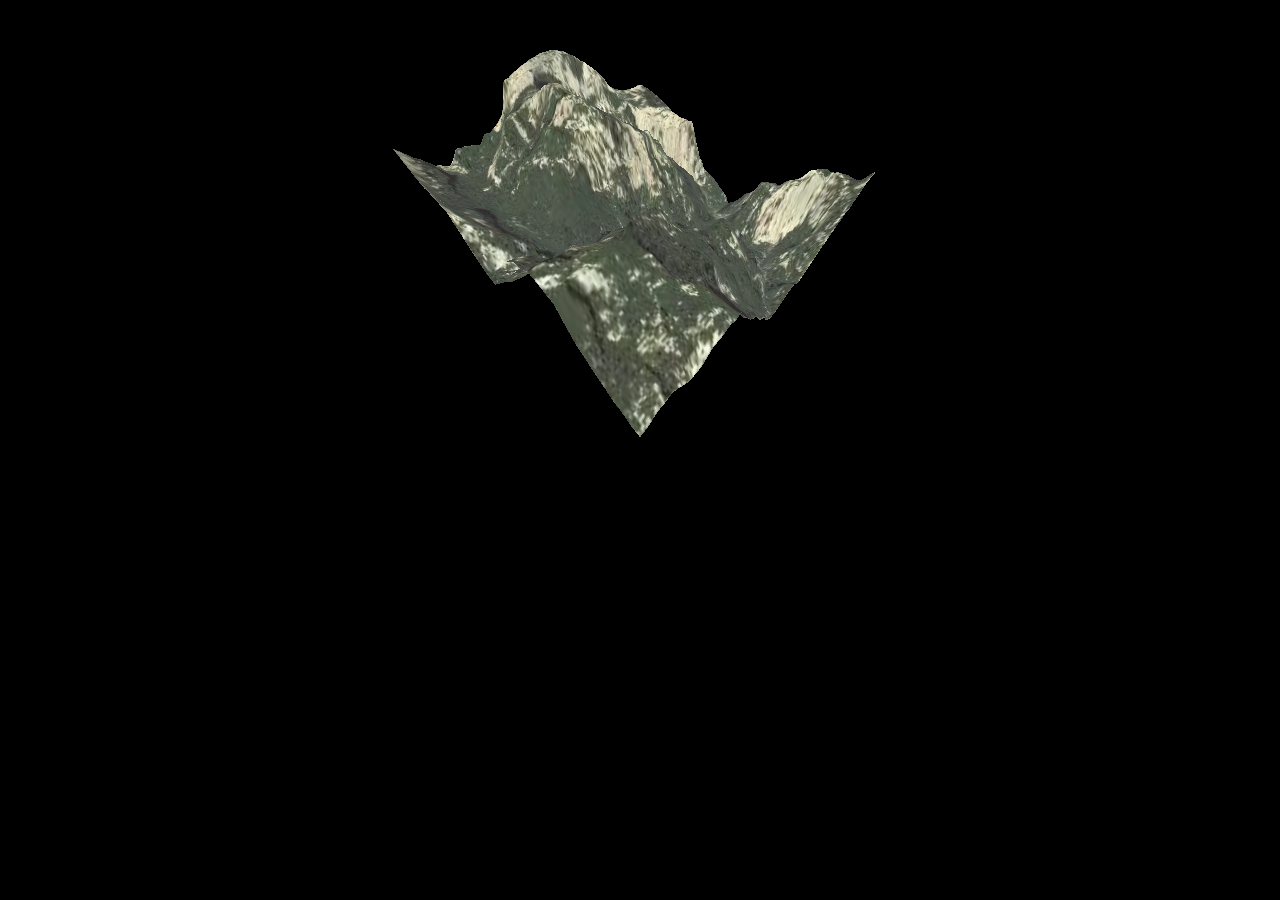
<file: utils/index.html>
<html>
<head>
    <title>Elevation 3D Demo</title>
    </head>
        <meta charset='UTF-8'/>
        <script src='./three.js'></script>
        <script src='./orbitcontrols.js'></script>
        <style type='text/css'>
            body {
                background-color: black;
                margin: 0;
                padding: 0;
                text-align: center;
                vertical-align: middle;
                min-width: 640px;
                width: 100%;
                height: 100%;
            }
            canvas {
                width: 100%;
                height: 100%;
            }
        </style>
    </head>
    <body>
        <div class="fullscreen">
            <div id="square"></div>
            <div id="test" style="display:none;">
                <canvas id="joint"></canvas>
            </div>
        </div>
    </body>
    <script type='text/javascript'>
        /*
        The amount of vertices a plane has is (segmentsWidth+1) * (segmentsHeight+1).
        If your image is 10x10 px it will give you 100 values.
        So you have to divide your plane into 9x9 segments.
        For example this plane is divided into 5x5 segments, which results into 36 vertices.
        Plane with 10 height/width and 5x5 segments, so as THREE.PlaneGeometry(10,10,5,5);
        */
        function getHeightData(img) {
            var canvas = document.createElement("canvas");
            canvas.width = img.width;
            canvas.height = img.height;
            var context = canvas.getContext("2d");
            var size = img.width * img.height;
            var data = new Float32Array(size);
            context.drawImage(img,0,0);
            for (vari=0;i<size;i++) {
                data[i] = 0
            }
            var idata = context.getImageData(0,0,img.width,img.height);
            var pixels = idata.data;
            for (var i=0,j=0;i<pixels.length;i+=4,j++) { // TODO: why step is 4 and what rbg correspondence is -- because of rgba: https://developer.mozilla.org/en-US/docs/Web/API/ImageData/data/
                data[j] = (pixels[i]*256+pixels[i+1]+pixels[i+2]/256)-32768;
            }
            return data;
        }
        var img = new Image();
        img.onload = function () {
            var square = document.getElementById("square");
            // get height data from img
            var data = getHeightData(img);
            // prepare environment
            var renderer = new THREE.WebGLRenderer();
            renderer.setSize(img.width*img.scalex, img.height*img.scaley); // TODO: to be reactive
            square.appendChild(renderer.domElement);
            var scene = new THREE.Scene();
            var camera = new THREE.PerspectiveCamera(75,1,0.1,1000);
            camera.position.set(0,0,20);
            camera.lookAt(scene.position);
            controls = new THREE.OrbitControls(camera, renderer.domElement);
            scene.add(new THREE.AmbientLight("white")); // XXX: MeshLambertMaterial needs Light
            // plane
            var geometry = new THREE.PlaneGeometry(16,16,img.width-1,img.height-1);
            // changeable geometry
            // geometry.dynamic = true;
            // geometry.__dirtyVertices = true;
            // geometry.computeCentroids();
            var skin = new Image();
            skin.src = img.skin;
            var texture = new THREE.Texture(skin);
            texture.wrapS = texture.wrapT = THREE.RepeatWrapping;
            texture.needsUpdate = true;
            // var cover = {color: 0x00FF00, wireframe: true};
            var cover = {map: texture}; // TODO: Texture marked for update but image is incomplete
            var material = new THREE.MeshLambertMaterial(cover);
            var plane = new THREE.Mesh(geometry,material);
            plane.rotation.set(-Math.PI/4,0,-Math.PI/4);
            // set height of vertices
            var grads = function () {
                for (var i=0,j=-1;i<plane.geometry.vertices.length;i++) {
                    if (i%256==0) {
                        if (j<0) {
                            plane.geometry.vertices[i].z = 0;
                        }
                        else {
                            plane.geometry.vertices[i].z = data[i]-data[j*256];
                        }
                        j++;
                    }
                    else {
                        plane.geometry.vertices[i].z = data[i]-data[i-1];
                    }
                }
            }
            var scale = function () {
                // maximum=1826.519531 minimum=899.460938 difference=927.058593 -- huashan-14-13202-6518
                // maximum=2305.972656 minimum=324.000000 difference=1981.972656 -- huashan-10-825-407
                for (var i=0;i<plane.geometry.vertices.length;i++) {
                    plane.geometry.vertices[i].z = (data[i]-img.base)/img.scalez;
                }
            }
            // grads();
            scale();
            scene.add(plane);
            // cube
            // var geometry = new THREE.BoxGeometry(1,1,1);
            // var material = new THREE.MeshBasicMaterial({color: 0xF0000F/*, wireframe: true*/});
            // var cube = new THREE.Mesh(geometry,material);
            // scene.add(cube);

            var render = function () {
                requestAnimationFrame(render);

                // plane.rotation.x += 0.01;
                // plane.rotation.y += 0.01;
                // cube.rotation.x += 0.01;
                // cube.rotation.y += 0.01;

                controls.update();
                renderer.render(scene,camera);
            };
            render();
        };
        var whole = function () {
            img.base = 1981.972656;
            img.scalez = 1000;
            img.scalex = 2;
            img.scaley = 2;
            img.skin = "./data/huashan-texture-10-825-407.jpg";
            img.src = "./data/huashan-10-825-407.png";
        }
        var part = function () {
            img.base = 899.460938;
            img.scalez = 100;
            img.scalex = 2;
            img.scaley = 2;
            img.skin = "./data/huashan-texture-14-13202-6518.jpg";
            img.src = "./data/huashan-14-13202-6518.png";
        }
        if (Math.random()*10 > 5.0) {
            whole();
        }
        else {
            part();
        }

        // test
        var test = document.getElementById("test");
        var cvtest = document.getElementById("joint");
        cvtest.width = 512;
        cvtest.height = 768;
        var ctxtest = cvtest.getContext("2d");
        var x = 0;
        var y = 0;
        var west = 13201;
        // var east = 13204;
        var north = 6517;
        // var south = 6521;
        var root = "./data/";
        var prefix = "huashan-14-"; // "huashan-texture-14-";
        var suffix = ".png"; // ".jpg";
        function joint() {
            var img = new Image();
            img.onload = function() {
                ctxtest.drawImage(img, x*256, y*256);
                x += 1;
                west += 1;
                if (x%2 == 0){
                    y += 1;
                    north += 1;
                    x = 0;
                    west = 13201; // note its origin
                }
                if (y <= 2) {
                    setTimeout(joint, 500);
                }
            };
            img.src = root + prefix + west + "-" + north + suffix;
        }

        joint();
        function cv2img() {
            var img = new Image();  
            img.src = cvtest.toDataURL("image/png");
            test.appendChild(img);
            test.style.display = "block";
        }
    </script>
</html>
</file>
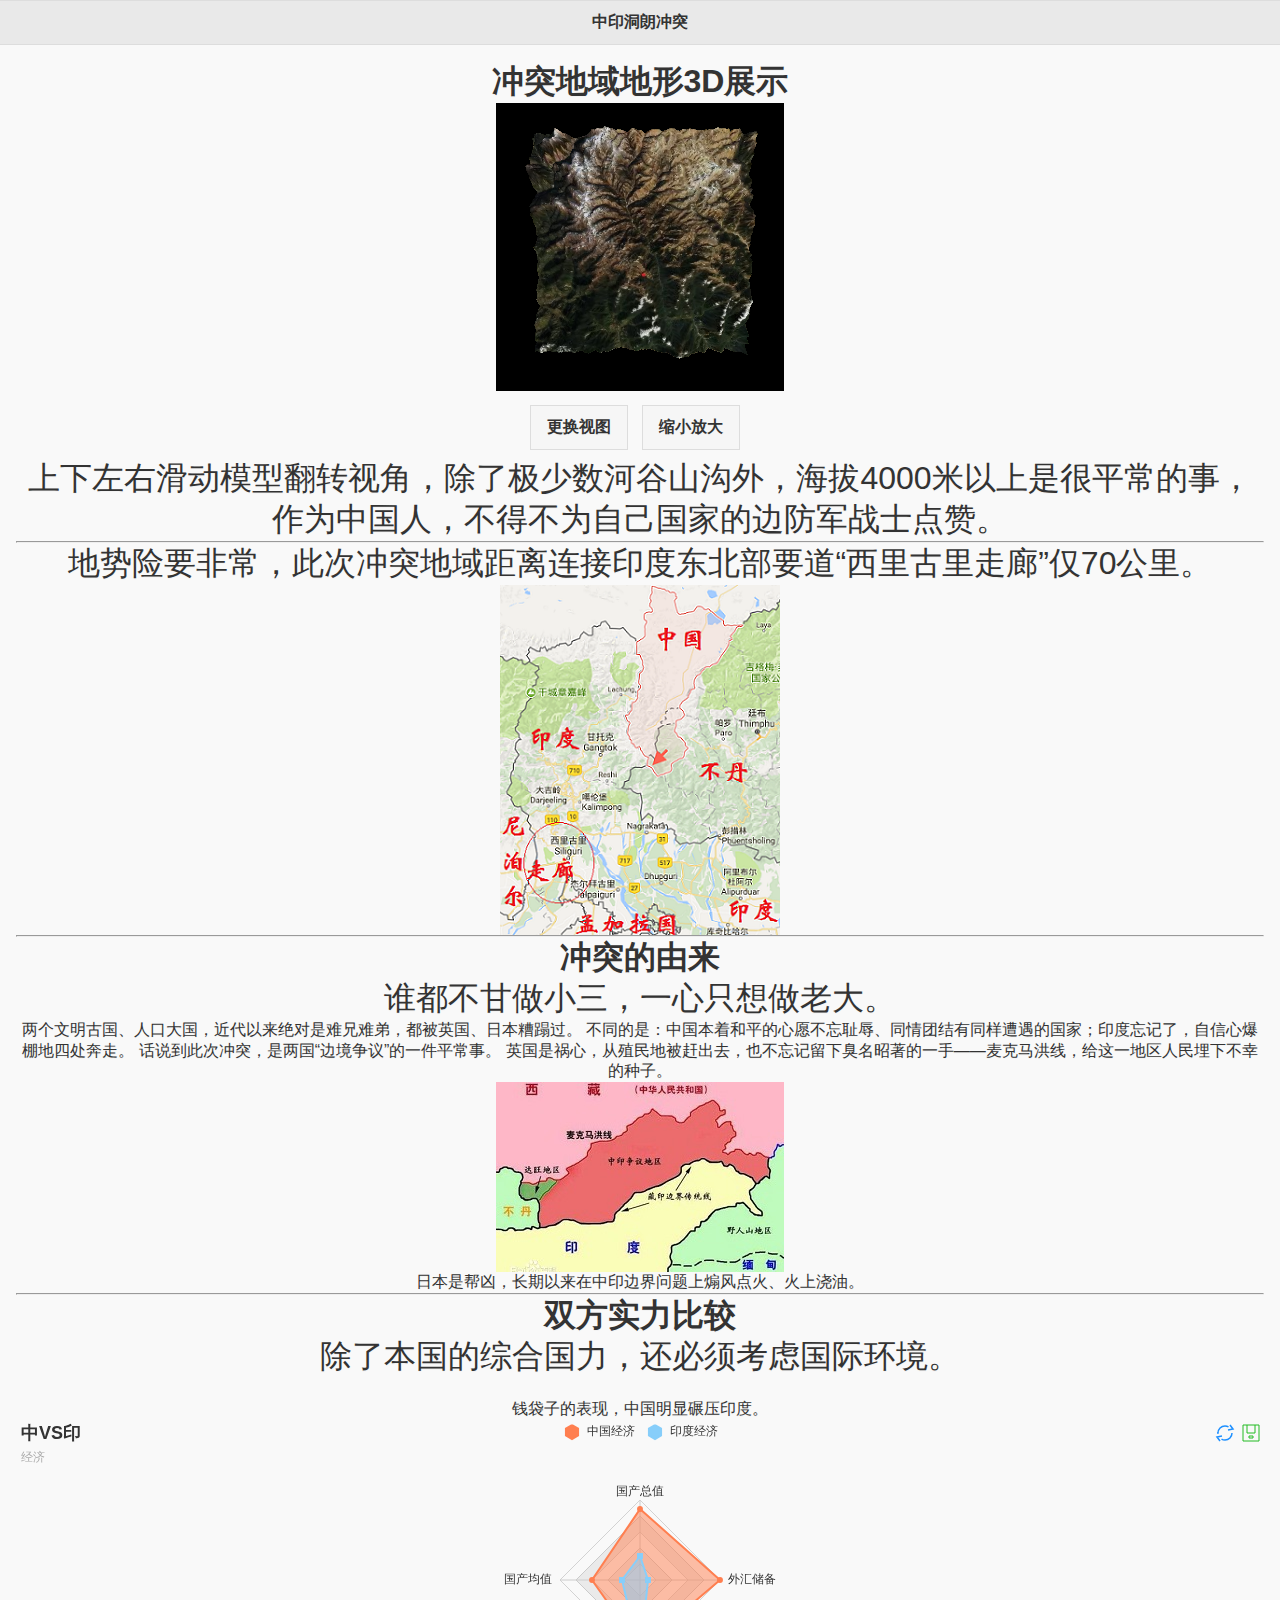
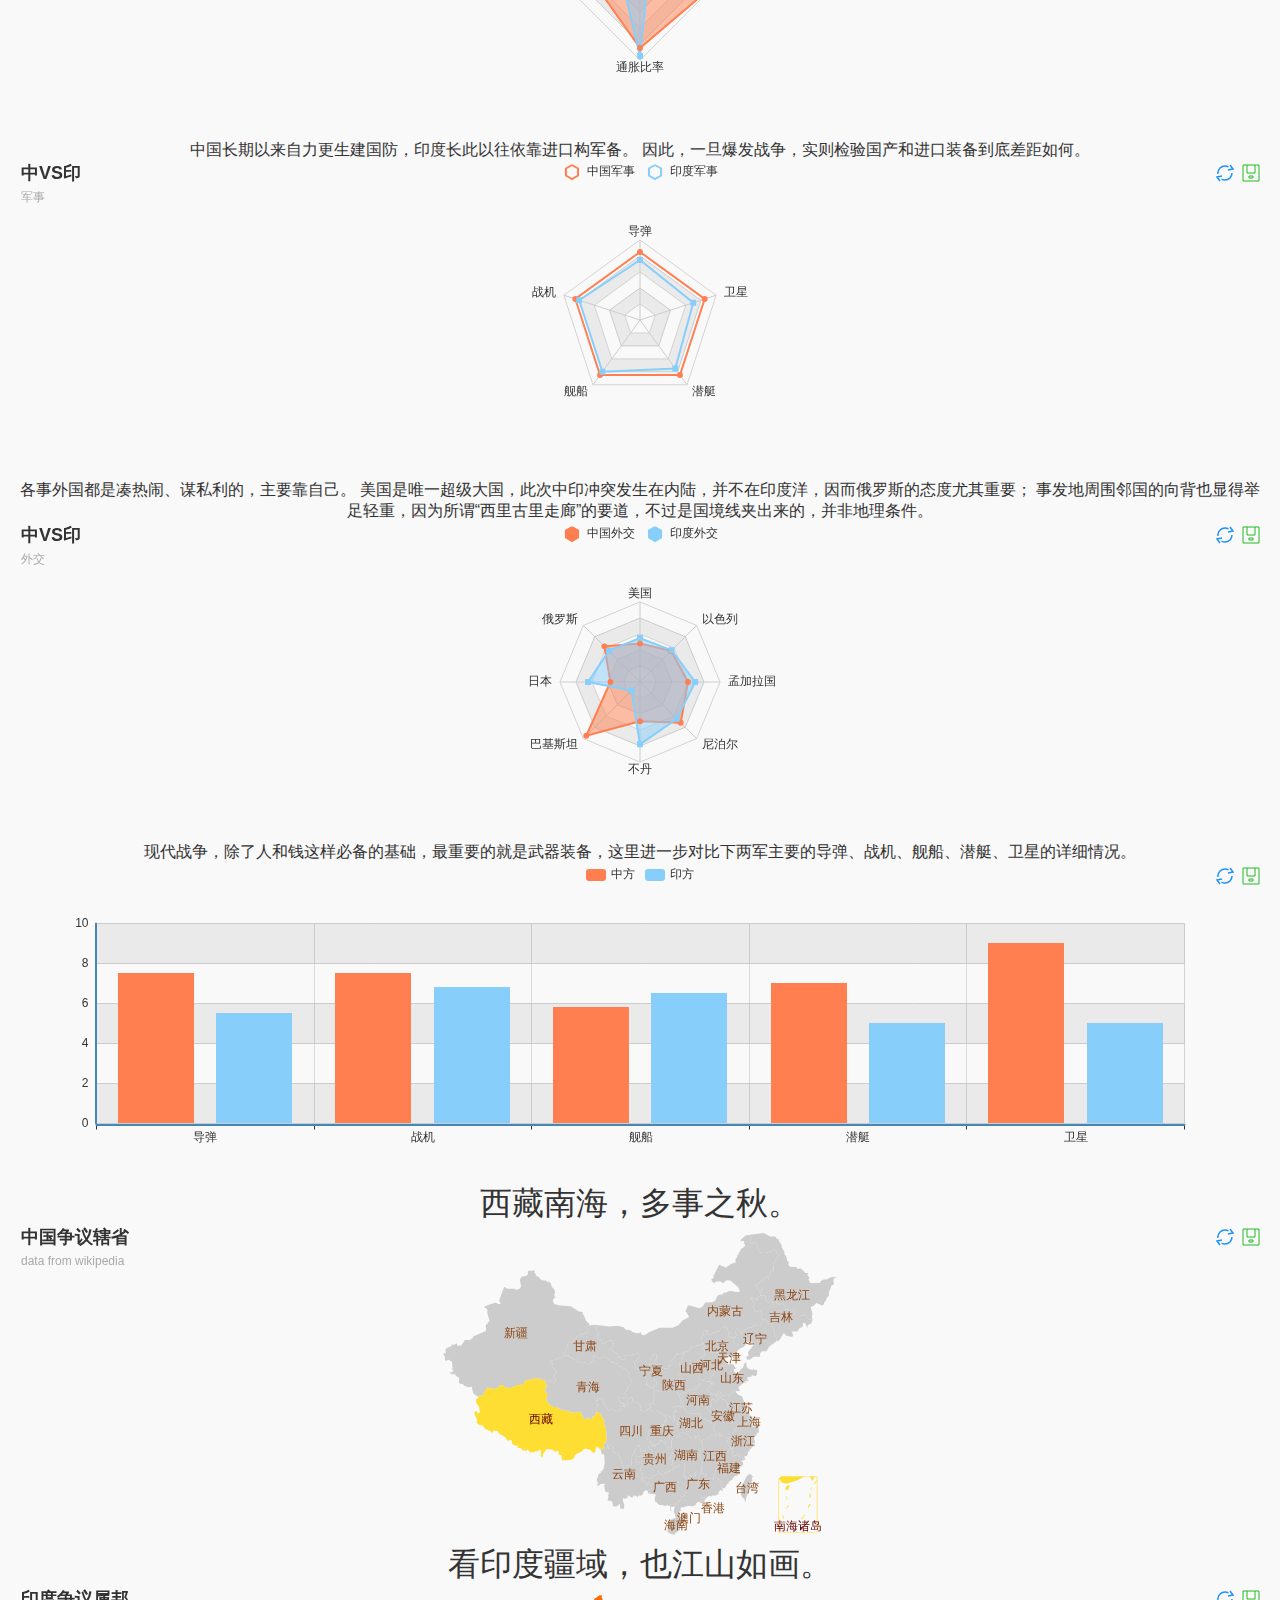
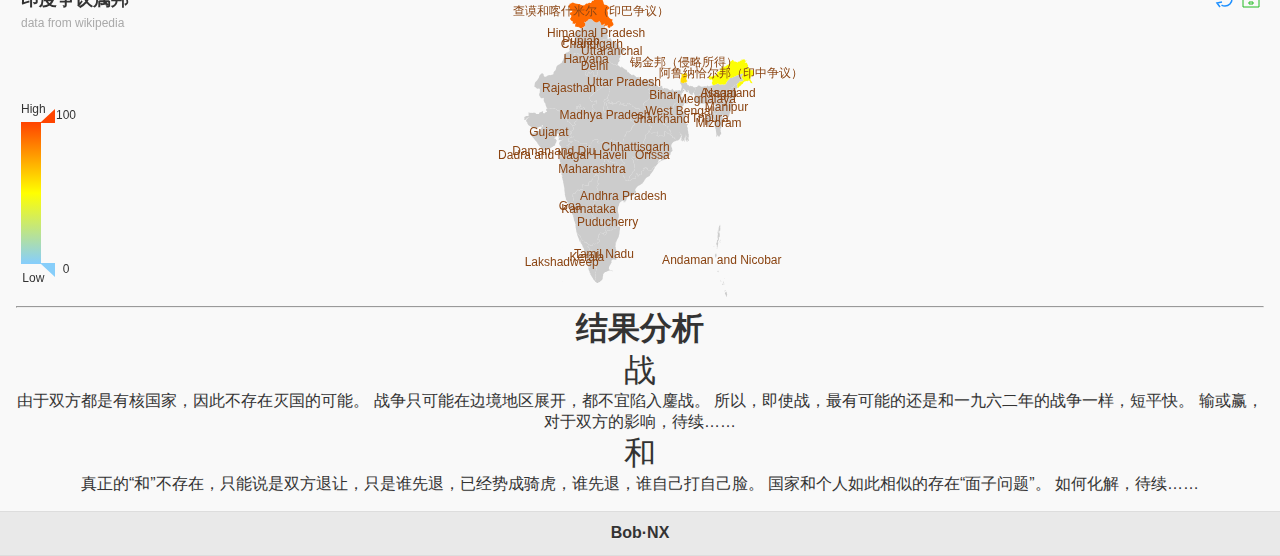
<file: utils/donglang/index.html>
<!DOCTYPE HTML>
<html>
    <head>
        <meta charset='UTF-8'/>
        <meta name="viewport" content="width=device-width"/>
        <meta name='keywords' content='那个秀才 云计算 大数据 神经网络 机器学习 人工智能 物联网 区块链 Python JavaScript IOT AI 3D GIS OpenStack Docker BlockChain'/>
        <meta name='description' content='那个秀才'/>
        <link rel='icon' type='image/x-icon' href='./favicon.ico'>
        <title>中印洞朗冲突·那个秀才</title>
        <script type="text/javascript" src="./jquery.js"></script>
        <script type="text/javascript" src="./jquery-mobile.js"></script>
        <script type="text/javascript" src="./hammer.js"></script>
        <script type="text/javascript" src="./three.js"></script>
        <script type="text/javascript" src="./orbitcontrols.js"></script>
        <script type="text/javascript" src="./echarts.js"></script>
        <script type="text/javascript" src="./options.echarts.js"></script>
        <script type="text/javascript" src="./data.js"></script>
        <link rel="stylesheet" href="./jquery-mobile.css" type="text/css" media="all"/>
        <style type-"text/css" media="all">
            * {
                margin:0 auto;
                padding:0;
                text-align:center;
            }
            p {
                font-size:xx-large;
            }
            img {
                display:block;
            }
        </style>
    </head>
    <body>
        <div data-role="page" class="ui-page-theme-c">
            <div data-role="header">
                <h1>中印洞朗冲突</h1>
            </div>
            <div data-role="main" class="ui-content">
                <h1>冲突地域地形3D展示</h1>
                <div id="square"></div>
                <a href="javascript:view.change();" class="ui-btn ui-btn-inline">更换视图</a>
                <a href="javascript:view.zoomed();" class="ui-btn ui-btn-inline">缩小放大</a>
                <p>上下左右滑动模型翻转视角，除了极少数河谷山沟外，海拔4000米以上是很平常的事，作为中国人，不得不为自己国家的边防军战士点赞。</p>
                <hr/>
                <p>地势险要非常，此次冲突地域距离连接印度东北部要道“西里古里走廊”仅70公里。</p>
                <img src="./dispute.png" alt="势力分布"/>
                <hr/>
                <h1>冲突的由来</h1>
                <p>谁都不甘做小三，一心只想做老大。</p>
                两个文明古国、人口大国，近代以来绝对是难兄难弟，都被英国、日本糟蹋过。
                不同的是：中国本着和平的心愿不忘耻辱、同情团结有同样遭遇的国家；印度忘记了，自信心爆棚地四处奔走。
                话说到此次冲突，是两国“边境争议”的一件平常事。
                英国是祸心，从殖民地被赶出去，也不忘记留下臭名昭著的一手——麦克马洪线，给这一地区人民埋下不幸的种子。
                <img src="./mcmahon-line.jpg" alt="麦克马洪线"/>
                日本是帮凶，长期以来在中印边界问题上煽风点火、火上浇油。
                <hr/>
                <h1>双方实力比较</h1>
                <p>除了本国的综合国力，还必须考虑国际环境。</p>
                <br/>
                钱袋子的表现，中国明显碾压印度。
                <div id="economy" style="height:320px;"></div>
                中国长期以来自力更生建国防，印度长此以往依靠进口构军备。
                因此，一旦爆发战争，实则检验国产和进口装备到底差距如何。
                <div id="military" style="height:320px;"></div>
                各事外国都是凑热闹、谋私利的，主要靠自己。
                美国是唯一超级大国，此次中印冲突发生在内陆，并不在印度洋，因而俄罗斯的态度尤其重要；
                事发地周围邻国的向背也显得举足轻重，因为所谓“西里古里走廊”的要道，不过是国境线夹出来的，并非地理条件。
                <div id="diplomacy" style="height:320px;"></div>
                现代战争，除了人和钱这样必备的基础，最重要的就是武器装备，这里进一步对比下两军主要的导弹、战机、舰船、潜艇、卫星的详细情况。
                <div id="equipment" style="height:320px;"></div>
                <p>西藏南海，多事之秋。</p>
                <div id="mapcn" style="height:320px;"></div>
                <p>看印度疆域，也江山如画。</p>
                <div id="mapin" style="height:320px;"></div>
                <hr/>
                <h1>结果分析</h1>
                <p>战</p>
                由于双方都是有核国家，因此不存在灭国的可能。
                战争只可能在边境地区展开，都不宜陷入鏖战。
                所以，即使战，最有可能的还是和一九六二年的战争一样，短平快。
                输或赢，对于双方的影响，待续……
                <p>和</p>
                真正的“和”不存在，只能说是双方退让，只是谁先退，已经势成骑虎，谁先退，谁自己打自己脸。
                国家和个人如此相似的存在“面子问题”。
                如何化解，待续……
            </div>
            <div data-role="footer">
                <h1>Bob·NX</h1>
            </div>
        </div>
    </body>
    <script type="text/javascript" src="./show.js"></script>
</html>
</file>
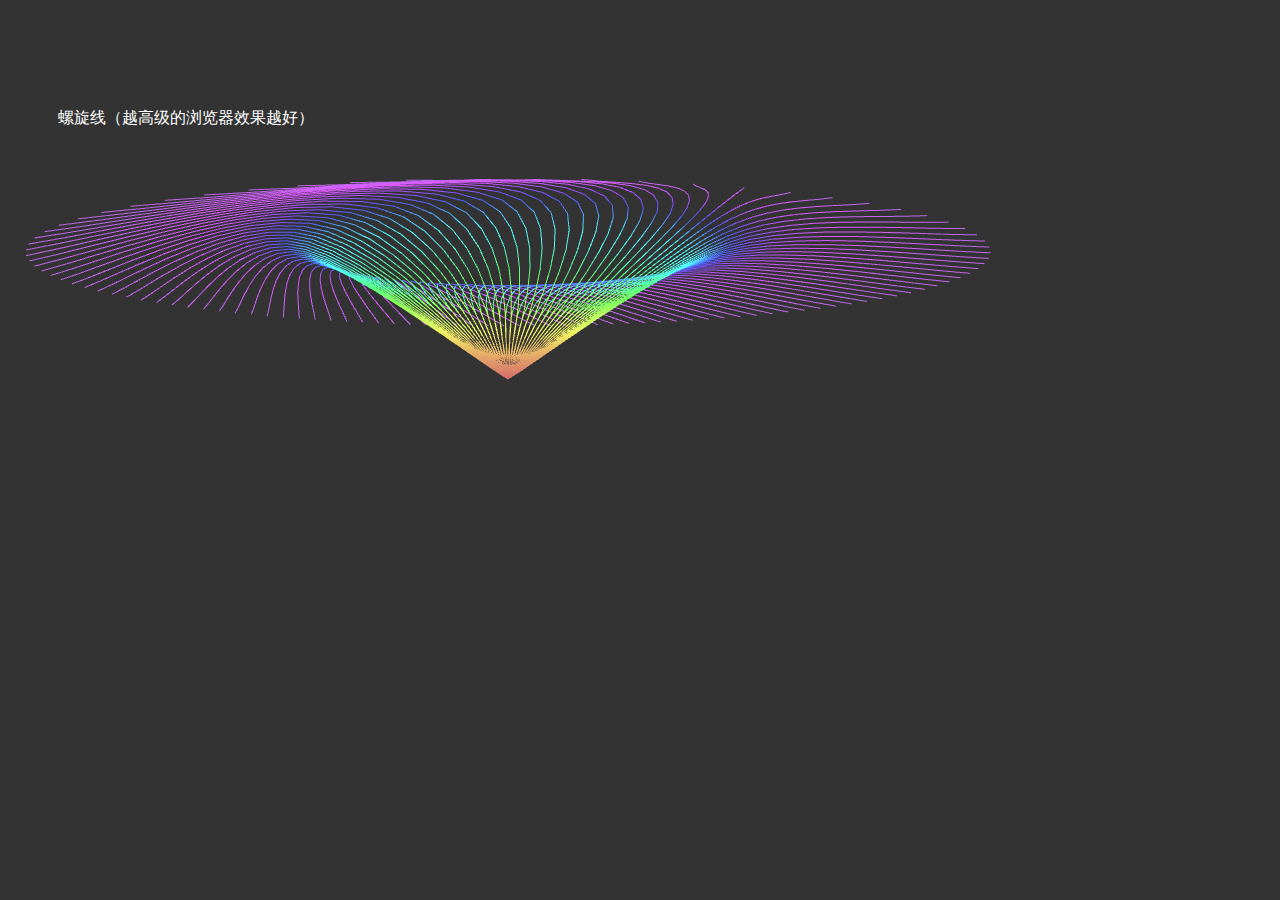
<file: utils/helix.html>
<!DOCTYPE html>
<html>
<head>
<meta charset="utf-8">
<title>Threejs制作3D螺旋线</title>
<style>
body{background:#333;padding-top:50px;color:#fff}
</style>
 <script src="./three.min.js"></script>
</head>
<body>
<div style="margin:50px">
螺旋线（越高级的浏览器效果越好）
</div>
<script>
function Spiral3D(){
	this.width = 1000;
	this.height = 400;
	this.camera = new THREE.PerspectiveCamera( 33, this.width / this.height, 1, 10000);
	this.scene = new THREE.Scene();
	this.renderer = null;
}
Spiral3D.prototype = {
	init : function() {
		try{
			this.renderer = new THREE.WebGLRenderer( { antialias: true } ); //webgl
		}catch(e){
			this.renderer = new THREE.CanvasRenderer(); //canvas
		}
		this.renderer.setSize( this.width, this.height);
		document.body.appendChild( this.renderer.domElement );
		var points = [{x:0,y:0,z:0},
					{x:90,y:90,z:120},
					{x:20,y:60,z:300}];
		var spline = new THREE.Spline( points ),  //以关键点创建曲线
			geometry = new THREE.Geometry(),
			material = new THREE.LineBasicMaterial( { color: 0xffffff, opacity: 1, linewidth: 1, vertexColors: THREE.VertexColors } );
		//自动补全曲线点
		for ( var i =0, position, l = points.length * 7; i < l; i ++ ) {
			position = spline.getPoint( i/l );
			geometry.vertices[ i ] = new THREE.Vector3( position.x, position.y, position.z );
			geometry.colors[ i ] = new THREE.Color( 0x00ffff );
			geometry.colors[ i ].setHSV( ( 100 + position.x ) / 400 * i/8, ( 200 + position.x ) / 400, ( 250 + position.x ) / 300);
		}
		//创建100条线
		for(var line, i=0, l = 100 ; i<l; i++){
			line = new THREE.Line(geometry,  material);
			line.position = {x: 0, y: 0, z: 0};
			if(i > 0) {
				line.rotation.y = Math.PI * 2 * (i/l);
			}
			this.scene.add( line ); //将显示对象加入场景
		}
		return this;
	},
	render : function() {
		var timer = Date.now() * 0.0005;
		this.camera.position.x = Math.cos( timer ) * 500;
		this.camera.position.z = Math.sin( timer ) * 500;
		this.camera.lookAt( this.scene.position );
		this.renderer.render( this.scene, this.camera ); //使用渲染器
		return this;
	},
	_loop : null,
	animate : function() {
		var that = this;
		this._loop = function(){
			requestAnimationFrame( that._loop );
			that.render();
		}
		this._loop();
		return this;
	}
}
var demo = new Spiral3D();
demo.init().animate();
</script>
</body>
</html>
</file>
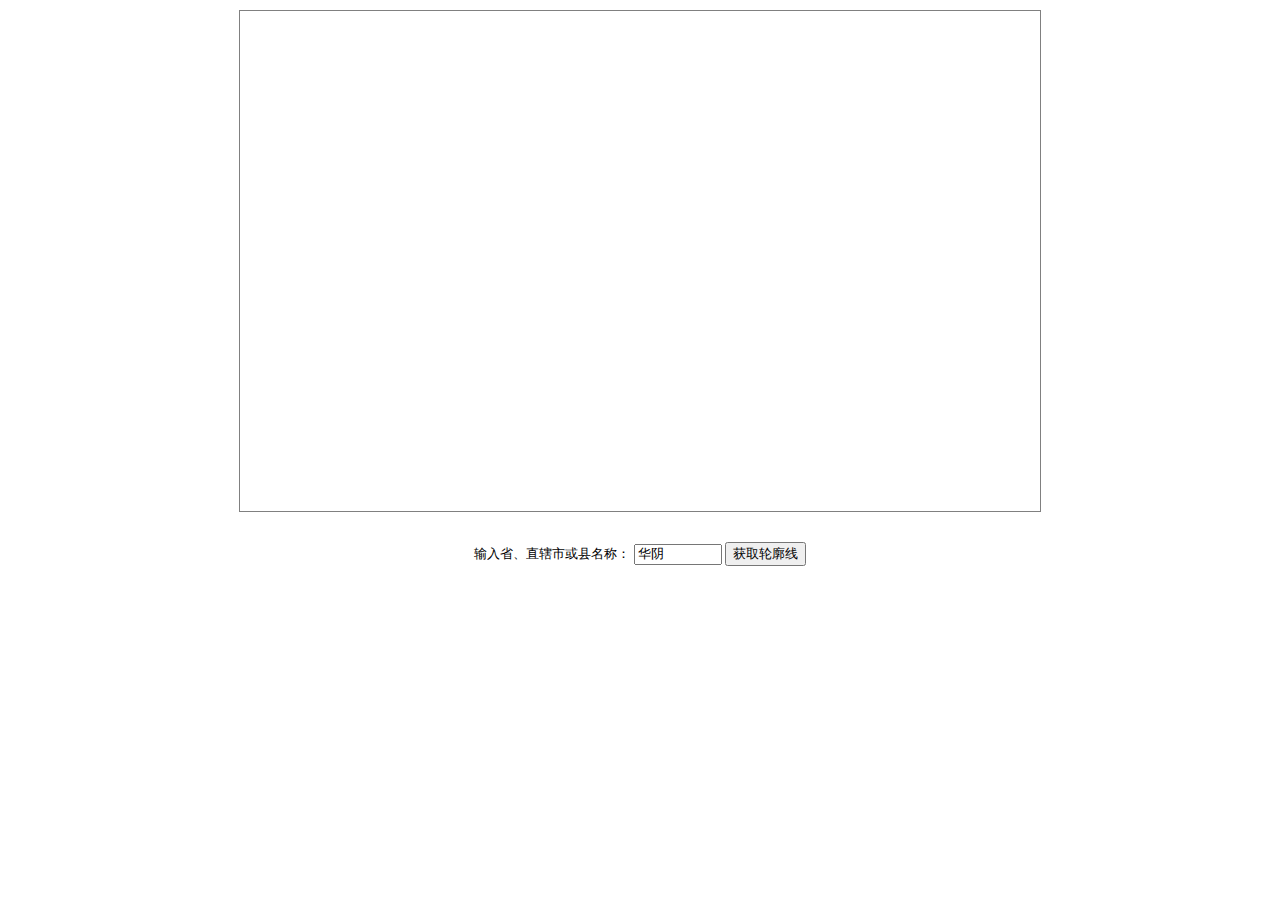
<file: utils/map!.html>
<!DOCTYPE html>
<html xmlns="http://www.w3.org/1999/xhtml">
<head>
<meta http-equiv="Content-Type" content="text/html; charset=utf-8" />
<title>map!'s demo</title>
<script type="text/javascript" src="http://api.map.baidu.com/api?v=1.3">
</script>
<style type="text/css">
body{font-size:13px;margin:10px}
#container{width:800px;height:500px;border:1px solid gray;margin:auto auto;}
#controler {text-align:center;margin-top:30px;}
</style>
</head>
<body>
<div id="container"></div>
<div id="controler">
输入省、直辖市或县名称：
<input type="text" id="districtName" style="width:80px" value="华阴">
<input type="button" onclick="getBoundary()" value="获取轮廓线">
</div>
<script type="text/javascript">
var map = new BMap.Map("container");
map.centerAndZoom(new BMap.Point(110.0848103, 34.4778708), 5);
map.addControl(new BMap.NavigationControl({type: BMAP_NAVIGATION_CONTROL_SMALL}));
map.enableScrollWheelZoom();
function getBoundary(){
    var bdary = new BMap.Boundary();
    var name = document.getElementById("districtName").value;
    bdary.get(name, function(rs){  //获取行政区域
        map.clearOverlays();  //清除地图覆盖物
        var count = rs.boundaries.length;  //行政区域的点有多少个
        for(var i = 0; i < count; i++){
            var ply = new BMap.Polygon(rs.boundaries[i], {strokeWeight: 2, strokeColor: "#ff0000"});  //建立多边形覆盖物
            map.addOverlay(ply);  //添加覆盖物
            map.setViewport(ply.getPath());  //调整视野
        }
    });
}
</script>
</body>
</html>
</file>
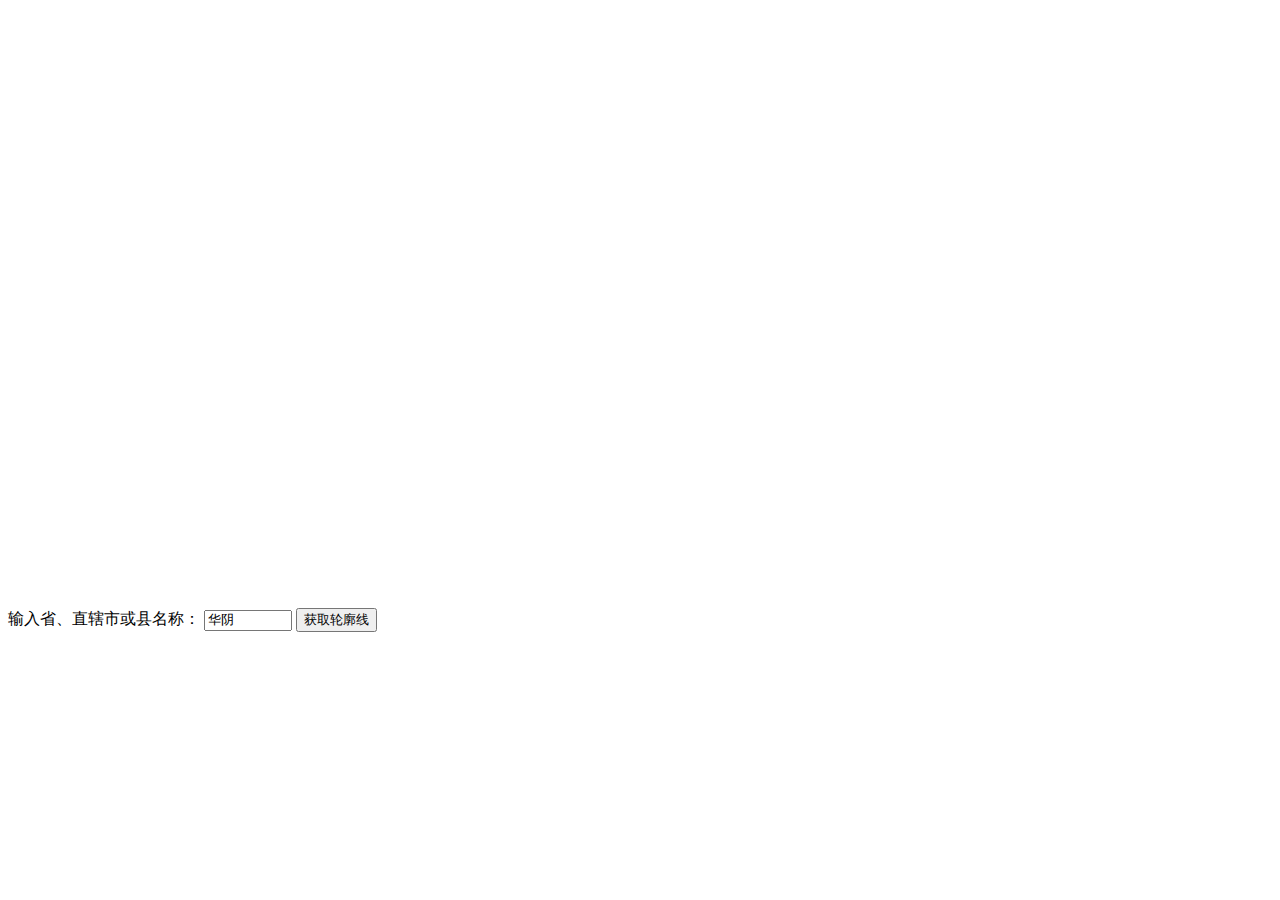
<file: utils/map.html>
<!DOCTYPE html>
<html>
<head>
    <title>map's demo</title>
    <meta http-equiv="keywords" content="中国行政区边界,百度地图,谷歌地图">
    <meta http-equiv="description" content="this is my page">
    <meta http-equiv="content-type" content="text/html; charset=UTF-8">
    <!--google-->
    <script type="text/javascript" src="https://maps.google.com/maps/api/js?sensor=false"></script>
    <!--baidu-->  
    <script type="text/javascript" src="http://api.map.baidu.com/api?v=1.3"></script>
</head>
<body onload="initialize();">
    <div id="canvas" style="width: 800px; height: 600px"></div>
    <div id="message"></div>
    输入省、直辖市或县名称：
    <input type="text" id="districtName" style="width: 80px" value="华阴">
    <input type="button" onclick="getBoundary()" value="获取轮廓线">
</body>
<script type="text/javascript">
    var map;
    function initialize() {
        var initLatLng = new google.maps.LatLng(34.4778708,
                110.0848103);
        var options = {
            zoom : 4,
            center : initLatLng,
            mapTypeId : google.maps.MapTypeId.TERRAIN
        };
        var bermudaTriangle;
        map = new google.maps.Map(document.getElementById("canvas"),
                options);
    }
    function getBoundary() {
        var bdary = new BMap.Boundary();
        var name = document.getElementById("districtName").value;
        //多边形定义
        bdary.get(name, function(rs) {
            //中国处在东经和北纬球域（上North/下South/左West/右East，N>S/E>W）
            var top=0;
            var bottom=0;
            var left=0;
            var right=0;
            for (i = 0; i < rs.boundaries.length; i++) {
                var triangleCoords = [];
                var latLngs = rs.boundaries[i].split(";");
                for (j = 1; j < latLngs.length - 1; j++) {
                    var postion = latLngs[j].indexOf(",");
                    var lat = parseFloat(latLngs[j].substr(0, postion));//经度
                    var lng = parseFloat(latLngs[j].substr(postion + 1));//纬度
                    //加入经纬度
                    triangleCoords.push(new google.maps.LatLng(lng, lat));
                    //更新最大最小经纬度以计算地图中心点
                    if(j==1&&top==0&&bottom==0&&left==0&&right==0){
                        top=lng;
                        bottom=lng;
                        left=lat;
                        right=lat;
                    }else{
                        if(lng>top){
                            top=lng;
                        }
                        if(lng<bottom){
                            bottom=lng;
                        }
                        if(lat>right){
                            right=lat;
                        }
                        if(lat<left){
                            left=lat;
                        }
                    }
                }
                bermudaTriangle = new google.maps.Polygon({
                    paths : triangleCoords,
                    strokeColor : "#FF0000",
                    strokeOpacity : 0.8,
                    strokeWeight : 2,
                    fillColor : "#FF0000",
                    fillOpacity : 0.35
                });
                bermudaTriangle.setMap(map);
            }
            map.setCenter(new google.maps.LatLng(bottom+((top-bottom)/2),left+((right-left)/2)));
            map.setZoom(7);
        });  
    }
</script>
</html>
</file>
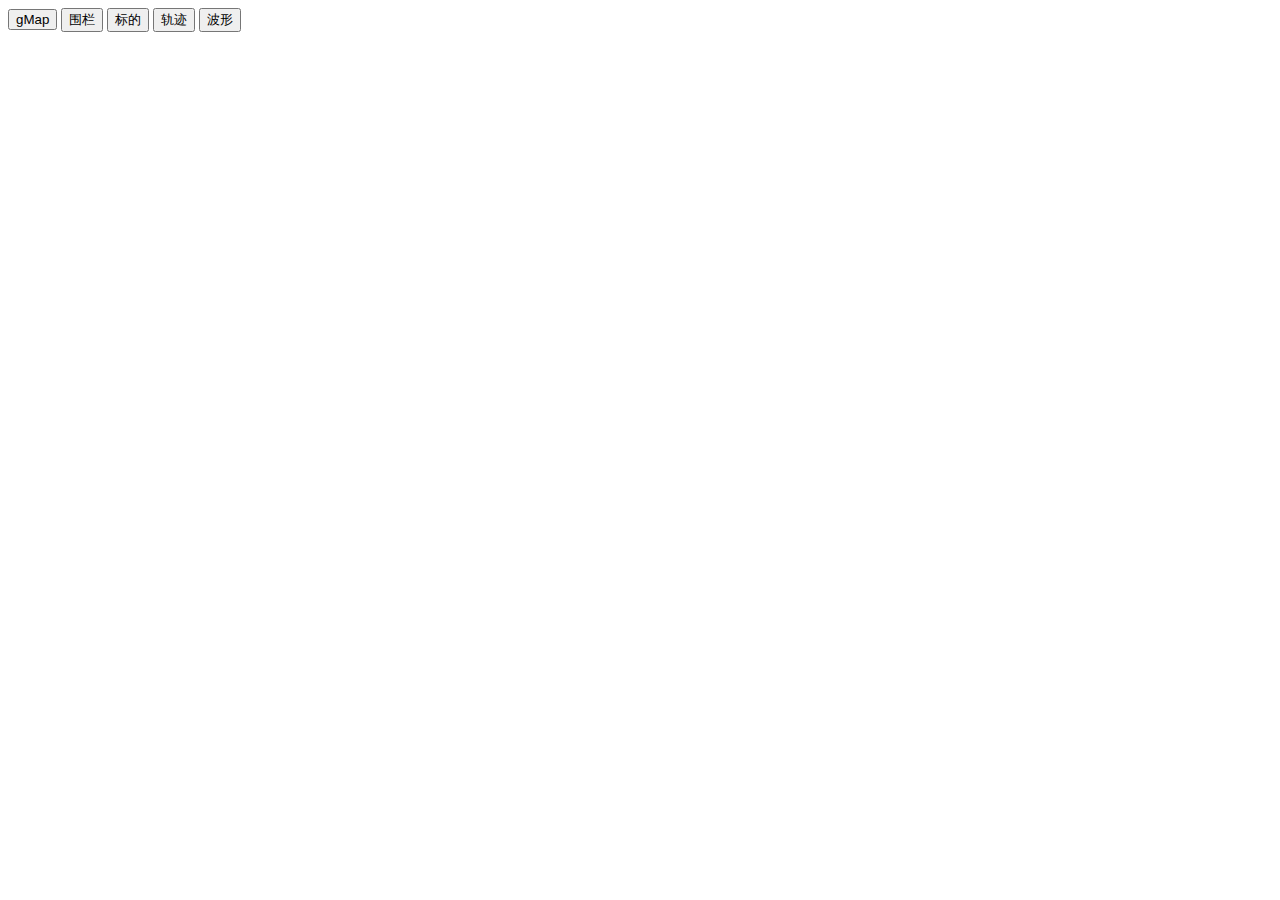
<file: utils/maptest.html>
<!DOCTYPE html>
<html>
<head>
    <title>map's demo</title>
    <meta http-equiv="keywords" content="中国行政区边界">
    <meta http-equiv="description" content="this is my page">
    <meta http-equiv="content-type" content="text/html; charset=UTF-8">
    <!--boundraies-->
    <script type="text/javascript" src="./boundaries.js"></script>
    <!--google-->
    <script type="text/javascript" src="https://maps.google.com/maps/api/js?sensor=false"></script>
    <!--baidu-->  
    <script type="text/javascript" src="http://api.map.baidu.com/api?v=1.3"></script>
</head>
<body">
    <div id="canvas" style="width:800px;height:600px;display:none"></div>
    <canvas id="wave" style="width:800px;height:600px;display:none"></canvas>
    <input type="button" onclick="initialize();" value="gMap">
    <input type="button" onclick="layout();" value="围栏">
    <input type="button" onclick="mark();" value="标的">
    <input type="button" onclick="polyline();" value="轨迹">
    <input type="button" onclick="brokenline();" value="波形">
</body>
<script type="text/javascript">
    var canvas = document.getElementById("canvas");
    var wave = document.getElementById("wave");
    var map;
    //初始化地图
    function initialize() {
        var initLatLng = new google.maps.LatLng(34.4778708, 110.0848103);
        var options = {
            zoom : 7,
            center : initLatLng,
            mapTypeId : google.maps.MapTypeId.TERRAIN
        };
        var bermudaTriangle;
        canvas.style.display = "block";
        wave.style.display = "none";
        map = new google.maps.Map(canvas,
                options);
    }
    //多边形定义
    function layout() {
        //中国处在东经和北纬球域（上North/下South/左West/右East，N>S/E>W）
        var top=0;
        var bottom=0;
        var left=0;
        var right=0;
        for (i = 0; i < boundaries.length; i++) {
            var triangleCoords = [];
            var latLngs = boundaries[i].split(";");
            for (j = 1; j < latLngs.length - 1; j++) {
                var postion = latLngs[j].indexOf(",");
                var lat = parseFloat(latLngs[j].substr(0, postion));//经度
                var lng = parseFloat(latLngs[j].substr(postion + 1));//纬度
                //加入经纬度
                triangleCoords.push(new google.maps.LatLng(lng, lat));
                //更新最大最小经纬度以计算地图中心点
                if(j==1&&top==0&&bottom==0&&left==0&&right==0){
                    top=lng;
                    bottom=lng;
                    right=lat;
                    left=lat;
                }else{
                    if(lng>top){
                        top=lng;
                    }
                    if(lng<bottom){
                        bottom=lng;
                    }
                    if(lat>right){
                        right=lat;
                    }
                    if(lat<left){
                        left=lat;
                    }
                }
            }
            bermudaTriangle = new google.maps.Polygon({
                paths : triangleCoords,
                strokeColor : "#FF0000",
                strokeOpacity : 0.85,
                strokeWeight : 2,
                fillColor : "#FF0000",
                fillOpacity : 0.15
            });
            bermudaTriangle.setMap(map);
        }
        map.setCenter(new google.maps.LatLng(bottom+((top-bottom)/2),left+((right-left)/2)));
        map.setZoom(11);
        console.log("最大最小纬度："+top+" "+bottom);
        console.log("最大最小经度："+right+" "+left);
    }
    //热点
    function mark() {
        var dots = "34.543,110.024;34.543,110.025;34.543,110.026;34.543,110.027;34.543,110.028;34.543,110.029;34.543,110.03;34.543,110.031;34.543,110.032;34.543,110.033;34.543,110.034;34.543,110.035;34.543,110.036;34.543,110.037;34.543,110.038;34.543,110.039;34.543,110.04;34.543,110.041;34.543,110.042;34.543,110.043;34.543,110.044;34.543,110.045;34.543,110.046;34.543,110.047;34.543,110.048;34.543,110.049;34.543,110.05;34.543,110.051;34.543,110.052;34.543,110.053;34.543,110.054;34.543,110.055;34.543,110.056;34.543,110.057;34.543,110.058;34.543,110.059;34.543,110.06;34.543,110.061;34.543,110.062;34.543,110.063;34.543,110.064;34.543,110.065;34.543,110.066;34.543,110.067;34.543,110.068;34.543,110.069;34.543,110.07;34.543,110.071;34.543,110.072;34.543,110.073;34.543,110.074;34.543,110.075;34.543,110.076;34.543,110.077;34.543,110.078;34.543,110.079;34.543,110.08;34.543,110.081;34.543,110.082;34.543,110.083;34.543,110.084;34.543,110.085;34.543,110.086;34.543,110.087;34.543,110.088;34.543,110.089;34.543,110.09;34.543,110.091;34.543,110.092;34.543,110.093;34.543,110.094;34.543,110.095;34.543,110.096;34.543,110.097;34.543,110.098;34.543,110.099;34.543,110.1;34.543,110.101;34.543,110.102;34.543,110.103;34.543,110.104;34.543,110.105;34.543,110.106;34.543,110.107;34.543,110.108;34.543,110.109;34.543,110.11;34.543,110.111;34.543,110.112;34.543,110.113;34.543,110.114;34.543,110.115;34.544,110.024;34.544,110.025;34.544,110.026;34.544,110.027;34.544,110.028;34.544,110.029;34.544,110.03;34.544,110.031;34.544,110.032;34.544,110.033;34.544,110.034;34.544,110.035;34.544,110.036;34.544,110.037;34.544,110.038;34.544,110.039;34.544,110.04;34.544,110.041;34.544,110.042;34.544,110.043;34.544,110.044;34.544,110.045;34.544,110.046;34.544,110.047;34.544,110.048;34.544,110.049;34.544,110.05;34.544,110.051;34.544,110.052;34.544,110.053;34.544,110.054;34.544,110.055;34.544,110.056;34.544,110.057;34.544,110.058;34.544,110.059;34.544,110.06;34.544,110.061;34.544,110.062;34.544,110.063;34.544,110.064;34.544,110.065;34.544,110.066;34.544,110.067;34.544,110.068;34.544,110.069;34.544,110.07;34.544,110.071;34.544,110.072;34.544,110.073;34.544,110.074;34.544,110.075;34.544,110.076;34.544,110.077;34.544,110.078;34.544,110.079;34.544,110.08;34.544,110.081;34.544,110.082;34.544,110.083;34.544,110.084;34.544,110.085;34.544,110.086;34.544,110.087;34.544,110.088;34.544,110.089;34.544,110.09;34.544,110.091;34.544,110.092;34.544,110.093;34.544,110.094;34.544,110.095;34.544,110.096;34.544,110.097;34.544,110.098;34.544,110.099;34.544,110.1;34.544,110.101;34.544,110.102;34.544,110.103;34.544,110.104;34.544,110.105;34.544,110.106;34.544,110.107;34.544,110.108;34.544,110.109;34.544,110.11;34.544,110.111;34.544,110.112;34.544,110.113;34.544,110.114;34.544,110.115;34.545,110.024;34.545,110.025;34.545,110.026;34.545,110.027;34.545,110.028;34.545,110.029;34.545,110.03;34.545,110.031;34.545,110.032;34.545,110.033;34.545,110.034;34.545,110.035;34.545,110.036;34.545,110.037;34.545,110.038;34.545,110.039;34.545,110.04;34.545,110.041;34.545,110.042;34.545,110.043;34.545,110.044;34.545,110.045;34.545,110.046;34.545,110.047;34.545,110.048;34.545,110.049;34.545,110.05;34.545,110.051;34.545,110.052;34.545,110.053;34.545,110.054;34.545,110.055;34.545,110.056;34.545,110.057;34.545,110.058;34.545,110.059;34.545,110.06;34.545,110.061;34.545,110.062;34.545,110.063;34.545,110.064;34.545,110.065;34.545,110.066;34.545,110.067;34.545,110.068;34.545,110.069;34.545,110.07;34.545,110.071;34.545,110.072;34.545,110.073;34.545,110.074;34.545,110.075;34.545,110.076;34.545,110.077;34.545,110.078;34.545,110.079;34.545,110.08;34.545,110.081;34.545,110.082;34.545,110.083;34.545,110.084;34.545,110.085;34.545,110.086;34.545,110.087;34.545,110.088;34.545,110.089;34.545,110.09;34.545,110.091;34.545,110.092;34.545,110.093;34.545,110.094;34.545,110.095;34.545,110.096;34.545,110.097;34.545,110.098;34.545,110.099;34.545,110.1;34.545,110.101;34.545,110.102;34.545,110.103;34.545,110.104;34.545,110.105;34.545,110.106;34.545,110.107;34.545,110.108;34.545,110.109;34.545,110.11;34.545,110.111;34.545,110.112;34.545,110.113;34.545,110.114;34.545,110.115;34.546,110.024;34.546,110.025;34.546,110.026;34.546,110.027;34.546,110.028;34.546,110.029;34.546,110.03;34.546,110.031;34.546,110.032;34.546,110.033;34.546,110.034;34.546,110.035;34.546,110.036;34.546,110.037;34.546,110.038;34.546,110.039;34.546,110.04;34.546,110.041;34.546,110.042;34.546,110.043;34.546,110.044;34.546,110.045;34.546,110.046;34.546,110.047;34.546,110.048;34.546,110.049;34.546,110.05;34.546,110.051;34.546,110.052;34.546,110.053;34.546,110.054;34.546,110.055;34.546,110.056;34.546,110.057;34.546,110.058;34.546,110.059;34.546,110.06;34.546,110.061;34.546,110.062;34.546,110.063;34.546,110.064;34.546,110.065;34.546,110.066;34.546,110.067;34.546,110.068;34.546,110.069;34.546,110.07;34.546,110.071;34.546,110.072;34.546,110.073;34.546,110.074;34.546,110.075;34.546,110.076;34.546,110.077;34.546,110.078;34.546,110.079;34.546,110.08;34.546,110.081;34.546,110.082;34.546,110.083;34.546,110.084;34.546,110.085;34.546,110.086;34.546,110.087;34.546,110.088;34.546,110.089;34.546,110.09;34.546,110.091;34.546,110.092;34.546,110.093;34.546,110.094;34.546,110.095;34.546,110.096;34.546,110.097;34.546,110.098;34.546,110.099;34.546,110.1;34.546,110.101;34.546,110.102;34.546,110.103;34.546,110.104;34.546,110.105;34.546,110.106;34.546,110.107;34.546,110.108;34.546,110.109;34.546,110.11;34.546,110.111;34.546,110.112;34.546,110.113;34.546,110.114;34.546,110.115;34.547,110.024;34.547,110.025;34.547,110.026;34.547,110.027;34.547,110.028;34.547,110.029;34.547,110.03;34.547,110.031;34.547,110.032;34.547,110.033;34.547,110.034;34.547,110.035;34.547,110.036;34.547,110.037;34.547,110.038;34.547,110.039;34.547,110.04;34.547,110.041;34.547,110.042;34.547,110.043;34.547,110.044;34.547,110.045;34.547,110.046;34.547,110.047;34.547,110.048;34.547,110.049;34.547,110.05;34.547,110.051;34.547,110.052;34.547,110.053;34.547,110.054;34.547,110.055;34.547,110.056;34.547,110.057;34.547,110.058;34.547,110.059;34.547,110.06;34.547,110.061;34.547,110.062;34.547,110.063;34.547,110.064;34.547,110.065;34.547,110.066;34.547,110.067;34.547,110.068;34.547,110.069;34.547,110.07;34.547,110.071;34.547,110.072;34.547,110.073;34.547,110.074;34.547,110.075;34.547,110.076;34.547,110.077;34.547,110.078;34.547,110.079;34.547,110.08;34.547,110.081;34.547,110.082;34.547,110.083;34.547,110.084;34.547,110.085;34.547,110.086;34.547,110.087;34.547,110.088;34.547,110.089;34.547,110.09;34.547,110.091;34.547,110.092;34.547,110.093;34.547,110.094;34.547,110.095;34.547,110.096;34.547,110.097;34.547,110.098;34.547,110.099;34.547,110.1;34.547,110.101;34.547,110.102;34.547,110.103;34.547,110.104;34.547,110.105;34.547,110.106;34.547,110.107;34.547,110.108;34.547,110.109;34.547,110.11;34.547,110.111;34.547,110.112;34.547,110.113;34.547,110.114;34.547,110.115;34.548,110.024;34.548,110.025;34.548,110.026;34.548,110.027;34.548,110.028;34.548,110.029;34.548,110.03;34.548,110.031;34.548,110.032;34.548,110.033;34.548,110.034;34.548,110.035;34.548,110.036;34.548,110.037;34.548,110.038;34.548,110.039;34.548,110.04;34.548,110.041;34.548,110.042;34.548,110.043;34.548,110.044;34.548,110.045;34.548,110.046;34.548,110.047;34.548,110.048;34.548,110.049;34.548,110.05;34.548,110.051;34.548,110.052;34.548,110.053;34.548,110.054;34.548,110.055;34.548,110.056;34.548,110.057;34.548,110.058;34.548,110.059;34.548,110.06;34.548,110.061;34.548,110.062;34.548,110.063;34.548,110.064;34.548,110.065;34.548,110.066;34.548,110.067;34.548,110.068;34.548,110.069;34.548,110.07;34.548,110.071;34.548,110.072;34.548,110.073;34.548,110.074;34.548,110.075;34.548,110.076;34.548,110.077;34.548,110.078;34.548,110.079;34.548,110.08;34.548,110.081;34.548,110.082;34.548,110.083;34.548,110.084;34.548,110.085;34.548,110.086;34.548,110.087;34.548,110.088;34.548,110.089;34.548,110.09;34.548,110.091;34.548,110.092;34.548,110.093;34.548,110.094;34.548,110.095;34.548,110.096;34.548,110.097;34.548,110.098;34.548,110.099;34.548,110.1;34.548,110.101;34.548,110.102;34.548,110.103;34.548,110.104;34.548,110.105;34.548,110.106;34.548,110.107;34.548,110.108;34.548,110.109;34.548,110.11;34.548,110.111;34.548,110.112;34.548,110.113;34.548,110.114;34.548,110.115;34.549,110.024;34.549,110.025;34.549,110.026;34.549,110.027;34.549,110.028;34.549,110.029;34.549,110.03;34.549,110.031;34.549,110.032;34.549,110.033;34.549,110.034;34.549,110.035;34.549,110.036;34.549,110.037;34.549,110.038;34.549,110.039;34.549,110.04;34.549,110.041;34.549,110.042;34.549,110.043;34.549,110.044;34.549,110.045;34.549,110.046;34.549,110.047;34.549,110.048;34.549,110.049;34.549,110.05;34.549,110.051;34.549,110.052;34.549,110.053;34.549,110.054;34.549,110.055;34.549,110.056;34.549,110.057;34.549,110.058;34.549,110.059;34.549,110.06;34.549,110.061;34.549,110.062;34.549,110.063;34.549,110.064;34.549,110.065;34.549,110.066;34.549,110.067;34.549,110.068;34.549,110.069;34.549,110.07;34.549,110.071;34.549,110.072;34.549,110.073;34.549,110.074;34.549,110.075;34.549,110.076;34.549,110.077;34.549,110.078;34.549,110.079;34.549,110.08;34.549,110.081;34.549,110.082;34.549,110.083;34.549,110.084;34.549,110.085;34.549,110.086;34.549,110.087;34.549,110.088;34.549,110.089;34.549,110.09;34.549,110.091;34.549,110.092;34.549,110.093;34.549,110.094;34.549,110.095;34.549,110.096;34.549,110.097;34.549,110.098;34.549,110.099;34.549,110.1;34.549,110.101;34.549,110.102;34.549,110.103;34.549,110.104;34.549,110.105;34.549,110.106;34.549,110.107;34.549,110.108;34.549,110.109;34.549,110.11;34.549,110.111;34.549,110.112;34.549,110.113;34.549,110.114;34.549,110.115;34.55,110.024;34.55,110.025;34.55,110.026;34.55,110.027;34.55,110.028;34.55,110.029;34.55,110.03;34.55,110.031;34.55,110.032;34.55,110.033;34.55,110.034;34.55,110.035;34.55,110.036;34.55,110.037;34.55,110.038;34.55,110.039;34.55,110.04;34.55,110.041;34.55,110.042;34.55,110.043;34.55,110.044;34.55,110.045;34.55,110.046;34.55,110.047;34.55,110.048;34.55,110.049;34.55,110.05;34.55,110.051;34.55,110.052;34.55,110.053;34.55,110.054;34.55,110.055;34.55,110.056;34.55,110.057;34.55,110.058;34.55,110.059;34.55,110.06;34.55,110.061;34.55,110.062;34.55,110.063;34.55,110.064;34.55,110.065;34.55,110.066;34.55,110.067;34.55,110.068;34.55,110.069;34.55,110.07;34.55,110.071;34.55,110.072;34.55,110.073;34.55,110.074;34.55,110.075;34.55,110.076;34.55,110.077;34.55,110.078;34.55,110.079;34.55,110.08;34.55,110.081;34.55,110.082;34.55,110.083;34.55,110.084;34.55,110.085;34.55,110.086;34.55,110.087;34.55,110.088;34.55,110.089;34.55,110.09;34.55,110.091;34.55,110.092;34.55,110.093;34.55,110.094;34.55,110.095;34.55,110.096;34.55,110.097;34.55,110.098;34.55,110.099;34.55,110.1;34.55,110.101;34.55,110.102;34.55,110.103;34.55,110.104;34.55,110.105;34.55,110.106;34.55,110.107;34.55,110.108;34.55,110.109;34.55,110.11;34.55,110.111;34.55,110.112;34.55,110.113;34.55,110.114;34.55,110.115;34.551,110.024;34.551,110.025;34.551,110.026;34.551,110.027;34.551,110.028;34.551,110.029;34.551,110.03;34.551,110.031;34.551,110.032;34.551,110.033;34.551,110.034;34.551,110.035;34.551,110.036;34.551,110.037;34.551,110.038;34.551,110.039;34.551,110.04;34.551,110.041;34.551,110.042;34.551,110.043;34.551,110.044;34.551,110.045;34.551,110.046;34.551,110.047;34.551,110.048;34.551,110.049;34.551,110.05;34.551,110.051;34.551,110.052;34.551,110.053;34.551,110.054;34.551,110.055;34.551,110.056;34.551,110.057;34.551,110.058;34.551,110.059;34.551,110.06;34.551,110.061;34.551,110.062;34.551,110.063;34.551,110.064;34.551,110.065;34.551,110.066;34.551,110.067;34.551,110.068;34.551,110.069;34.551,110.07;34.551,110.071;34.551,110.072;34.551,110.073;34.551,110.074;34.551,110.075;34.551,110.076;34.551,110.077;34.551,110.078;34.551,110.079;34.551,110.08;34.551,110.081;34.551,110.082;34.551,110.083;34.551,110.084;34.551,110.085;34.551,110.086;34.551,110.087;34.551,110.088;34.551,110.089;34.551,110.09;34.551,110.091;34.551,110.092;34.551,110.093;34.551,110.094;34.551,110.095;34.551,110.096;34.551,110.097;34.551,110.098;34.551,110.099;34.551,110.1;34.551,110.101;34.551,110.102;34.551,110.103;34.551,110.104;34.551,110.105;34.551,110.106;34.551,110.107;34.551,110.108;34.551,110.109;34.551,110.11;34.551,110.111;34.551,110.112;34.551,110.113;34.551,110.114;34.551,110.115;34.552,110.024;34.552,110.025;34.552,110.026;34.552,110.027;34.552,110.028;34.552,110.029;34.552,110.03;34.552,110.031;34.552,110.032;34.552,110.033;34.552,110.034;34.552,110.035;34.552,110.036;34.552,110.037;34.552,110.038;34.552,110.039;34.552,110.04;34.552,110.041;34.552,110.042;34.552,110.043;34.552,110.044;34.552,110.045;34.552,110.046;34.552,110.047;34.552,110.048;34.552,110.049;34.552,110.05;34.552,110.051;34.552,110.052;34.552,110.053;34.552,110.054;34.552,110.055;34.552,110.056;34.552,110.057;34.552,110.058;34.552,110.059;34.552,110.06;34.552,110.061;34.552,110.062;34.552,110.063;34.552,110.064;34.552,110.065;34.552,110.066;34.552,110.067;34.552,110.068;34.552,110.069;34.552,110.07;34.552,110.071;34.552,110.072;34.552,110.073;34.552,110.074;34.552,110.075;34.552,110.076;34.552,110.077;34.552,110.078;34.552,110.079;34.552,110.08;34.552,110.081;34.552,110.082;34.552,110.083;34.552,110.084;34.552,110.085;34.552,110.086;34.552,110.087;34.552,110.088;34.552,110.089;34.552,110.09;34.552,110.091;34.552,110.092;34.552,110.093;34.552,110.094;34.552,110.095;34.552,110.096;34.552,110.097;34.552,110.098;34.552,110.099;34.552,110.1;34.552,110.101;34.552,110.102;34.552,110.103;34.552,110.104;34.552,110.105;34.552,110.106;34.552,110.107;34.552,110.108;34.552,110.109;34.552,110.11;34.552,110.111;34.552,110.112;34.552,110.113;34.552,110.114;34.552,110.115;34.553,110.024;34.553,110.025;34.553,110.026;34.553,110.027;34.553,110.028;34.553,110.029;34.553,110.03;34.553,110.031;34.553,110.032;34.553,110.033;34.553,110.034;34.553,110.035;34.553,110.036;34.553,110.037;34.553,110.038;34.553,110.039;34.553,110.04;34.553,110.041;34.553,110.042;34.553,110.043;34.553,110.044;34.553,110.045;34.553,110.046;34.553,110.047;34.553,110.048;34.553,110.049;34.553,110.05;34.553,110.051;34.553,110.052;34.553,110.053;34.553,110.054;34.553,110.055;34.553,110.056;34.553,110.057;34.553,110.058;34.553,110.059;34.553,110.06;34.553,110.061;34.553,110.062;34.553,110.063;34.553,110.064;34.553,110.065;34.553,110.066;34.553,110.067;34.553,110.068;34.553,110.069;34.553,110.07;34.553,110.071;34.553,110.072;34.553,110.073;34.553,110.074;34.553,110.075;34.553,110.076;34.553,110.077;34.553,110.078;34.553,110.079;34.553,110.08;34.553,110.081;34.553,110.082;34.553,110.083;34.553,110.084;34.553,110.085;34.553,110.086;34.553,110.087;34.553,110.088;34.553,110.089;34.553,110.09;34.553,110.091;34.553,110.092;34.553,110.093;34.553,110.094;34.553,110.095;34.553,110.096;34.553,110.097;34.553,110.098;34.553,110.099;34.553,110.1;34.553,110.101;34.553,110.102;34.553,110.103;34.553,110.104;34.553,110.105;34.553,110.106;34.553,110.107;34.553,110.108;34.553,110.109;34.553,110.11;34.553,110.111;34.553,110.112;34.553,110.113;34.553,110.114;34.553,110.115;34.554,110.024;34.554,110.025;34.554,110.026;34.554,110.027;34.554,110.028;34.554,110.029;34.554,110.03;34.554,110.031;34.554,110.032;34.554,110.033;34.554,110.034;34.554,110.035;34.554,110.036;34.554,110.037;34.554,110.038;34.554,110.039;34.554,110.04;34.554,110.041;34.554,110.042;34.554,110.043;34.554,110.044;34.554,110.045;34.554,110.046;34.554,110.047;34.554,110.048;34.554,110.049;34.554,110.05;34.554,110.051;34.554,110.052;34.554,110.053;34.554,110.054;34.554,110.055;34.554,110.056;34.554,110.057;34.554,110.058;34.554,110.059;34.554,110.06;34.554,110.061;34.554,110.062;34.554,110.063;34.554,110.064;34.554,110.065;34.554,110.066;34.554,110.067;34.554,110.068;34.554,110.069;34.554,110.07;34.554,110.071;34.554,110.072;34.554,110.073;34.554,110.074;34.554,110.075;34.554,110.076;34.554,110.077;34.554,110.078;34.554,110.079;34.554,110.08;34.554,110.081;34.554,110.082;34.554,110.083;34.554,110.084;34.554,110.085;34.554,110.086;34.554,110.087;34.554,110.088;34.554,110.089;34.554,110.09;34.554,110.091;34.554,110.092;34.554,110.093;34.554,110.094;34.554,110.095;34.554,110.096;34.554,110.097;34.554,110.098;34.554,110.099;34.554,110.1;34.554,110.101;34.554,110.102;34.554,110.103;34.554,110.104;34.554,110.105;34.554,110.106;34.554,110.107;34.554,110.108;34.554,110.109;34.554,110.11;34.554,110.111;34.554,110.112;34.554,110.113;34.554,110.114;34.554,110.115;34.555,110.024;34.555,110.025;34.555,110.026;34.555,110.027;34.555,110.028;34.555,110.029;34.555,110.03;34.555,110.031;34.555,110.032;34.555,110.033;34.555,110.034;34.555,110.035;34.555,110.036;34.555,110.037;34.555,110.038;34.555,110.039;34.555,110.04;34.555,110.041;34.555,110.042;34.555,110.043;34.555,110.044;34.555,110.045;34.555,110.046;34.555,110.047;34.555,110.048;34.555,110.049;34.555,110.05;34.555,110.051;34.555,110.052;34.555,110.053;34.555,110.054;34.555,110.055;34.555,110.056;34.555,110.057;34.555,110.058;34.555,110.059;34.555,110.06;34.555,110.061;34.555,110.062;34.555,110.063;34.555,110.064;34.555,110.065;34.555,110.066;34.555,110.067;34.555,110.068;34.555,110.069;34.555,110.07;34.555,110.071;34.555,110.072;34.555,110.073;34.555,110.074;34.555,110.075;34.555,110.076;34.555,110.077;34.555,110.078;34.555,110.079;34.555,110.08;34.555,110.081;34.555,110.082;34.555,110.083;34.555,110.084;34.555,110.085;34.555,110.086;34.555,110.087;34.555,110.088;34.555,110.089;34.555,110.09;34.555,110.091;34.555,110.092;34.555,110.093;34.555,110.094;34.555,110.095;34.555,110.096;34.555,110.097;34.555,110.098;34.555,110.099;34.555,110.1;34.555,110.101;34.555,110.102;34.555,110.103;34.555,110.104;34.555,110.105;34.555,110.106;34.555,110.107;34.555,110.108;34.555,110.109;34.555,110.11;34.555,110.111;34.555,110.112;34.555,110.113;34.555,110.114;34.555,110.115;34.556,110.024;34.556,110.025;34.556,110.026;34.556,110.027;34.556,110.028;34.556,110.029;34.556,110.03;34.556,110.031;34.556,110.032;34.556,110.033;34.556,110.034;34.556,110.035;34.556,110.036;34.556,110.037;34.556,110.038;34.556,110.039;34.556,110.04;34.556,110.041;34.556,110.042;34.556,110.043;34.556,110.044;34.556,110.045;34.556,110.046;34.556,110.047;34.556,110.048;34.556,110.049;34.556,110.05;34.556,110.051;34.556,110.052;34.556,110.053;34.556,110.054;34.556,110.055;34.556,110.056;34.556,110.057;34.556,110.058;34.556,110.059;34.556,110.06;34.556,110.061;34.556,110.062;34.556,110.063;34.556,110.064;34.556,110.065;34.556,110.066;34.556,110.067;34.556,110.068;34.556,110.069;34.556,110.07;34.556,110.071;34.556,110.072;34.556,110.073;34.556,110.074;34.556,110.075;34.556,110.076;34.556,110.077;34.556,110.078;34.556,110.079;34.556,110.08;34.556,110.081;34.556,110.082;34.556,110.083;34.556,110.084;34.556,110.085;34.556,110.086;34.556,110.087;34.556,110.088;34.556,110.089;34.556,110.09;34.556,110.091;34.556,110.092;34.556,110.093;34.556,110.094;34.556,110.095;34.556,110.096;34.556,110.097;34.556,110.098;34.556,110.099;34.556,110.1;34.556,110.101;34.556,110.102;34.556,110.103;34.556,110.104;34.556,110.105;34.556,110.106;34.556,110.107;34.556,110.108;34.556,110.109;34.556,110.11;34.556,110.111;34.556,110.112;34.556,110.113;34.556,110.114;34.556,110.115;34.557,110.024;34.557,110.025;34.557,110.026;34.557,110.027;34.557,110.028;34.557,110.029;34.557,110.03;34.557,110.031;34.557,110.032;34.557,110.033;34.557,110.034;34.557,110.035;34.557,110.036;34.557,110.037;34.557,110.038;34.557,110.039;34.557,110.04;34.557,110.041;34.557,110.042;34.557,110.043;34.557,110.044;34.557,110.045;34.557,110.046;34.557,110.047;34.557,110.048;34.557,110.049;34.557,110.05;34.557,110.051;34.557,110.052;34.557,110.053;34.557,110.054;34.557,110.055;34.557,110.056;34.557,110.057;34.557,110.058;34.557,110.059;34.557,110.06;34.557,110.061;34.557,110.062;34.557,110.063;34.557,110.064;34.557,110.065;34.557,110.066;34.557,110.067;34.557,110.068;34.557,110.069;34.557,110.07;34.557,110.071;34.557,110.072;34.557,110.073;34.557,110.074;34.557,110.075;34.557,110.076;34.557,110.077;34.557,110.078;34.557,110.079;34.557,110.08;34.557,110.081;34.557,110.082;34.557,110.083;34.557,110.084;34.557,110.085;34.557,110.086;34.557,110.087;34.557,110.088;34.557,110.089;34.557,110.09;34.557,110.091;34.557,110.092;34.557,110.093;34.557,110.094;34.557,110.095;34.557,110.096;34.557,110.097;34.557,110.098;34.557,110.099;34.557,110.1;34.557,110.101;34.557,110.102;34.557,110.103;34.557,110.104;34.557,110.105;34.557,110.106;34.557,110.107;34.557,110.108;34.557,110.109;34.557,110.11;34.557,110.111;34.557,110.112;34.557,110.113;34.557,110.114;34.557,110.115;34.558,110.024;34.558,110.025;34.558,110.026;34.558,110.027;34.558,110.028;34.558,110.029;34.558,110.03;34.558,110.031;34.558,110.032;34.558,110.033;34.558,110.034;34.558,110.035;34.558,110.036;34.558,110.037;34.558,110.038;34.558,110.039;34.558,110.04;34.558,110.041;34.558,110.042;34.558,110.043;34.558,110.044;34.558,110.045;34.558,110.046;34.558,110.047;34.558,110.048;34.558,110.049;34.558,110.05;34.558,110.051;34.558,110.052;34.558,110.053;34.558,110.054;34.558,110.055;34.558,110.056;34.558,110.057;34.558,110.058;34.558,110.059;34.558,110.06;34.558,110.061;34.558,110.062;34.558,110.063;34.558,110.064;34.558,110.065;34.558,110.066;34.558,110.067;34.558,110.068;34.558,110.069;34.558,110.07;34.558,110.071;34.558,110.072;34.558,110.073;34.558,110.074;34.558,110.075;34.558,110.076;34.558,110.077;34.558,110.078;34.558,110.079;34.558,110.08;34.558,110.081;34.558,110.082;34.558,110.083;34.558,110.084;34.558,110.085;34.558,110.086;34.558,110.087;34.558,110.088;34.558,110.089;34.558,110.09;34.558,110.091;34.558,110.092;34.558,110.093;34.558,110.094;34.558,110.095;34.558,110.096;34.558,110.097;34.558,110.098;34.558,110.099;34.558,110.1;34.558,110.101;34.558,110.102;34.558,110.103;34.558,110.104;34.558,110.105;34.558,110.106;34.558,110.107;34.558,110.108;34.558,110.109;34.558,110.11;34.558,110.111;34.558,110.112;34.558,110.113;34.558,110.114;34.558,110.115;34.559,110.024;34.559,110.025;34.559,110.026;34.559,110.027;34.559,110.028;34.559,110.029;34.559,110.03;34.559,110.031;34.559,110.032;34.559,110.033;34.559,110.034;34.559,110.035;34.559,110.036;34.559,110.037;34.559,110.038;34.559,110.039;34.559,110.04;34.559,110.041;34.559,110.042;34.559,110.043;34.559,110.044;34.559,110.045;34.559,110.046;34.559,110.047;34.559,110.048;34.559,110.049;34.559,110.05;34.559,110.051;34.559,110.052;34.559,110.053;34.559,110.054;34.559,110.055;34.559,110.056;34.559,110.057;34.559,110.058;34.559,110.059;34.559,110.06;34.559,110.061;34.559,110.062;34.559,110.063;34.559,110.064;34.559,110.065;34.559,110.066;34.559,110.067;34.559,110.068;34.559,110.069;34.559,110.07;34.559,110.071;34.559,110.072;34.559,110.073;34.559,110.074;34.559,110.075;34.559,110.076;34.559,110.077;34.559,110.078;34.559,110.079;34.559,110.08;34.559,110.081;34.559,110.082;34.559,110.083;34.559,110.084;34.559,110.085;34.559,110.086;34.559,110.087;34.559,110.088;34.559,110.089;34.559,110.09;34.559,110.091;34.559,110.092;34.559,110.093;34.559,110.094;34.559,110.095;34.559,110.096;34.559,110.097;34.559,110.098;34.559,110.099;34.559,110.1;34.559,110.101;34.559,110.102;34.559,110.103;34.559,110.104;34.559,110.105;34.559,110.106;34.559,110.107;34.559,110.108;34.559,110.109;34.559,110.11;34.559,110.111;34.559,110.112;34.559,110.113;34.559,110.114;34.559,110.115;34.56,110.024;34.56,110.025;34.56,110.026;34.56,110.027;34.56,110.028;34.56,110.029;34.56,110.03;34.56,110.031;34.56,110.032;34.56,110.033;34.56,110.034;34.56,110.035;34.56,110.036;34.56,110.037;34.56,110.038;34.56,110.039;34.56,110.04;34.56,110.041;34.56,110.042;34.56,110.043;34.56,110.044;34.56,110.045;34.56,110.046;34.56,110.047;34.56,110.048;34.56,110.049;34.56,110.05;34.56,110.051;34.56,110.052;34.56,110.053;34.56,110.054;34.56,110.055;34.56,110.056;34.56,110.057;34.56,110.058;34.56,110.059;34.56,110.06;34.56,110.061;34.56,110.062;34.56,110.063;34.56,110.064;34.56,110.065;34.56,110.066;34.56,110.067;34.56,110.068;34.56,110.069;34.56,110.07;34.56,110.071;34.56,110.072;34.56,110.073;34.56,110.074;34.56,110.075;34.56,110.076;34.56,110.077;34.56,110.078;34.56,110.079;34.56,110.08;34.56,110.081;34.56,110.082;34.56,110.083;34.56,110.084;34.56,110.085;34.56,110.086;34.56,110.087;34.56,110.088;34.56,110.089;34.56,110.09;34.56,110.091;34.56,110.092;34.56,110.093;34.56,110.094;34.56,110.095;34.56,110.096;34.56,110.097;34.56,110.098;34.56,110.099;34.56,110.1;34.56,110.101;34.56,110.102;34.56,110.103;34.56,110.104;34.56,110.105;34.56,110.106;34.56,110.107;34.56,110.108;34.56,110.109;34.56,110.11;34.56,110.111;34.56,110.112;34.56,110.113;34.56,110.114;34.56,110.115;34.561,110.024;34.561,110.025;34.561,110.026;34.561,110.027;34.561,110.028;34.561,110.029;34.561,110.03;34.561,110.031;34.561,110.032;34.561,110.033;34.561,110.034;34.561,110.035;34.561,110.036;34.561,110.037;34.561,110.038;34.561,110.039;34.561,110.04;34.561,110.041;34.561,110.042;34.561,110.043;34.561,110.044;34.561,110.045;34.561,110.046;34.561,110.047;34.561,110.048;34.561,110.049;34.561,110.05;34.561,110.051;34.561,110.052;34.561,110.053;34.561,110.054;34.561,110.055;34.561,110.056;34.561,110.057;34.561,110.058;34.561,110.059;34.561,110.06;34.561,110.061;34.561,110.062;34.561,110.063;34.561,110.064;34.561,110.065;34.561,110.066;34.561,110.067;34.561,110.068;34.561,110.069;34.561,110.07;34.561,110.071;34.561,110.072;34.561,110.073;34.561,110.074;34.561,110.075;34.561,110.076;34.561,110.077;34.561,110.078;34.561,110.079;34.561,110.08;34.561,110.081;34.561,110.082;34.561,110.083;34.561,110.084;34.561,110.085;34.561,110.086;34.561,110.087;34.561,110.088;34.561,110.089;34.561,110.09;34.561,110.091;34.561,110.092;34.561,110.093;34.561,110.094;34.561,110.095;34.561,110.096;34.561,110.097;34.561,110.098;34.561,110.099;34.561,110.1;34.561,110.101;34.561,110.102;34.561,110.103;34.561,110.104;34.561,110.105;34.561,110.106;34.561,110.107;34.561,110.108;34.561,110.109;34.561,110.11;34.561,110.111;34.561,110.112;34.561,110.113;34.561,110.114;34.561,110.115;34.562,110.024;34.562,110.025;34.562,110.026;34.562,110.027;34.562,110.028;34.562,110.029;34.562,110.03;34.562,110.031;34.562,110.032;34.562,110.033;34.562,110.034;34.562,110.035;34.562,110.036;34.562,110.037;34.562,110.038;34.562,110.039;34.562,110.04;34.562,110.041;34.562,110.042;34.562,110.043;34.562,110.044;34.562,110.045;34.562,110.046;34.562,110.047;34.562,110.048;34.562,110.049;34.562,110.05;34.562,110.051;34.562,110.052;34.562,110.053;34.562,110.054;34.562,110.055;34.562,110.056;34.562,110.057;34.562,110.058;34.562,110.059;34.562,110.06;34.562,110.061;34.562,110.062;34.562,110.063;34.562,110.064;34.562,110.065;34.562,110.066;34.562,110.067;34.562,110.068;34.562,110.069;34.562,110.07;34.562,110.071;34.562,110.072;34.562,110.073;34.562,110.074;34.562,110.075;34.562,110.076;34.562,110.077;34.562,110.078;34.562,110.079;34.562,110.08;34.562,110.081;34.562,110.082;34.562,110.083;34.562,110.084;34.562,110.085;34.562,110.086;34.562,110.087;34.562,110.088;34.562,110.089;34.562,110.09;34.562,110.091;34.562,110.092;34.562,110.093;34.562,110.094;34.562,110.095;34.562,110.096;34.562,110.097;34.562,110.098;34.562,110.099;34.562,110.1;34.562,110.101;34.562,110.102;34.562,110.103;34.562,110.104;34.562,110.105;34.562,110.106;34.562,110.107;34.562,110.108;34.562,110.109;34.562,110.11;34.562,110.111;34.562,110.112;34.562,110.113;34.562,110.114;34.562,110.115;34.563,110.024;34.563,110.025;34.563,110.026;34.563,110.027;34.563,110.028;34.563,110.029;34.563,110.03;34.563,110.031;34.563,110.032;34.563,110.033;34.563,110.034;34.563,110.035;34.563,110.036;34.563,110.037;34.563,110.038;34.563,110.039;34.563,110.04;34.563,110.041;34.563,110.042;34.563,110.043;34.563,110.044;34.563,110.045;34.563,110.046;34.563,110.047;34.563,110.048;34.563,110.049;34.563,110.05;34.563,110.051;34.563,110.052;34.563,110.053;34.563,110.054;34.563,110.055;34.563,110.056;34.563,110.057;34.563,110.058;34.563,110.059;34.563,110.06;34.563,110.061;34.563,110.062;34.563,110.063;34.563,110.064;34.563,110.065;34.563,110.066;34.563,110.067;34.563,110.068;34.563,110.069;34.563,110.07;34.563,110.071;34.563,110.072;34.563,110.073;34.563,110.074;34.563,110.075;34.563,110.076;34.563,110.077;34.563,110.078;34.563,110.079;34.563,110.08;34.563,110.081;34.563,110.082;34.563,110.083;34.563,110.084;34.563,110.085;34.563,110.086;34.563,110.087;34.563,110.088;34.563,110.089;34.563,110.09;34.563,110.091;34.563,110.092;34.563,110.093;34.563,110.094;34.563,110.095;34.563,110.096;34.563,110.097;34.563,110.098;34.563,110.099;34.563,110.1;34.563,110.101;34.563,110.102;34.563,110.103;34.563,110.104;34.563,110.105;34.563,110.106;34.563,110.107;34.563,110.108;34.563,110.109;34.563,110.11;34.563,110.111;34.563,110.112;34.563,110.113;34.563,110.114;34.563,110.115;34.564,110.024;34.564,110.025;34.564,110.026;34.564,110.027;34.564,110.028;34.564,110.029;34.564,110.03;34.564,110.031;34.564,110.032;34.564,110.033;34.564,110.034;34.564,110.035;34.564,110.036;34.564,110.037;34.564,110.038;34.564,110.039;34.564,110.04;34.564,110.041;34.564,110.042;34.564,110.043;34.564,110.044;34.564,110.045;34.564,110.046;34.564,110.047;34.564,110.048;34.564,110.049;34.564,110.05;34.564,110.051;34.564,110.052;34.564,110.053;34.564,110.054;34.564,110.055;34.564,110.056;34.564,110.057;34.564,110.058;34.564,110.059;34.564,110.06;34.564,110.061;34.564,110.062;34.564,110.063;34.564,110.064;34.564,110.065;34.564,110.066;34.564,110.067;34.564,110.068;34.564,110.069;34.564,110.07;34.564,110.071;34.564,110.072;34.564,110.073;34.564,110.074;34.564,110.075;34.564,110.076;34.564,110.077;34.564,110.078;34.564,110.079;34.564,110.08;34.564,110.081;34.564,110.082;34.564,110.083;34.564,110.084;34.564,110.085;34.564,110.086;34.564,110.087;34.564,110.088;34.564,110.089;34.564,110.09;34.564,110.091;34.564,110.092;34.564,110.093;34.564,110.094;34.564,110.095;34.564,110.096;34.564,110.097;34.564,110.098;34.564,110.099;34.564,110.1;34.564,110.101;34.564,110.102;34.564,110.103;34.564,110.104;34.564,110.105;34.564,110.106;34.564,110.107;34.564,110.108;34.564,110.109;34.564,110.11;34.564,110.111;34.564,110.112;34.564,110.113;34.564,110.114;34.564,110.115;34.565,110.024;34.565,110.025;34.565,110.026;34.565,110.027;34.565,110.028;34.565,110.029;34.565,110.03;34.565,110.031;34.565,110.032;34.565,110.033;34.565,110.034;34.565,110.035;34.565,110.036;34.565,110.037;34.565,110.038;34.565,110.039;34.565,110.04;34.565,110.041;34.565,110.042;34.565,110.043;34.565,110.044;34.565,110.045;34.565,110.046;34.565,110.047;34.565,110.048;34.565,110.049;34.565,110.05;34.565,110.051;34.565,110.052;34.565,110.053;34.565,110.054;34.565,110.055;34.565,110.056;34.565,110.057;34.565,110.058;34.565,110.059;34.565,110.06;34.565,110.061;34.565,110.062;34.565,110.063;34.565,110.064;34.565,110.065;34.565,110.066;34.565,110.067;34.565,110.068;34.565,110.069;34.565,110.07;34.565,110.071;34.565,110.072;34.565,110.073;34.565,110.074;34.565,110.075;34.565,110.076;34.565,110.077;34.565,110.078;34.565,110.079;34.565,110.08;34.565,110.081;34.565,110.082;34.565,110.083;34.565,110.084;34.565,110.085;34.565,110.086;34.565,110.087;34.565,110.088;34.565,110.089;34.565,110.09;34.565,110.091;34.565,110.092;34.565,110.093;34.565,110.094;34.565,110.095;34.565,110.096;34.565,110.097;34.565,110.098;34.565,110.099;34.565,110.1;34.565,110.101;34.565,110.102;34.565,110.103;34.565,110.104;34.565,110.105;34.565,110.106;34.565,110.107;34.565,110.108;34.565,110.109;34.565,110.11;34.565,110.111;34.565,110.112;34.565,110.113;34.565,110.114;34.565,110.115;34.566,110.024;34.566,110.025;34.566,110.026;34.566,110.027;34.566,110.028;34.566,110.029;34.566,110.03;34.566,110.031;34.566,110.032;34.566,110.033;34.566,110.034;34.566,110.035;34.566,110.036;34.566,110.037;34.566,110.038;34.566,110.039;34.566,110.04;34.566,110.041;34.566,110.042;34.566,110.043;34.566,110.044;34.566,110.045;34.566,110.046;34.566,110.047;34.566,110.048;34.566,110.049;34.566,110.05;34.566,110.051;34.566,110.052;34.566,110.053;34.566,110.054;34.566,110.055;34.566,110.056;34.566,110.057;34.566,110.058;34.566,110.059;34.566,110.06;34.566,110.061;34.566,110.062;34.566,110.063;34.566,110.064;34.566,110.065;34.566,110.066;34.566,110.067;34.566,110.068;34.566,110.069;34.566,110.07;34.566,110.071;34.566,110.072;34.566,110.073;34.566,110.074;34.566,110.075;34.566,110.076;34.566,110.077;34.566,110.078;34.566,110.079;34.566,110.08;34.566,110.081;34.566,110.082;34.566,110.083;34.566,110.084;34.566,110.085;34.566,110.086;34.566,110.087;34.566,110.088;34.566,110.089;34.566,110.09;34.566,110.091;34.566,110.092;34.566,110.093;34.566,110.094;34.566,110.095;34.566,110.096;34.566,110.097;34.566,110.098;34.566,110.099;34.566,110.1;34.566,110.101;34.566,110.102;34.566,110.103;34.566,110.104;34.566,110.105;34.566,110.106;34.566,110.107;34.566,110.108;34.566,110.109;34.566,110.11;34.566,110.111;34.566,110.112;34.566,110.113;34.566,110.114;34.566,110.115;34.567,110.024;34.567,110.025;34.567,110.026;34.567,110.027;34.567,110.028;34.567,110.029;34.567,110.03;34.567,110.031;34.567,110.032;34.567,110.033;34.567,110.034;34.567,110.035;34.567,110.036;34.567,110.037;34.567,110.038;34.567,110.039;34.567,110.04;34.567,110.041;34.567,110.042;34.567,110.043;34.567,110.044;34.567,110.045;34.567,110.046;34.567,110.047;34.567,110.048;34.567,110.049;34.567,110.05;34.567,110.051;34.567,110.052;34.567,110.053;34.567,110.054;34.567,110.055;34.567,110.056;34.567,110.057;34.567,110.058;34.567,110.059;34.567,110.06;34.567,110.061;34.567,110.062;34.567,110.063;34.567,110.064;34.567,110.065;34.567,110.066;34.567,110.067;34.567,110.068;34.567,110.069;34.567,110.07;34.567,110.071;34.567,110.072;34.567,110.073;34.567,110.074;34.567,110.075;34.567,110.076;34.567,110.077;34.567,110.078;34.567,110.079;34.567,110.08;34.567,110.081;34.567,110.082;34.567,110.083;34.567,110.084;34.567,110.085;34.567,110.086;34.567,110.087;34.567,110.088;34.567,110.089;34.567,110.09;34.567,110.091;34.567,110.092;34.567,110.093;34.567,110.094;34.567,110.095;34.567,110.096;34.567,110.097;34.567,110.098;34.567,110.099;34.567,110.1;34.567,110.101;34.567,110.102;34.567,110.103;34.567,110.104;34.567,110.105;34.567,110.106;34.567,110.107;34.567,110.108;34.567,110.109;34.567,110.11;34.567,110.111;34.567,110.112;34.567,110.113;34.567,110.114;34.567,110.115;34.568,110.024;34.568,110.025;34.568,110.026;34.568,110.027;34.568,110.028;34.568,110.029;34.568,110.03;34.568,110.031;34.568,110.032;34.568,110.033;34.568,110.034;34.568,110.035;34.568,110.036;34.568,110.037;34.568,110.038;34.568,110.039;34.568,110.04;34.568,110.041;34.568,110.042;34.568,110.043;34.568,110.044;34.568,110.045;34.568,110.046;34.568,110.047;34.568,110.048;34.568,110.049;34.568,110.05;34.568,110.051;34.568,110.052;34.568,110.053;34.568,110.054;34.568,110.055;34.568,110.056;34.568,110.057;34.568,110.058;34.568,110.059;34.568,110.06;34.568,110.061;34.568,110.062;34.568,110.063;34.568,110.064;34.568,110.065;34.568,110.066;34.568,110.067;34.568,110.068;34.568,110.069;34.568,110.07;34.568,110.071;34.568,110.072;34.568,110.073;34.568,110.074;34.568,110.075;34.568,110.076;34.568,110.077;34.568,110.078;34.568,110.079;34.568,110.08;34.568,110.081;34.568,110.082;34.568,110.083;34.568,110.084;34.568,110.085;34.568,110.086;34.568,110.087;34.568,110.088;34.568,110.089;34.568,110.09;34.568,110.091;34.568,110.092;34.568,110.093;34.568,110.094;34.568,110.095;34.568,110.096;34.568,110.097;34.568,110.098;34.568,110.099;34.568,110.1;34.568,110.101;34.568,110.102;34.568,110.103;34.568,110.104;34.568,110.105;34.568,110.106;34.568,110.107;34.568,110.108;34.568,110.109;34.568,110.11;34.568,110.111;34.568,110.112;34.568,110.113;34.568,110.114;34.568,110.115;34.569,110.024;34.569,110.025;34.569,110.026;34.569,110.027;34.569,110.028;34.569,110.029;34.569,110.03;34.569,110.031;34.569,110.032;34.569,110.033;34.569,110.034;34.569,110.035;34.569,110.036;34.569,110.037;34.569,110.038;34.569,110.039;34.569,110.04;34.569,110.041;34.569,110.042;34.569,110.043;34.569,110.044;34.569,110.045;34.569,110.046;34.569,110.047;34.569,110.048;34.569,110.049;34.569,110.05;34.569,110.051;34.569,110.052;34.569,110.053;34.569,110.054;34.569,110.055;34.569,110.056;34.569,110.057;34.569,110.058;34.569,110.059;34.569,110.06;34.569,110.061;34.569,110.062;34.569,110.063;34.569,110.064;34.569,110.065;34.569,110.066;34.569,110.067;34.569,110.068;34.569,110.069;34.569,110.07;34.569,110.071;34.569,110.072;34.569,110.073;34.569,110.074;34.569,110.075;34.569,110.076;34.569,110.077;34.569,110.078;34.569,110.079;34.569,110.08;34.569,110.081;34.569,110.082;34.569,110.083;34.569,110.084;34.569,110.085;34.569,110.086;34.569,110.087;34.569,110.088;34.569,110.089;34.569,110.09;34.569,110.091;34.569,110.092;34.569,110.093;34.569,110.094;34.569,110.095;34.569,110.096;34.569,110.097;34.569,110.098;34.569,110.099;34.569,110.1;34.569,110.101;34.569,110.102;34.569,110.103;34.569,110.104;34.569,110.105;34.569,110.106;34.569,110.107;34.569,110.108;34.569,110.109;34.569,110.11;34.569,110.111;34.569,110.112;34.569,110.113;34.569,110.114;34.569,110.115;34.57,110.024;34.57,110.025;34.57,110.026;34.57,110.027;34.57,110.028;34.57,110.029;34.57,110.03;34.57,110.031;34.57,110.032;34.57,110.033;34.57,110.034;34.57,110.035;34.57,110.036;34.57,110.037;34.57,110.038;34.57,110.039;34.57,110.04;34.57,110.041;34.57,110.042;34.57,110.043;34.57,110.044;34.57,110.045;34.57,110.046;34.57,110.047;34.57,110.048;34.57,110.049;34.57,110.05;34.57,110.051;34.57,110.052;34.57,110.053;34.57,110.054;34.57,110.055;34.57,110.056;34.57,110.057;34.57,110.058;34.57,110.059;34.57,110.06;34.57,110.061;34.57,110.062;34.57,110.063;34.57,110.064;34.57,110.065;34.57,110.066;34.57,110.067;34.57,110.068;34.57,110.069;34.57,110.07;34.57,110.071;34.57,110.072;34.57,110.073;34.57,110.074;34.57,110.075;34.57,110.076;34.57,110.077;34.57,110.078;34.57,110.079;34.57,110.08;34.57,110.081;34.57,110.082;34.57,110.083;34.57,110.084;34.57,110.085;34.57,110.086;34.57,110.087;34.57,110.088;34.57,110.089;34.57,110.09;34.57,110.091;34.57,110.092;34.57,110.093;34.57,110.094;34.57,110.095;34.57,110.096;34.57,110.097;34.57,110.098;34.57,110.099;34.57,110.1;34.57,110.101;34.57,110.102;34.57,110.103;34.57,110.104;34.57,110.105;34.57,110.106;34.57,110.107;34.57,110.108;34.57,110.109;34.57,110.11;34.57,110.111;34.57,110.112;34.57,110.113;34.57,110.114;34.57,110.115;34.571,110.024;34.571,110.025;34.571,110.026;34.571,110.027;34.571,110.028;34.571,110.029;34.571,110.03;34.571,110.031;34.571,110.032;34.571,110.033;34.571,110.034;34.571,110.035;34.571,110.036;34.571,110.037;34.571,110.038;34.571,110.039;34.571,110.04;34.571,110.041;34.571,110.042;34.571,110.043;34.571,110.044;34.571,110.045;34.571,110.046;34.571,110.047;34.571,110.048;34.571,110.049;34.571,110.05;34.571,110.051;34.571,110.052;34.571,110.053;34.571,110.054;34.571,110.055;34.571,110.056;34.571,110.057;34.571,110.058;34.571,110.059;34.571,110.06;34.571,110.061;34.571,110.062;34.571,110.063;34.571,110.064;34.571,110.065;34.571,110.066;34.571,110.067;34.571,110.068;34.571,110.069;34.571,110.07;34.571,110.071;34.571,110.072;34.571,110.073;34.571,110.074;34.571,110.075;34.571,110.076;34.571,110.077;34.571,110.078;34.571,110.079;34.571,110.08;34.571,110.081;34.571,110.082;34.571,110.083;34.571,110.084;34.571,110.085;34.571,110.086;34.571,110.087;34.571,110.088;34.571,110.089;34.571,110.09;34.571,110.091;34.571,110.092;34.571,110.093;34.571,110.094;34.571,110.095;34.571,110.096;34.571,110.097;34.571,110.098;34.571,110.099;34.571,110.1;34.571,110.101;34.571,110.102;34.571,110.103;34.571,110.104;34.571,110.105;34.571,110.106;34.571,110.107;34.571,110.108;34.571,110.109;34.571,110.11;34.571,110.111;34.571,110.112;34.571,110.113;34.571,110.114;34.571,110.115;34.572,110.024;34.572,110.025;34.572,110.026;34.572,110.027;34.572,110.028;34.572,110.029;34.572,110.03;34.572,110.031;34.572,110.032;34.572,110.033;34.572,110.034;34.572,110.035;34.572,110.036;34.572,110.037;34.572,110.038;34.572,110.039;34.572,110.04;34.572,110.041;34.572,110.042;34.572,110.043;34.572,110.044;34.572,110.045;34.572,110.046;34.572,110.047;34.572,110.048;34.572,110.049;34.572,110.05;34.572,110.051;34.572,110.052;34.572,110.053;34.572,110.054;34.572,110.055;34.572,110.056;34.572,110.057;34.572,110.058;34.572,110.059;34.572,110.06;34.572,110.061;34.572,110.062;34.572,110.063;34.572,110.064;34.572,110.065;34.572,110.066;34.572,110.067;34.572,110.068;34.572,110.069;34.572,110.07;34.572,110.071;34.572,110.072;34.572,110.073;34.572,110.074;34.572,110.075;34.572,110.076;34.572,110.077;34.572,110.078;34.572,110.079;34.572,110.08;34.572,110.081;34.572,110.082;34.572,110.083;34.572,110.084;34.572,110.085;34.572,110.086;34.572,110.087;34.572,110.088;34.572,110.089;34.572,110.09;34.572,110.091;34.572,110.092;34.572,110.093;34.572,110.094;34.572,110.095;34.572,110.096;34.572,110.097;34.572,110.098;34.572,110.099;34.572,110.1;34.572,110.101;34.572,110.102;34.572,110.103;34.572,110.104;34.572,110.105;34.572,110.106;34.572,110.107;34.572,110.108;34.572,110.109;34.572,110.11;34.572,110.111;34.572,110.112;34.572,110.113;34.572,110.114;34.572,110.115;34.573,110.024;34.573,110.025;34.573,110.026;34.573,110.027;34.573,110.028;34.573,110.029;34.573,110.03;34.573,110.031;34.573,110.032;34.573,110.033;34.573,110.034;34.573,110.035;34.573,110.036;34.573,110.037;34.573,110.038;34.573,110.039;34.573,110.04;34.573,110.041;34.573,110.042;34.573,110.043;34.573,110.044;34.573,110.045;34.573,110.046;34.573,110.047;34.573,110.048;34.573,110.049;34.573,110.05;34.573,110.051;34.573,110.052;34.573,110.053;34.573,110.054;34.573,110.055;34.573,110.056;34.573,110.057;34.573,110.058;34.573,110.059;34.573,110.06;34.573,110.061;34.573,110.062;34.573,110.063;34.573,110.064;34.573,110.065;34.573,110.066;34.573,110.067;34.573,110.068;34.573,110.069;34.573,110.07;34.573,110.071;34.573,110.072;34.573,110.073;34.573,110.074;34.573,110.075;34.573,110.076;34.573,110.077;34.573,110.078;34.573,110.079;34.573,110.08;34.573,110.081;34.573,110.082;34.573,110.083;34.573,110.084;34.573,110.085;34.573,110.086;34.573,110.087;34.573,110.088;34.573,110.089;34.573,110.09;34.573,110.091;34.573,110.092;34.573,110.093;34.573,110.094;34.573,110.095;34.573,110.096;34.573,110.097;34.573,110.098;34.573,110.099;34.573,110.1;34.573,110.101;34.573,110.102;34.573,110.103;34.573,110.104;34.573,110.105;34.573,110.106;34.573,110.107;34.573,110.108;34.573,110.109;34.573,110.11;34.573,110.111;34.573,110.112;34.573,110.113;34.573,110.114;34.573,110.115;34.574,110.024;34.574,110.025;34.574,110.026;34.574,110.027;34.574,110.028;34.574,110.029;34.574,110.03;34.574,110.031;34.574,110.032;34.574,110.033;34.574,110.034;34.574,110.035;34.574,110.036;34.574,110.037;34.574,110.038;34.574,110.039;34.574,110.04;34.574,110.041;34.574,110.042;34.574,110.043;34.574,110.044;34.574,110.045;34.574,110.046;34.574,110.047;34.574,110.048;34.574,110.049;34.574,110.05;34.574,110.051;34.574,110.052;34.574,110.053;34.574,110.054;34.574,110.055;34.574,110.056;34.574,110.057;34.574,110.058;34.574,110.059;34.574,110.06;34.574,110.061;34.574,110.062;34.574,110.063;34.574,110.064;34.574,110.065;34.574,110.066;34.574,110.067;34.574,110.068;34.574,110.069;34.574,110.07;34.574,110.071;34.574,110.072;34.574,110.073;34.574,110.074;34.574,110.075;34.574,110.076;34.574,110.077;34.574,110.078;34.574,110.079;34.574,110.08;34.574,110.081;34.574,110.082;34.574,110.083;34.574,110.084;34.574,110.085;34.574,110.086;34.574,110.087;34.574,110.088;34.574,110.089;34.574,110.09;34.574,110.091;34.574,110.092;34.574,110.093;34.574,110.094;34.574,110.095;34.574,110.096;34.574,110.097;34.574,110.098;34.574,110.099;34.574,110.1;34.574,110.101;34.574,110.102;34.574,110.103;34.574,110.104;34.574,110.105;34.574,110.106;34.574,110.107;34.574,110.108;34.574,110.109;34.574,110.11;34.574,110.111;34.574,110.112;34.574,110.113;34.574,110.114;34.574,110.115;34.575,110.024;34.575,110.025;34.575,110.026;34.575,110.027;34.575,110.028;34.575,110.029;34.575,110.03;34.575,110.031;34.575,110.032;34.575,110.033;34.575,110.034;34.575,110.035;34.575,110.036;34.575,110.037;34.575,110.038;34.575,110.039;34.575,110.04;34.575,110.041;34.575,110.042;34.575,110.043;34.575,110.044;34.575,110.045;34.575,110.046;34.575,110.047;34.575,110.048;34.575,110.049;34.575,110.05;34.575,110.051;34.575,110.052;34.575,110.053;34.575,110.054;34.575,110.055;34.575,110.056;34.575,110.057;34.575,110.058;34.575,110.059;34.575,110.06;34.575,110.061;34.575,110.062;34.575,110.063;34.575,110.064;34.575,110.065;34.575,110.066;34.575,110.067;34.575,110.068;34.575,110.069;34.575,110.07;34.575,110.071;34.575,110.072;34.575,110.073;34.575,110.074;34.575,110.075;34.575,110.076;34.575,110.077;34.575,110.078;34.575,110.079;34.575,110.08;34.575,110.081;34.575,110.082;34.575,110.083;34.575,110.084;34.575,110.085;34.575,110.086;34.575,110.087;34.575,110.088;34.575,110.089;34.575,110.09;34.575,110.091;34.575,110.092;34.575,110.093;34.575,110.094;34.575,110.095;34.575,110.096;34.575,110.097;34.575,110.098;34.575,110.099;34.575,110.1;34.575,110.101;34.575,110.102;34.575,110.103;34.575,110.104;34.575,110.105;34.575,110.106;34.575,110.107;34.575,110.108;34.575,110.109;34.575,110.11;34.575,110.111;34.575,110.112;34.575,110.113;34.575,110.114;34.575,110.115;34.576,110.024;34.576,110.025;34.576,110.026;34.576,110.027;34.576,110.028;34.576,110.029;34.576,110.03;34.576,110.031;34.576,110.032;34.576,110.033;34.576,110.034;34.576,110.035;34.576,110.036;34.576,110.037;34.576,110.038;34.576,110.039;34.576,110.04;34.576,110.041;34.576,110.042;34.576,110.043;34.576,110.044;34.576,110.045;34.576,110.046;34.576,110.047;34.576,110.048;34.576,110.049;34.576,110.05;34.576,110.051;34.576,110.052;34.576,110.053;34.576,110.054;34.576,110.055;34.576,110.056;34.576,110.057;34.576,110.058;34.576,110.059;34.576,110.06;34.576,110.061;34.576,110.062;34.576,110.063;34.576,110.064;34.576,110.065;34.576,110.066;34.576,110.067;34.576,110.068;34.576,110.069;34.576,110.07;34.576,110.071;34.576,110.072;34.576,110.073;34.576,110.074;34.576,110.075;34.576,110.076;34.576,110.077;34.576,110.078;34.576,110.079;34.576,110.08;34.576,110.081;34.576,110.082;34.576,110.083;34.576,110.084;34.576,110.085;34.576,110.086;34.576,110.087;34.576,110.088;34.576,110.089;34.576,110.09;34.576,110.091;34.576,110.092;34.576,110.093;34.576,110.094;34.576,110.095;34.576,110.096;34.576,110.097;34.576,110.098;34.576,110.099;34.576,110.1;34.576,110.101;34.576,110.102;34.576,110.103;34.576,110.104;34.576,110.105;34.576,110.106;34.576,110.107;34.576,110.108;34.576,110.109;34.576,110.11;34.576,110.111;34.576,110.112;34.576,110.113;34.576,110.114;34.576,110.115;34.577,110.024;34.577,110.025;34.577,110.026;34.577,110.027;34.577,110.028;34.577,110.029;34.577,110.03;34.577,110.031;34.577,110.032;34.577,110.033;34.577,110.034;34.577,110.035;34.577,110.036;34.577,110.037;34.577,110.038;34.577,110.039;34.577,110.04;34.577,110.041;34.577,110.042;34.577,110.043;34.577,110.044;34.577,110.045;34.577,110.046;34.577,110.047;34.577,110.048;34.577,110.049;34.577,110.05;34.577,110.051;34.577,110.052;34.577,110.053;34.577,110.054;34.577,110.055;34.577,110.056;34.577,110.057;34.577,110.058;34.577,110.059;34.577,110.06;34.577,110.061;34.577,110.062;34.577,110.063;34.577,110.064;34.577,110.065;34.577,110.066;34.577,110.067;34.577,110.068;34.577,110.069;34.577,110.07;34.577,110.071;34.577,110.072;34.577,110.073;34.577,110.074;34.577,110.075;34.577,110.076;34.577,110.077;34.577,110.078;34.577,110.079;34.577,110.08;34.577,110.081;34.577,110.082;34.577,110.083;34.577,110.084;34.577,110.085;34.577,110.086;34.577,110.087;34.577,110.088;34.577,110.089;34.577,110.09;34.577,110.091;34.577,110.092;34.577,110.093;34.577,110.094;34.577,110.095;34.577,110.096;34.577,110.097;34.577,110.098;34.577,110.099;34.577,110.1;34.577,110.101;34.577,110.102;34.577,110.103;34.577,110.104;34.577,110.105;34.577,110.106;34.577,110.107;34.577,110.108;34.577,110.109;34.577,110.11;34.577,110.111;34.577,110.112;34.577,110.113;34.577,110.114;34.577,110.115;34.578,110.024;34.578,110.025;34.578,110.026;34.578,110.027;34.578,110.028;34.578,110.029;34.578,110.03;34.578,110.031;34.578,110.032;34.578,110.033;34.578,110.034;34.578,110.035;34.578,110.036;34.578,110.037;34.578,110.038;34.578,110.039;34.578,110.04;34.578,110.041;34.578,110.042;34.578,110.043;34.578,110.044;34.578,110.045;34.578,110.046;34.578,110.047;34.578,110.048;34.578,110.049;34.578,110.05;34.578,110.051;34.578,110.052;34.578,110.053;34.578,110.054;34.578,110.055;34.578,110.056;34.578,110.057;34.578,110.058;34.578,110.059;34.578,110.06;34.578,110.061;34.578,110.062;34.578,110.063;34.578,110.064;34.578,110.065;34.578,110.066;34.578,110.067;34.578,110.068;34.578,110.069;34.578,110.07;34.578,110.071;34.578,110.072;34.578,110.073;34.578,110.074;34.578,110.075;34.578,110.076;34.578,110.077;34.578,110.078;34.578,110.079;34.578,110.08;34.578,110.081;34.578,110.082;34.578,110.083;34.578,110.084;34.578,110.085;34.578,110.086;34.578,110.087;34.578,110.088;34.578,110.089;34.578,110.09;34.578,110.091;34.578,110.092;34.578,110.093;34.578,110.094;34.578,110.095;34.578,110.096;34.578,110.097;34.578,110.098;34.578,110.099;34.578,110.1;34.578,110.101;34.578,110.102;34.578,110.103;34.578,110.104;34.578,110.105;34.578,110.106;34.578,110.107;34.578,110.108;34.578,110.109;34.578,110.11;34.578,110.111;34.578,110.112;34.578,110.113;34.578,110.114;34.578,110.115;34.579,110.024;34.579,110.025;34.579,110.026;34.579,110.027;34.579,110.028;34.579,110.029;34.579,110.03;34.579,110.031;34.579,110.032;34.579,110.033;34.579,110.034;34.579,110.035;34.579,110.036;34.579,110.037;34.579,110.038;34.579,110.039;34.579,110.04;34.579,110.041;34.579,110.042;34.579,110.043;34.579,110.044;34.579,110.045;34.579,110.046;34.579,110.047;34.579,110.048;34.579,110.049;34.579,110.05;34.579,110.051;34.579,110.052;34.579,110.053;34.579,110.054;34.579,110.055;34.579,110.056;34.579,110.057;34.579,110.058;34.579,110.059;34.579,110.06;34.579,110.061;34.579,110.062;34.579,110.063;34.579,110.064;34.579,110.065;34.579,110.066;34.579,110.067;34.579,110.068;34.579,110.069;34.579,110.07;34.579,110.071;34.579,110.072;34.579,110.073;34.579,110.074;34.579,110.075;34.579,110.076;34.579,110.077;34.579,110.078;34.579,110.079;34.579,110.08;34.579,110.081;34.579,110.082;34.579,110.083;34.579,110.084;34.579,110.085;34.579,110.086;34.579,110.087;34.579,110.088;34.579,110.089;34.579,110.09;34.579,110.091;34.579,110.092;34.579,110.093;34.579,110.094;34.579,110.095;34.579,110.096;34.579,110.097;34.579,110.098;34.579,110.099;34.579,110.1;34.579,110.101;34.579,110.102;34.579,110.103;34.579,110.104;34.579,110.105;34.579,110.106;34.579,110.107;34.579,110.108;34.579,110.109;34.579,110.11;34.579,110.111;34.579,110.112;34.579,110.113;34.579,110.114;34.579,110.115;34.58,110.024;34.58,110.025;34.58,110.026;34.58,110.027;34.58,110.028;34.58,110.029;34.58,110.03;34.58,110.031;34.58,110.032;34.58,110.033;34.58,110.034;34.58,110.035;34.58,110.036;34.58,110.037;34.58,110.038;34.58,110.039;34.58,110.04;34.58,110.041;34.58,110.042;34.58,110.043;34.58,110.044;34.58,110.045;34.58,110.046;34.58,110.047;34.58,110.048;34.58,110.049;34.58,110.05;34.58,110.051;34.58,110.052;34.58,110.053;34.58,110.054;34.58,110.055;34.58,110.056;34.58,110.057;34.58,110.058;34.58,110.059;34.58,110.06;34.58,110.061;34.58,110.062;34.58,110.063;34.58,110.064;34.58,110.065;34.58,110.066;34.58,110.067;34.58,110.068;34.58,110.069;34.58,110.07;34.58,110.071;34.58,110.072;34.58,110.073;34.58,110.074;34.58,110.075;34.58,110.076;34.58,110.077;34.58,110.078;34.58,110.079;34.58,110.08;34.58,110.081;34.58,110.082;34.58,110.083;34.58,110.084;34.58,110.085;34.58,110.086;34.58,110.087;34.58,110.088;34.58,110.089;34.58,110.09;34.58,110.091;34.58,110.092;34.58,110.093;34.58,110.094;34.58,110.095;34.58,110.096;34.58,110.097;34.58,110.098;34.58,110.099;34.58,110.1;34.58,110.101;34.58,110.102;34.58,110.103;34.58,110.104;34.58,110.105;34.58,110.106;34.58,110.107;34.58,110.108;34.58,110.109;34.58,110.11;34.58,110.111;34.58,110.112;34.58,110.113;34.58,110.114;34.58,110.115;34.581,110.024;34.581,110.025;34.581,110.026;34.581,110.027;34.581,110.028;34.581,110.029;34.581,110.03;34.581,110.031;34.581,110.032;34.581,110.033;34.581,110.034;34.581,110.035;34.581,110.036;34.581,110.037;34.581,110.038;34.581,110.039;34.581,110.04;34.581,110.041;34.581,110.042;34.581,110.043;34.581,110.044;34.581,110.045;34.581,110.046;34.581,110.047;34.581,110.048;34.581,110.049;34.581,110.05;34.581,110.051;34.581,110.052;34.581,110.053;34.581,110.054;34.581,110.055;34.581,110.056;34.581,110.057;34.581,110.058;34.581,110.059;34.581,110.06;34.581,110.061;34.581,110.062;34.581,110.063;34.581,110.064;34.581,110.065;34.581,110.066;34.581,110.067;34.581,110.068;34.581,110.069;34.581,110.07;34.581,110.071;34.581,110.072;34.581,110.073;34.581,110.074;34.581,110.075;34.581,110.076;34.581,110.077;34.581,110.078;34.581,110.079;34.581,110.08;34.581,110.081;34.581,110.082;34.581,110.083;34.581,110.084;34.581,110.085;34.581,110.086;34.581,110.087;34.581,110.088;34.581,110.089;34.581,110.09;34.581,110.091;34.581,110.092;34.581,110.093;34.581,110.094;34.581,110.095;34.581,110.096;34.581,110.097;34.581,110.098;34.581,110.099;34.581,110.1;34.581,110.101;34.581,110.102;34.581,110.103;34.581,110.104;34.581,110.105;34.581,110.106;34.581,110.107;34.581,110.108;34.581,110.109;34.581,110.11;34.581,110.111;34.581,110.112;34.581,110.113;34.581,110.114;34.581,110.115;34.582,110.024;34.582,110.025;34.582,110.026;34.582,110.027;34.582,110.028;34.582,110.029;34.582,110.03;34.582,110.031;34.582,110.032;34.582,110.033;34.582,110.034;34.582,110.035;34.582,110.036;34.582,110.037;34.582,110.038;34.582,110.039;34.582,110.04;34.582,110.041;34.582,110.042;34.582,110.043;34.582,110.044;34.582,110.045;34.582,110.046;34.582,110.047;34.582,110.048;34.582,110.049;34.582,110.05;34.582,110.051;34.582,110.052;34.582,110.053;34.582,110.054;34.582,110.055;34.582,110.056;34.582,110.057;34.582,110.058;34.582,110.059;34.582,110.06;34.582,110.061;34.582,110.062;34.582,110.063;34.582,110.064;34.582,110.065;34.582,110.066;34.582,110.067;34.582,110.068;34.582,110.069;34.582,110.07;34.582,110.071;34.582,110.072;34.582,110.073;34.582,110.074;34.582,110.075;34.582,110.076;34.582,110.077;34.582,110.078;34.582,110.079;34.582,110.08;34.582,110.081;34.582,110.082;34.582,110.083;34.582,110.084;34.582,110.085;34.582,110.086;34.582,110.087;34.582,110.088;34.582,110.089;34.582,110.09;34.582,110.091;34.582,110.092;34.582,110.093;34.582,110.094;34.582,110.095;34.582,110.096;34.582,110.097;34.582,110.098;34.582,110.099;34.582,110.1;34.582,110.101;34.582,110.102;34.582,110.103;34.582,110.104;34.582,110.105;34.582,110.106;34.582,110.107;34.582,110.108;34.582,110.109;34.582,110.11;34.582,110.111;34.582,110.112;34.582,110.113;34.582,110.114;34.582,110.115;34.583,110.024;34.583,110.025;34.583,110.026;34.583,110.027;34.583,110.028;34.583,110.029;34.583,110.03;34.583,110.031;34.583,110.032;34.583,110.033;34.583,110.034;34.583,110.035;34.583,110.036;34.583,110.037;34.583,110.038;34.583,110.039;34.583,110.04;34.583,110.041;34.583,110.042;34.583,110.043;34.583,110.044;34.583,110.045;34.583,110.046;34.583,110.047;34.583,110.048;34.583,110.049;34.583,110.05;34.583,110.051;34.583,110.052;34.583,110.053;34.583,110.054;34.583,110.055;34.583,110.056;34.583,110.057;34.583,110.058;34.583,110.059;34.583,110.06;34.583,110.061;34.583,110.062;34.583,110.063;34.583,110.064;34.583,110.065;34.583,110.066;34.583,110.067;34.583,110.068;34.583,110.069;34.583,110.07;34.583,110.071;34.583,110.072;34.583,110.073;34.583,110.074;34.583,110.075;34.583,110.076;34.583,110.077;34.583,110.078;34.583,110.079;34.583,110.08;34.583,110.081;34.583,110.082;34.583,110.083;34.583,110.084;34.583,110.085;34.583,110.086;34.583,110.087;34.583,110.088;34.583,110.089;34.583,110.09;34.583,110.091;34.583,110.092;34.583,110.093;34.583,110.094;34.583,110.095;34.583,110.096;34.583,110.097;34.583,110.098;34.583,110.099;34.583,110.1;34.583,110.101;34.583,110.102;34.583,110.103;34.583,110.104;34.583,110.105;34.583,110.106;34.583,110.107;34.583,110.108;34.583,110.109;34.583,110.11;34.583,110.111;34.583,110.112;34.583,110.113;34.583,110.114;34.583,110.115;34.584,110.024;34.584,110.025;34.584,110.026;34.584,110.027;34.584,110.028;34.584,110.029;34.584,110.03;34.584,110.031;34.584,110.032;34.584,110.033;34.584,110.034;34.584,110.035;34.584,110.036;34.584,110.037;34.584,110.038;34.584,110.039;34.584,110.04;34.584,110.041;34.584,110.042;34.584,110.043;34.584,110.044;34.584,110.045;34.584,110.046;34.584,110.047;34.584,110.048;34.584,110.049;34.584,110.05;34.584,110.051;34.584,110.052;34.584,110.053;34.584,110.054;34.584,110.055;34.584,110.056;34.584,110.057;34.584,110.058;34.584,110.059;34.584,110.06;34.584,110.061;34.584,110.062;34.584,110.063;34.584,110.064;34.584,110.065;34.584,110.066;34.584,110.067;34.584,110.068;34.584,110.069;34.584,110.07;34.584,110.071;34.584,110.072;34.584,110.073;34.584,110.074;34.584,110.075;34.584,110.076;34.584,110.077;34.584,110.078;34.584,110.079;34.584,110.08;34.584,110.081;34.584,110.082;34.584,110.083;34.584,110.084;34.584,110.085;34.584,110.086;34.584,110.087;34.584,110.088;34.584,110.089;34.584,110.09;34.584,110.091;34.584,110.092;34.584,110.093;34.584,110.094;34.584,110.095;34.584,110.096;34.584,110.097;34.584,110.098;34.584,110.099;34.584,110.1;34.584,110.101;34.584,110.102;34.584,110.103;34.584,110.104;34.584,110.105;34.584,110.106;34.584,110.107;34.584,110.108;34.584,110.109;34.584,110.11;34.584,110.111;34.584,110.112;34.584,110.113;34.584,110.114;34.584,110.115;34.585,110.024;34.585,110.025;34.585,110.026;34.585,110.027;34.585,110.028;34.585,110.029;34.585,110.03;34.585,110.031;34.585,110.032;34.585,110.033;34.585,110.034;34.585,110.035;34.585,110.036;34.585,110.037;34.585,110.038;34.585,110.039;34.585,110.04;34.585,110.041;34.585,110.042;34.585,110.043;34.585,110.044;34.585,110.045;34.585,110.046;34.585,110.047;34.585,110.048;34.585,110.049;34.585,110.05;34.585,110.051;34.585,110.052;34.585,110.053;34.585,110.054;34.585,110.055;34.585,110.056;34.585,110.057;34.585,110.058;34.585,110.059;34.585,110.06;34.585,110.061;34.585,110.062;34.585,110.063;34.585,110.064;34.585,110.065;34.585,110.066;34.585,110.067;34.585,110.068;34.585,110.069;34.585,110.07;34.585,110.071;34.585,110.072;34.585,110.073;34.585,110.074;34.585,110.075;34.585,110.076;34.585,110.077;34.585,110.078;34.585,110.079;34.585,110.08;34.585,110.081;34.585,110.082;34.585,110.083;34.585,110.084;34.585,110.085;34.585,110.086;34.585,110.087;34.585,110.088;34.585,110.089;34.585,110.09;34.585,110.091;34.585,110.092;34.585,110.093;34.585,110.094;34.585,110.095;34.585,110.096;34.585,110.097;34.585,110.098;34.585,110.099;34.585,110.1;34.585,110.101;34.585,110.102;34.585,110.103;34.585,110.104;34.585,110.105;34.585,110.106;34.585,110.107;34.585,110.108;34.585,110.109;34.585,110.11;34.585,110.111;34.585,110.112;34.585,110.113;34.585,110.114;34.585,110.115;34.586,110.024;34.586,110.025;34.586,110.026;34.586,110.027;34.586,110.028;34.586,110.029;34.586,110.03;34.586,110.031;34.586,110.032;34.586,110.033;34.586,110.034;34.586,110.035;34.586,110.036;34.586,110.037;34.586,110.038;34.586,110.039;34.586,110.04;34.586,110.041;34.586,110.042;34.586,110.043;34.586,110.044;34.586,110.045;34.586,110.046;34.586,110.047;34.586,110.048;34.586,110.049;34.586,110.05;34.586,110.051;34.586,110.052;34.586,110.053;34.586,110.054;34.586,110.055;34.586,110.056;34.586,110.057;34.586,110.058;34.586,110.059;34.586,110.06;34.586,110.061;34.586,110.062;34.586,110.063;34.586,110.064;34.586,110.065;34.586,110.066;34.586,110.067;34.586,110.068;34.586,110.069;34.586,110.07;34.586,110.071;34.586,110.072;34.586,110.073;34.586,110.074;34.586,110.075;34.586,110.076;34.586,110.077;34.586,110.078;34.586,110.079;34.586,110.08;34.586,110.081;34.586,110.082;34.586,110.083;34.586,110.084;34.586,110.085;34.586,110.086;34.586,110.087;34.586,110.088;34.586,110.089;34.586,110.09;34.586,110.091;34.586,110.092;34.586,110.093;34.586,110.094;34.586,110.095;34.586,110.096;34.586,110.097;34.586,110.098;34.586,110.099;34.586,110.1;34.586,110.101;34.586,110.102;34.586,110.103;34.586,110.104;34.586,110.105;34.586,110.106;34.586,110.107;34.586,110.108;34.586,110.109;34.586,110.11;34.586,110.111;34.586,110.112;34.586,110.113;34.586,110.114;34.586,110.115;34.587,110.024;34.587,110.025;34.587,110.026;34.587,110.027;34.587,110.028;34.587,110.029;34.587,110.03;34.587,110.031;34.587,110.032;34.587,110.033;34.587,110.034;34.587,110.035;34.587,110.036;34.587,110.037;34.587,110.038;34.587,110.039;34.587,110.04;34.587,110.041;34.587,110.042;34.587,110.043;34.587,110.044;34.587,110.045;34.587,110.046;34.587,110.047;34.587,110.048;34.587,110.049;34.587,110.05;34.587,110.051;34.587,110.052;34.587,110.053;34.587,110.054;34.587,110.055;34.587,110.056;34.587,110.057;34.587,110.058;34.587,110.059;34.587,110.06;34.587,110.061;34.587,110.062;34.587,110.063;34.587,110.064;34.587,110.065;34.587,110.066;34.587,110.067;34.587,110.068;34.587,110.069;34.587,110.07;34.587,110.071;34.587,110.072;34.587,110.073;34.587,110.074;34.587,110.075;34.587,110.076;34.587,110.077;34.587,110.078;34.587,110.079;34.587,110.08;34.587,110.081;34.587,110.082;34.587,110.083;34.587,110.084;34.587,110.085;34.587,110.086;34.587,110.087;34.587,110.088;34.587,110.089;34.587,110.09;34.587,110.091;34.587,110.092;34.587,110.093;34.587,110.094;34.587,110.095;34.587,110.096;34.587,110.097;34.587,110.098;34.587,110.099;34.587,110.1;34.587,110.101;34.587,110.102;34.587,110.103;34.587,110.104;34.587,110.105;34.587,110.106;34.587,110.107;34.587,110.108;34.587,110.109;34.587,110.11;34.587,110.111;34.587,110.112;34.587,110.113;34.587,110.114;34.587,110.115;34.588,110.024;34.588,110.025;34.588,110.026;34.588,110.027;34.588,110.028;34.588,110.029;34.588,110.03;34.588,110.031;34.588,110.032;34.588,110.033;34.588,110.034;34.588,110.035;34.588,110.036;34.588,110.037;34.588,110.038;34.588,110.039;34.588,110.04;34.588,110.041;34.588,110.042;34.588,110.043;34.588,110.044;34.588,110.045;34.588,110.046;34.588,110.047;34.588,110.048;34.588,110.049;34.588,110.05;34.588,110.051;34.588,110.052;34.588,110.053;34.588,110.054;34.588,110.055;34.588,110.056;34.588,110.057;34.588,110.058;34.588,110.059;34.588,110.06;34.588,110.061;34.588,110.062;34.588,110.063;34.588,110.064;34.588,110.065;34.588,110.066;34.588,110.067;34.588,110.068;34.588,110.069;34.588,110.07;34.588,110.071;34.588,110.072;34.588,110.073;34.588,110.074;34.588,110.075;34.588,110.076;34.588,110.077;34.588,110.078;34.588,110.079;34.588,110.08;34.588,110.081;34.588,110.082;34.588,110.083;34.588,110.084;34.588,110.085;34.588,110.086;34.588,110.087;34.588,110.088;34.588,110.089;34.588,110.09;34.588,110.091;34.588,110.092;34.588,110.093;34.588,110.094;34.588,110.095;34.588,110.096;34.588,110.097;34.588,110.098;34.588,110.099;34.588,110.1;34.588,110.101;34.588,110.102;34.588,110.103;34.588,110.104;34.588,110.105;34.588,110.106;34.588,110.107;34.588,110.108;34.588,110.109;34.588,110.11;34.588,110.111;34.588,110.112;34.588,110.113;34.588,110.114;34.588,110.115;34.589,110.024;34.589,110.025;34.589,110.026;34.589,110.027;34.589,110.028;34.589,110.029;34.589,110.03;34.589,110.031;34.589,110.032;34.589,110.033;34.589,110.034;34.589,110.035;34.589,110.036;34.589,110.037;34.589,110.038;34.589,110.039;34.589,110.04;34.589,110.041;34.589,110.042;34.589,110.043;34.589,110.044;34.589,110.045;34.589,110.046;34.589,110.047;34.589,110.048;34.589,110.049;34.589,110.05;34.589,110.051;34.589,110.052;34.589,110.053;34.589,110.054;34.589,110.055;34.589,110.056;34.589,110.057;34.589,110.058;34.589,110.059;34.589,110.06;34.589,110.061;34.589,110.062;34.589,110.063;34.589,110.064;34.589,110.065;34.589,110.066;34.589,110.067;34.589,110.068;34.589,110.069;34.589,110.07;34.589,110.071;34.589,110.072;34.589,110.073;34.589,110.074;34.589,110.075;34.589,110.076;34.589,110.077;34.589,110.078;34.589,110.079;34.589,110.08;34.589,110.081;34.589,110.082;34.589,110.083;34.589,110.084;34.589,110.085;34.589,110.086;34.589,110.087;34.589,110.088;34.589,110.089;34.589,110.09;34.589,110.091;34.589,110.092;34.589,110.093;34.589,110.094;34.589,110.095;34.589,110.096;34.589,110.097;34.589,110.098;34.589,110.099;34.589,110.1;34.589,110.101;34.589,110.102;34.589,110.103;34.589,110.104;34.589,110.105;34.589,110.106;34.589,110.107;34.589,110.108;34.589,110.109;34.589,110.11;34.589,110.111;34.589,110.112;34.589,110.113;34.589,110.114;34.589,110.115;34.59,110.024;34.59,110.025;34.59,110.026;34.59,110.027;34.59,110.028;34.59,110.029;34.59,110.03;34.59,110.031;34.59,110.032;34.59,110.033;34.59,110.034;34.59,110.035;34.59,110.036;34.59,110.037;34.59,110.038;34.59,110.039;34.59,110.04;34.59,110.041;34.59,110.042;34.59,110.043;34.59,110.044;34.59,110.045;34.59,110.046;34.59,110.047;34.59,110.048;34.59,110.049;34.59,110.05;34.59,110.051;34.59,110.052;34.59,110.053;34.59,110.054;34.59,110.055;34.59,110.056;34.59,110.057;34.59,110.058;34.59,110.059;34.59,110.06;34.59,110.061;34.59,110.062;34.59,110.063;34.59,110.064;34.59,110.065;34.59,110.066;34.59,110.067;34.59,110.068;34.59,110.069;34.59,110.07;34.59,110.071;34.59,110.072;34.59,110.073;34.59,110.074;34.59,110.075;34.59,110.076;34.59,110.077;34.59,110.078;34.59,110.079;34.59,110.08;34.59,110.081;34.59,110.082;34.59,110.083;34.59,110.084;34.59,110.085;34.59,110.086;34.59,110.087;34.59,110.088;34.59,110.089;34.59,110.09;34.59,110.091;34.59,110.092;34.59,110.093;34.59,110.094;34.59,110.095;34.59,110.096;34.59,110.097;34.59,110.098;34.59,110.099;34.59,110.1;34.59,110.101;34.59,110.102;34.59,110.103;34.59,110.104;34.59,110.105;34.59,110.106;34.59,110.107;34.59,110.108;34.59,110.109;34.59,110.11;34.59,110.111;34.59,110.112;34.59,110.113;34.59,110.114;34.59,110.115;34.591,110.024;34.591,110.025;34.591,110.026;34.591,110.027;34.591,110.028;34.591,110.029;34.591,110.03;34.591,110.031;34.591,110.032;34.591,110.033;34.591,110.034;34.591,110.035;34.591,110.036;34.591,110.037;34.591,110.038;34.591,110.039;34.591,110.04;34.591,110.041;34.591,110.042;34.591,110.043;34.591,110.044;34.591,110.045;34.591,110.046;34.591,110.047;34.591,110.048;34.591,110.049;34.591,110.05;34.591,110.051;34.591,110.052;34.591,110.053;34.591,110.054;34.591,110.055;34.591,110.056;34.591,110.057;34.591,110.058;34.591,110.059;34.591,110.06;34.591,110.061;34.591,110.062;34.591,110.063;34.591,110.064;34.591,110.065;34.591,110.066;34.591,110.067;34.591,110.068;34.591,110.069;34.591,110.07;34.591,110.071;34.591,110.072;34.591,110.073;34.591,110.074;34.591,110.075;34.591,110.076;34.591,110.077;34.591,110.078;34.591,110.079;34.591,110.08;34.591,110.081;34.591,110.082;34.591,110.083;34.591,110.084;34.591,110.085;34.591,110.086;34.591,110.087;34.591,110.088;34.591,110.089;34.591,110.09;34.591,110.091;34.591,110.092;34.591,110.093;34.591,110.094;34.591,110.095;34.591,110.096;34.591,110.097;34.591,110.098;34.591,110.099;34.591,110.1;34.591,110.101;34.591,110.102;34.591,110.103;34.591,110.104;34.591,110.105;34.591,110.106;34.591,110.107;34.591,110.108;34.591,110.109;34.591,110.11;34.591,110.111;34.591,110.112;34.591,110.113;34.591,110.114;34.591,110.115;34.592,110.024;34.592,110.025;34.592,110.026;34.592,110.027;34.592,110.028;34.592,110.029;34.592,110.03;34.592,110.031;34.592,110.032;34.592,110.033;34.592,110.034;34.592,110.035;34.592,110.036;34.592,110.037;34.592,110.038;34.592,110.039;34.592,110.04;34.592,110.041;34.592,110.042;34.592,110.043;34.592,110.044;34.592,110.045;34.592,110.046;34.592,110.047;34.592,110.048;34.592,110.049;34.592,110.05;34.592,110.051;34.592,110.052;34.592,110.053;34.592,110.054;34.592,110.055;34.592,110.056;34.592,110.057;34.592,110.058;34.592,110.059;34.592,110.06;34.592,110.061;34.592,110.062;34.592,110.063;34.592,110.064;34.592,110.065;34.592,110.066;34.592,110.067;34.592,110.068;34.592,110.069;34.592,110.07;34.592,110.071;34.592,110.072;34.592,110.073;34.592,110.074;34.592,110.075;34.592,110.076;34.592,110.077;34.592,110.078;34.592,110.079;34.592,110.08;34.592,110.081;34.592,110.082;34.592,110.083;34.592,110.084;34.592,110.085;34.592,110.086;34.592,110.087;34.592,110.088;34.592,110.089;34.592,110.09;34.592,110.091;34.592,110.092;34.592,110.093;34.592,110.094;34.592,110.095;34.592,110.096;34.592,110.097;34.592,110.098;34.592,110.099;34.592,110.1;34.592,110.101;34.592,110.102;34.592,110.103;34.592,110.104;34.592,110.105;34.592,110.106;34.592,110.107;34.592,110.108;34.592,110.109;34.592,110.11;34.592,110.111;34.592,110.112;34.592,110.113;34.592,110.114;34.592,110.115;34.593,110.024;34.593,110.025;34.593,110.026;34.593,110.027;34.593,110.028;34.593,110.029;34.593,110.03;34.593,110.031;34.593,110.032;34.593,110.033;34.593,110.034;34.593,110.035;34.593,110.036;34.593,110.037;34.593,110.038;34.593,110.039;34.593,110.04;34.593,110.041;34.593,110.042;34.593,110.043;34.593,110.044;34.593,110.045;34.593,110.046;34.593,110.047;34.593,110.048;34.593,110.049;34.593,110.05;34.593,110.051;34.593,110.052;34.593,110.053;34.593,110.054;34.593,110.055;34.593,110.056;34.593,110.057;34.593,110.058;34.593,110.059;34.593,110.06;34.593,110.061;34.593,110.062;34.593,110.063;34.593,110.064;34.593,110.065;34.593,110.066;34.593,110.067;34.593,110.068;34.593,110.069;34.593,110.07;34.593,110.071;34.593,110.072;34.593,110.073;34.593,110.074;34.593,110.075;34.593,110.076;34.593,110.077;34.593,110.078;34.593,110.079;34.593,110.08;34.593,110.081;34.593,110.082;34.593,110.083;34.593,110.084;34.593,110.085;34.593,110.086;34.593,110.087;34.593,110.088;34.593,110.089;34.593,110.09;34.593,110.091;34.593,110.092;34.593,110.093;34.593,110.094;34.593,110.095;34.593,110.096;34.593,110.097;34.593,110.098;34.593,110.099;34.593,110.1;34.593,110.101;34.593,110.102;34.593,110.103;34.593,110.104;34.593,110.105;34.593,110.106;34.593,110.107;34.593,110.108;34.593,110.109;34.593,110.11;34.593,110.111;34.593,110.112;34.593,110.113;34.593,110.114;34.593,110.115;34.594,110.024;34.594,110.025;34.594,110.026;34.594,110.027;34.594,110.028;34.594,110.029;34.594,110.03;34.594,110.031;34.594,110.032;34.594,110.033;34.594,110.034;34.594,110.035;34.594,110.036;34.594,110.037;34.594,110.038;34.594,110.039;34.594,110.04;34.594,110.041;34.594,110.042;34.594,110.043;34.594,110.044;34.594,110.045;34.594,110.046;34.594,110.047;34.594,110.048;34.594,110.049;34.594,110.05;34.594,110.051;34.594,110.052;34.594,110.053;34.594,110.054;34.594,110.055;34.594,110.056;34.594,110.057;34.594,110.058;34.594,110.059;34.594,110.06;34.594,110.061;34.594,110.062;34.594,110.063;34.594,110.064;34.594,110.065;34.594,110.066;34.594,110.067;34.594,110.068;34.594,110.069;34.594,110.07;34.594,110.071;34.594,110.072;34.594,110.073;34.594,110.074;34.594,110.075;34.594,110.076;34.594,110.077;34.594,110.078;34.594,110.079;34.594,110.08;34.594,110.081;34.594,110.082;34.594,110.083;34.594,110.084;34.594,110.085;34.594,110.086;34.594,110.087;34.594,110.088;34.594,110.089;34.594,110.09;34.594,110.091;34.594,110.092;34.594,110.093;34.594,110.094;34.594,110.095;34.594,110.096;34.594,110.097;34.594,110.098;34.594,110.099;34.594,110.1;34.594,110.101;34.594,110.102;34.594,110.103;34.594,110.104;34.594,110.105;34.594,110.106;34.594,110.107;34.594,110.108;34.594,110.109;34.594,110.11;34.594,110.111;34.594,110.112;34.594,110.113;34.594,110.114;34.594,110.115;34.595,110.024;34.595,110.025;34.595,110.026;34.595,110.027;34.595,110.028;34.595,110.029;34.595,110.03;34.595,110.031;34.595,110.032;34.595,110.033;34.595,110.034;34.595,110.035;34.595,110.036;34.595,110.037;34.595,110.038;34.595,110.039;34.595,110.04;34.595,110.041;34.595,110.042;34.595,110.043;34.595,110.044;34.595,110.045;34.595,110.046;34.595,110.047;34.595,110.048;34.595,110.049;34.595,110.05;34.595,110.051;34.595,110.052;34.595,110.053;34.595,110.054;34.595,110.055;34.595,110.056;34.595,110.057;34.595,110.058;34.595,110.059;34.595,110.06;34.595,110.061;34.595,110.062;34.595,110.063;34.595,110.064;34.595,110.065;34.595,110.066;34.595,110.067;34.595,110.068;34.595,110.069;34.595,110.07;34.595,110.071;34.595,110.072;34.595,110.073;34.595,110.074;34.595,110.075;34.595,110.076;34.595,110.077;34.595,110.078;34.595,110.079;34.595,110.08;34.595,110.081;34.595,110.082;34.595,110.083;34.595,110.084;34.595,110.085;34.595,110.086;34.595,110.087;34.595,110.088;34.595,110.089;34.595,110.09;34.595,110.091;34.595,110.092;34.595,110.093;34.595,110.094;34.595,110.095;34.595,110.096;34.595,110.097;34.595,110.098;34.595,110.099;34.595,110.1;34.595,110.101;34.595,110.102;34.595,110.103;34.595,110.104;34.595,110.105;34.595,110.106;34.595,110.107;34.595,110.108;34.595,110.109;34.595,110.11;34.595,110.111;34.595,110.112;34.595,110.113;34.595,110.114;34.595,110.115;34.596,110.024;34.596,110.025;34.596,110.026;34.596,110.027;34.596,110.028;34.596,110.029;34.596,110.03;34.596,110.031;34.596,110.032;34.596,110.033;34.596,110.034;34.596,110.035;34.596,110.036;34.596,110.037;34.596,110.038;34.596,110.039;34.596,110.04;34.596,110.041;34.596,110.042;34.596,110.043;34.596,110.044;34.596,110.045;34.596,110.046;34.596,110.047;34.596,110.048;34.596,110.049;34.596,110.05;34.596,110.051;34.596,110.052;34.596,110.053;34.596,110.054;34.596,110.055;34.596,110.056;34.596,110.057;34.596,110.058;34.596,110.059;34.596,110.06;34.596,110.061;34.596,110.062;34.596,110.063;34.596,110.064;34.596,110.065;34.596,110.066;34.596,110.067;34.596,110.068;34.596,110.069;34.596,110.07;34.596,110.071;34.596,110.072;34.596,110.073;34.596,110.074;34.596,110.075;34.596,110.076;34.596,110.077;34.596,110.078;34.596,110.079;34.596,110.08;34.596,110.081;34.596,110.082;34.596,110.083;34.596,110.084;34.596,110.085;34.596,110.086;34.596,110.087;34.596,110.088;34.596,110.089;34.596,110.09;34.596,110.091;34.596,110.092;34.596,110.093;34.596,110.094;34.596,110.095;34.596,110.096;34.596,110.097;34.596,110.098;34.596,110.099;34.596,110.1;34.596,110.101;34.596,110.102;34.596,110.103;34.596,110.104;34.596,110.105;34.596,110.106;34.596,110.107;34.596,110.108;34.596,110.109;34.596,110.11;34.596,110.111;34.596,110.112;34.596,110.113;34.596,110.114;34.596,110.115;34.597,110.024;34.597,110.025;34.597,110.026;34.597,110.027;34.597,110.028;34.597,110.029;34.597,110.03;34.597,110.031;34.597,110.032;34.597,110.033;34.597,110.034;34.597,110.035;34.597,110.036;34.597,110.037;34.597,110.038;34.597,110.039;34.597,110.04;34.597,110.041;34.597,110.042;34.597,110.043;34.597,110.044;34.597,110.045;34.597,110.046;34.597,110.047;34.597,110.048;34.597,110.049;34.597,110.05;34.597,110.051;34.597,110.052;34.597,110.053;34.597,110.054;34.597,110.055;34.597,110.056;34.597,110.057;34.597,110.058;34.597,110.059;34.597,110.06;34.597,110.061;34.597,110.062;34.597,110.063;34.597,110.064;34.597,110.065;34.597,110.066;34.597,110.067;34.597,110.068;34.597,110.069;34.597,110.07;34.597,110.071;34.597,110.072;34.597,110.073;34.597,110.074;34.597,110.075;34.597,110.076;34.597,110.077;34.597,110.078;34.597,110.079;34.597,110.08;34.597,110.081;34.597,110.082;34.597,110.083;34.597,110.084;34.597,110.085;34.597,110.086;34.597,110.087;34.597,110.088;34.597,110.089;34.597,110.09;34.597,110.091;34.597,110.092;34.597,110.093;34.597,110.094;34.597,110.095;34.597,110.096;34.597,110.097;34.597,110.098;34.597,110.099;34.597,110.1;34.597,110.101;34.597,110.102;34.597,110.103;34.597,110.104;34.597,110.105;34.597,110.106;34.597,110.107;34.597,110.108;34.597,110.109;34.597,110.11;34.597,110.111;34.597,110.112;34.597,110.113;34.597,110.114;34.597,110.115;34.598,110.024;34.598,110.025;34.598,110.026;34.598,110.027;34.598,110.028;34.598,110.029;34.598,110.03;34.598,110.031;34.598,110.032;34.598,110.033;34.598,110.034;34.598,110.035;34.598,110.036;34.598,110.037;34.598,110.038;34.598,110.039;34.598,110.04;34.598,110.041;34.598,110.042;34.598,110.043;34.598,110.044;34.598,110.045;34.598,110.046;34.598,110.047;34.598,110.048;34.598,110.049;34.598,110.05;34.598,110.051;34.598,110.052;34.598,110.053;34.598,110.054;34.598,110.055;34.598,110.056;34.598,110.057;34.598,110.058;34.598,110.059;34.598,110.06;34.598,110.061;34.598,110.062;34.598,110.063;34.598,110.064;34.598,110.065;34.598,110.066;34.598,110.067;34.598,110.068;34.598,110.069;34.598,110.07;34.598,110.071;34.598,110.072;34.598,110.073;34.598,110.074;34.598,110.075;34.598,110.076;34.598,110.077;34.598,110.078;34.598,110.079;34.598,110.08;34.598,110.081;34.598,110.082;34.598,110.083;34.598,110.084;34.598,110.085;34.598,110.086;34.598,110.087;34.598,110.088;34.598,110.089;34.598,110.09;34.598,110.091;34.598,110.092;34.598,110.093;34.598,110.094;34.598,110.095;34.598,110.096;34.598,110.097;34.598,110.098;34.598,110.099;34.598,110.1;34.598,110.101;34.598,110.102;34.598,110.103;34.598,110.104;34.598,110.105;34.598,110.106;34.598,110.107;34.598,110.108;34.598,110.109;34.598,110.11;34.598,110.111;34.598,110.112;34.598,110.113;34.598,110.114;34.598,110.115;34.599,110.024;34.599,110.025;34.599,110.026;34.599,110.027;34.599,110.028;34.599,110.029;34.599,110.03;34.599,110.031;34.599,110.032;34.599,110.033;34.599,110.034;34.599,110.035;34.599,110.036;34.599,110.037;34.599,110.038;34.599,110.039;34.599,110.04;34.599,110.041;34.599,110.042;34.599,110.043;34.599,110.044;34.599,110.045;34.599,110.046;34.599,110.047;34.599,110.048;34.599,110.049;34.599,110.05;34.599,110.051;34.599,110.052;34.599,110.053;34.599,110.054;34.599,110.055;34.599,110.056;34.599,110.057;34.599,110.058;34.599,110.059;34.599,110.06;34.599,110.061;34.599,110.062;34.599,110.063;34.599,110.064;34.599,110.065;34.599,110.066;34.599,110.067;34.599,110.068;34.599,110.069;34.599,110.07;34.599,110.071;34.599,110.072;34.599,110.073;34.599,110.074;34.599,110.075;34.599,110.076;34.599,110.077;34.599,110.078;34.599,110.079;34.599,110.08;34.599,110.081;34.599,110.082;34.599,110.083;34.599,110.084;34.599,110.085;34.599,110.086;34.599,110.087;34.599,110.088;34.599,110.089;34.599,110.09;34.599,110.091;34.599,110.092;34.599,110.093;34.599,110.094;34.599,110.095;34.599,110.096;34.599,110.097;34.599,110.098;34.599,110.099;34.599,110.1;34.599,110.101;34.599,110.102;34.599,110.103;34.599,110.104;34.599,110.105;34.599,110.106;34.599,110.107;34.599,110.108;34.599,110.109;34.599,110.11;34.599,110.111;34.599,110.112;34.599,110.113;34.599,110.114;34.599,110.115;34.6,110.024;34.6,110.025;34.6,110.026;34.6,110.027;34.6,110.028;34.6,110.029;34.6,110.03;34.6,110.031;34.6,110.032;34.6,110.033;34.6,110.034;34.6,110.035;34.6,110.036;34.6,110.037;34.6,110.038;34.6,110.039;34.6,110.04;34.6,110.041;34.6,110.042;34.6,110.043;34.6,110.044;34.6,110.045;34.6,110.046;34.6,110.047;34.6,110.048;34.6,110.049;34.6,110.05;34.6,110.051;34.6,110.052;34.6,110.053;34.6,110.054;34.6,110.055;34.6,110.056;34.6,110.057;34.6,110.058;34.6,110.059;34.6,110.06;34.6,110.061;34.6,110.062;34.6,110.063;34.6,110.064;34.6,110.065;34.6,110.066;34.6,110.067;34.6,110.068;34.6,110.069;34.6,110.07;34.6,110.071;34.6,110.072;34.6,110.073;34.6,110.074;34.6,110.075;34.6,110.076;34.6,110.077;34.6,110.078;34.6,110.079;34.6,110.08;34.6,110.081;34.6,110.082;34.6,110.083;34.6,110.084;34.6,110.085;34.6,110.086;34.6,110.087;34.6,110.088;34.6,110.089;34.6,110.09;34.6,110.091;34.6,110.092;34.6,110.093;34.6,110.094;34.6,110.095;34.6,110.096;34.6,110.097;34.6,110.098;34.6,110.099;34.6,110.1;34.6,110.101;34.6,110.102;34.6,110.103;34.6,110.104;34.6,110.105;34.6,110.106;34.6,110.107;34.6,110.108;34.6,110.109;34.6,110.11;34.6,110.111;34.6,110.112;34.6,110.113;34.6,110.114;34.6,110.115;34.601,110.024;34.601,110.025;34.601,110.026;34.601,110.027;34.601,110.028;34.601,110.029;34.601,110.03;34.601,110.031;34.601,110.032;34.601,110.033;34.601,110.034;34.601,110.035;34.601,110.036;34.601,110.037;34.601,110.038;34.601,110.039;34.601,110.04;34.601,110.041;34.601,110.042;34.601,110.043;34.601,110.044;34.601,110.045;34.601,110.046;34.601,110.047;34.601,110.048;34.601,110.049;34.601,110.05;34.601,110.051;34.601,110.052;34.601,110.053;34.601,110.054;34.601,110.055;34.601,110.056;34.601,110.057;34.601,110.058;34.601,110.059;34.601,110.06;34.601,110.061;34.601,110.062;34.601,110.063;34.601,110.064;34.601,110.065;34.601,110.066;34.601,110.067;34.601,110.068;34.601,110.069;34.601,110.07;34.601,110.071;34.601,110.072;34.601,110.073;34.601,110.074;34.601,110.075;34.601,110.076;34.601,110.077;34.601,110.078;34.601,110.079;34.601,110.08;34.601,110.081;34.601,110.082;34.601,110.083;34.601,110.084;34.601,110.085;34.601,110.086;34.601,110.087;34.601,110.088;34.601,110.089;34.601,110.09;34.601,110.091;34.601,110.092;34.601,110.093;34.601,110.094;34.601,110.095;34.601,110.096;34.601,110.097;34.601,110.098;34.601,110.099;34.601,110.1;34.601,110.101;34.601,110.102;34.601,110.103;34.601,110.104;34.601,110.105;34.601,110.106;34.601,110.107;34.601,110.108;34.601,110.109;34.601,110.11;34.601,110.111;34.601,110.112;34.601,110.113;34.601,110.114;34.601,110.115;34.602,110.024;34.602,110.025;34.602,110.026;34.602,110.027;34.602,110.028;34.602,110.029;34.602,110.03;34.602,110.031;34.602,110.032;34.602,110.033;34.602,110.034;34.602,110.035;34.602,110.036;34.602,110.037;34.602,110.038;34.602,110.039;34.602,110.04;34.602,110.041;34.602,110.042;34.602,110.043;34.602,110.044;34.602,110.045;34.602,110.046;34.602,110.047;34.602,110.048;34.602,110.049;34.602,110.05;34.602,110.051;34.602,110.052;34.602,110.053;34.602,110.054;34.602,110.055;34.602,110.056;34.602,110.057;34.602,110.058;34.602,110.059;34.602,110.06;34.602,110.061;34.602,110.062;34.602,110.063;34.602,110.064;34.602,110.065;34.602,110.066;34.602,110.067;34.602,110.068;34.602,110.069;34.602,110.07;34.602,110.071;34.602,110.072;34.602,110.073;34.602,110.074;34.602,110.075;34.602,110.076;34.602,110.077;34.602,110.078;34.602,110.079;34.602,110.08;34.602,110.081;34.602,110.082;34.602,110.083;34.602,110.084;34.602,110.085;34.602,110.086;34.602,110.087;34.602,110.088;34.602,110.089;34.602,110.09;34.602,110.091;34.602,110.092;34.602,110.093;34.602,110.094;34.602,110.095;34.602,110.096;34.602,110.097;34.602,110.098;34.602,110.099;34.602,110.1;34.602,110.101;34.602,110.102;34.602,110.103;34.602,110.104;34.602,110.105;34.602,110.106;34.602,110.107;34.602,110.108;34.602,110.109;34.602,110.11;34.602,110.111;34.602,110.112;34.602,110.113;34.602,110.114;34.602,110.115;34.603,110.024;34.603,110.025;34.603,110.026;34.603,110.027;34.603,110.028;34.603,110.029;34.603,110.03;34.603,110.031;34.603,110.032;34.603,110.033;34.603,110.034;34.603,110.035;34.603,110.036;34.603,110.037;34.603,110.038;34.603,110.039;34.603,110.04;34.603,110.041;34.603,110.042;34.603,110.043;34.603,110.044;34.603,110.045;34.603,110.046;34.603,110.047;34.603,110.048;34.603,110.049;34.603,110.05;34.603,110.051;34.603,110.052;34.603,110.053;34.603,110.054;34.603,110.055;34.603,110.056;34.603,110.057;34.603,110.058;34.603,110.059;34.603,110.06;34.603,110.061;34.603,110.062;34.603,110.063;34.603,110.064;34.603,110.065;34.603,110.066;34.603,110.067;34.603,110.068;34.603,110.069;34.603,110.07;34.603,110.071;34.603,110.072;34.603,110.073;34.603,110.074;34.603,110.075;34.603,110.076;34.603,110.077;34.603,110.078;34.603,110.079;34.603,110.08;34.603,110.081;34.603,110.082;34.603,110.083;34.603,110.084;34.603,110.085;34.603,110.086;34.603,110.087;34.603,110.088;34.603,110.089;34.603,110.09;34.603,110.091;34.603,110.092;34.603,110.093;34.603,110.094;34.603,110.095;34.603,110.096;34.603,110.097;34.603,110.098;34.603,110.099;34.603,110.1;34.603,110.101;34.603,110.102;34.603,110.103;34.603,110.104;34.603,110.105;34.603,110.106;34.603,110.107;34.603,110.108;34.603,110.109;34.603,110.11;34.603,110.111;34.603,110.112;34.603,110.113;34.603,110.114;34.603,110.115;34.604,110.024;34.604,110.025;34.604,110.026;34.604,110.027;34.604,110.028;34.604,110.029;34.604,110.03;34.604,110.031;34.604,110.032;34.604,110.033;34.604,110.034;34.604,110.035;34.604,110.036;34.604,110.037;34.604,110.038;34.604,110.039;34.604,110.04;34.604,110.041;34.604,110.042;34.604,110.043;34.604,110.044;34.604,110.045;34.604,110.046;34.604,110.047;34.604,110.048;34.604,110.049;34.604,110.05;34.604,110.051;34.604,110.052;34.604,110.053;34.604,110.054;34.604,110.055;34.604,110.056;34.604,110.057;34.604,110.058;34.604,110.059;34.604,110.06;34.604,110.061;34.604,110.062;34.604,110.063;34.604,110.064;34.604,110.065;34.604,110.066;34.604,110.067;34.604,110.068;34.604,110.069;34.604,110.07;34.604,110.071;34.604,110.072;34.604,110.073;34.604,110.074;34.604,110.075;34.604,110.076;34.604,110.077;34.604,110.078;34.604,110.079;34.604,110.08;34.604,110.081;34.604,110.082;34.604,110.083;34.604,110.084;34.604,110.085;34.604,110.086;34.604,110.087;34.604,110.088;34.604,110.089;34.604,110.09;34.604,110.091;34.604,110.092;34.604,110.093;34.604,110.094;34.604,110.095;34.604,110.096;34.604,110.097;34.604,110.098;34.604,110.099;34.604,110.1;34.604,110.101;34.604,110.102;34.604,110.103;34.604,110.104;34.604,110.105;34.604,110.106;34.604,110.107;34.604,110.108;34.604,110.109;34.604,110.11;34.604,110.111;34.604,110.112;34.604,110.113;34.604,110.114;34.604,110.115;34.605,110.024;34.605,110.025;34.605,110.026;34.605,110.027;34.605,110.028;34.605,110.029;34.605,110.03;34.605,110.031;34.605,110.032;34.605,110.033;34.605,110.034;34.605,110.035;34.605,110.036;34.605,110.037;34.605,110.038;34.605,110.039;34.605,110.04;34.605,110.041;34.605,110.042;34.605,110.043;34.605,110.044;34.605,110.045;34.605,110.046;34.605,110.047;34.605,110.048;34.605,110.049;34.605,110.05;34.605,110.051;34.605,110.052;34.605,110.053;34.605,110.054;34.605,110.055;34.605,110.056;34.605,110.057;34.605,110.058;34.605,110.059;34.605,110.06;34.605,110.061;34.605,110.062;34.605,110.063;34.605,110.064;34.605,110.065;34.605,110.066;34.605,110.067;34.605,110.068;34.605,110.069;34.605,110.07;34.605,110.071;34.605,110.072;34.605,110.073;34.605,110.074;34.605,110.075;34.605,110.076;34.605,110.077;34.605,110.078;34.605,110.079;34.605,110.08;34.605,110.081;34.605,110.082;34.605,110.083;34.605,110.084;34.605,110.085;34.605,110.086;34.605,110.087;34.605,110.088;34.605,110.089;34.605,110.09;34.605,110.091;34.605,110.092;34.605,110.093;34.605,110.094;34.605,110.095;34.605,110.096;34.605,110.097;34.605,110.098;34.605,110.099;34.605,110.1;34.605,110.101;34.605,110.102;34.605,110.103;34.605,110.104;34.605,110.105;34.605,110.106;34.605,110.107;34.605,110.108;34.605,110.109;34.605,110.11;34.605,110.111;34.605,110.112;34.605,110.113;34.605,110.114;34.605,110.115;34.606,110.024;34.606,110.025;34.606,110.026;34.606,110.027;34.606,110.028;34.606,110.029;34.606,110.03;34.606,110.031;34.606,110.032;34.606,110.033;34.606,110.034;34.606,110.035;34.606,110.036;34.606,110.037;34.606,110.038;34.606,110.039;34.606,110.04;34.606,110.041;34.606,110.042;34.606,110.043;34.606,110.044;34.606,110.045;34.606,110.046;34.606,110.047;34.606,110.048;34.606,110.049;34.606,110.05;34.606,110.051;34.606,110.052;34.606,110.053;34.606,110.054;34.606,110.055;34.606,110.056;34.606,110.057;34.606,110.058;34.606,110.059;34.606,110.06;34.606,110.061;34.606,110.062;34.606,110.063;34.606,110.064;34.606,110.065;34.606,110.066;34.606,110.067;34.606,110.068;34.606,110.069;34.606,110.07;34.606,110.071;34.606,110.072;34.606,110.073;34.606,110.074;34.606,110.075;34.606,110.076;34.606,110.077;34.606,110.078;34.606,110.079;34.606,110.08;34.606,110.081;34.606,110.082;34.606,110.083;34.606,110.084;34.606,110.085;34.606,110.086;34.606,110.087;34.606,110.088;34.606,110.089;34.606,110.09;34.606,110.091;34.606,110.092;34.606,110.093;34.606,110.094;34.606,110.095;34.606,110.096;34.606,110.097;34.606,110.098;34.606,110.099;34.606,110.1;34.606,110.101;34.606,110.102;34.606,110.103;34.606,110.104;34.606,110.105;34.606,110.106;34.606,110.107;34.606,110.108;34.606,110.109;34.606,110.11;34.606,110.111;34.606,110.112;34.606,110.113;34.606,110.114;34.606,110.115;34.607,110.024;34.607,110.025;34.607,110.026;34.607,110.027;34.607,110.028;34.607,110.029;34.607,110.03;34.607,110.031;34.607,110.032;34.607,110.033;34.607,110.034;34.607,110.035;34.607,110.036;34.607,110.037;34.607,110.038;34.607,110.039;34.607,110.04;34.607,110.041;34.607,110.042;34.607,110.043;34.607,110.044;34.607,110.045;34.607,110.046;34.607,110.047;34.607,110.048;34.607,110.049;34.607,110.05;34.607,110.051;34.607,110.052;34.607,110.053;34.607,110.054;34.607,110.055;34.607,110.056;34.607,110.057;34.607,110.058;34.607,110.059;34.607,110.06;34.607,110.061;34.607,110.062;34.607,110.063;34.607,110.064;34.607,110.065;34.607,110.066;34.607,110.067;34.607,110.068;34.607,110.069;34.607,110.07;34.607,110.071;34.607,110.072;34.607,110.073;34.607,110.074;34.607,110.075;34.607,110.076;34.607,110.077;34.607,110.078;34.607,110.079;34.607,110.08;34.607,110.081;34.607,110.082;34.607,110.083;34.607,110.084;34.607,110.085;34.607,110.086;34.607,110.087;34.607,110.088;34.607,110.089;34.607,110.09;34.607,110.091;34.607,110.092;34.607,110.093;34.607,110.094;34.607,110.095;34.607,110.096;34.607,110.097;34.607,110.098;34.607,110.099;34.607,110.1;34.607,110.101;34.607,110.102;34.607,110.103;34.607,110.104;34.607,110.105;34.607,110.106;34.607,110.107;34.607,110.108;34.607,110.109;34.607,110.11;34.607,110.111;34.607,110.112;34.607,110.113;34.607,110.114;34.607,110.115;34.608,110.024;34.608,110.025;34.608,110.026;34.608,110.027;34.608,110.028;34.608,110.029;34.608,110.03;34.608,110.031;34.608,110.032;34.608,110.033;34.608,110.034;34.608,110.035;34.608,110.036;34.608,110.037;34.608,110.038;34.608,110.039;34.608,110.04;34.608,110.041;34.608,110.042;34.608,110.043;34.608,110.044;34.608,110.045;34.608,110.046;34.608,110.047;34.608,110.048;34.608,110.049;34.608,110.05;34.608,110.051;34.608,110.052;34.608,110.053;34.608,110.054;34.608,110.055;34.608,110.056;34.608,110.057;34.608,110.058;34.608,110.059;34.608,110.06;34.608,110.061;34.608,110.062;34.608,110.063;34.608,110.064;34.608,110.065;34.608,110.066;34.608,110.067;34.608,110.068;34.608,110.069;34.608,110.07;34.608,110.071;34.608,110.072;34.608,110.073;34.608,110.074;34.608,110.075;34.608,110.076;34.608,110.077;34.608,110.078;34.608,110.079;34.608,110.08;34.608,110.081;34.608,110.082;34.608,110.083;34.608,110.084;34.608,110.085;34.608,110.086;34.608,110.087;34.608,110.088;34.608,110.089;34.608,110.09;34.608,110.091;34.608,110.092;34.608,110.093;34.608,110.094;34.608,110.095;34.608,110.096;34.608,110.097;34.608,110.098;34.608,110.099;34.608,110.1;34.608,110.101;34.608,110.102;34.608,110.103;34.608,110.104;34.608,110.105;34.608,110.106;34.608,110.107;34.608,110.108;34.608,110.109;34.608,110.11;34.608,110.111;34.608,110.112;34.608,110.113;34.608,110.114;34.608,110.115;34.609,110.024;34.609,110.025;34.609,110.026;34.609,110.027;34.609,110.028;34.609,110.029;34.609,110.03;34.609,110.031;34.609,110.032;34.609,110.033;34.609,110.034;34.609,110.035;34.609,110.036;34.609,110.037;34.609,110.038;34.609,110.039;34.609,110.04;34.609,110.041;34.609,110.042;34.609,110.043;34.609,110.044;34.609,110.045;34.609,110.046;34.609,110.047;34.609,110.048;34.609,110.049;34.609,110.05;34.609,110.051;34.609,110.052;34.609,110.053;34.609,110.054;34.609,110.055;34.609,110.056;34.609,110.057;34.609,110.058;34.609,110.059;34.609,110.06;34.609,110.061;34.609,110.062;34.609,110.063;34.609,110.064;34.609,110.065;34.609,110.066;34.609,110.067;34.609,110.068;34.609,110.069;34.609,110.07;34.609,110.071;34.609,110.072;34.609,110.073;34.609,110.074;34.609,110.075;34.609,110.076;34.609,110.077;34.609,110.078;34.609,110.079;34.609,110.08;34.609,110.081;34.609,110.082;34.609,110.083;34.609,110.084;34.609,110.085;34.609,110.086;34.609,110.087;34.609,110.088;34.609,110.089;34.609,110.09;34.609,110.091;34.609,110.092;34.609,110.093;34.609,110.094;34.609,110.095;34.609,110.096;34.609,110.097;34.609,110.098;34.609,110.099;34.609,110.1;34.609,110.101;34.609,110.102;34.609,110.103;34.609,110.104;34.609,110.105;34.609,110.106;34.609,110.107;34.609,110.108;34.609,110.109;34.609,110.11;34.609,110.111;34.609,110.112;34.609,110.113;34.609,110.114;34.609,110.115;34.61,110.024;34.61,110.025;34.61,110.026;34.61,110.027;34.61,110.028;34.61,110.029;34.61,110.03;34.61,110.031;34.61,110.032;34.61,110.033;34.61,110.034;34.61,110.035;34.61,110.036;34.61,110.037;34.61,110.038;34.61,110.039;34.61,110.04;34.61,110.041;34.61,110.042;34.61,110.043;34.61,110.044;34.61,110.045;34.61,110.046;34.61,110.047;34.61,110.048;34.61,110.049;34.61,110.05;34.61,110.051;34.61,110.052;34.61,110.053;34.61,110.054;34.61,110.055;34.61,110.056;34.61,110.057;34.61,110.058;34.61,110.059;34.61,110.06;34.61,110.061;34.61,110.062;34.61,110.063;34.61,110.064;34.61,110.065;34.61,110.066;34.61,110.067;34.61,110.068;34.61,110.069;34.61,110.07;34.61,110.071;34.61,110.072;34.61,110.073;34.61,110.074;34.61,110.075;34.61,110.076;34.61,110.077;34.61,110.078;34.61,110.079;34.61,110.08;34.61,110.081;34.61,110.082;34.61,110.083;34.61,110.084;34.61,110.085;34.61,110.086;34.61,110.087;34.61,110.088;34.61,110.089;34.61,110.09;34.61,110.091;34.61,110.092;34.61,110.093;34.61,110.094;34.61,110.095;34.61,110.096;34.61,110.097;34.61,110.098;34.61,110.099;34.61,110.1;34.61,110.101;34.61,110.102;34.61,110.103;34.61,110.104;34.61,110.105;34.61,110.106;34.61,110.107;34.61,110.108;34.61,110.109;34.61,110.11;34.61,110.111;34.61,110.112;34.61,110.113;34.61,110.114;34.61,110.115;34.611,110.024;34.611,110.025;34.611,110.026;34.611,110.027;34.611,110.028;34.611,110.029;34.611,110.03;34.611,110.031;34.611,110.032;34.611,110.033;34.611,110.034;34.611,110.035;34.611,110.036;34.611,110.037;34.611,110.038;34.611,110.039;34.611,110.04;34.611,110.041;34.611,110.042;34.611,110.043;34.611,110.044;34.611,110.045;34.611,110.046;34.611,110.047;34.611,110.048;34.611,110.049;34.611,110.05;34.611,110.051;34.611,110.052;34.611,110.053;34.611,110.054;34.611,110.055;34.611,110.056;34.611,110.057;34.611,110.058;34.611,110.059;34.611,110.06;34.611,110.061;34.611,110.062;34.611,110.063;34.611,110.064;34.611,110.065;34.611,110.066;34.611,110.067;34.611,110.068;34.611,110.069;34.611,110.07;34.611,110.071;34.611,110.072;34.611,110.073;34.611,110.074;34.611,110.075;34.611,110.076;34.611,110.077;34.611,110.078;34.611,110.079;34.611,110.08;34.611,110.081;34.611,110.082;34.611,110.083;34.611,110.084;34.611,110.085;34.611,110.086;34.611,110.087;34.611,110.088;34.611,110.089;34.611,110.09;34.611,110.091;34.611,110.092;34.611,110.093;34.611,110.094;34.611,110.095;34.611,110.096;34.611,110.097;34.611,110.098;34.611,110.099;34.611,110.1;34.611,110.101;34.611,110.102;34.611,110.103;34.611,110.104;34.611,110.105;34.611,110.106;34.611,110.107;34.611,110.108;34.611,110.109;34.611,110.11;34.611,110.111;34.611,110.112;34.611,110.113;34.611,110.114;34.611,110.115;34.612,110.024;34.612,110.025;34.612,110.026;34.612,110.027;34.612,110.028;34.612,110.029;34.612,110.03;34.612,110.031;34.612,110.032;34.612,110.033;34.612,110.034;34.612,110.035;34.612,110.036;34.612,110.037;34.612,110.038;34.612,110.039;34.612,110.04;34.612,110.041;34.612,110.042;34.612,110.043;34.612,110.044;34.612,110.045;34.612,110.046;34.612,110.047;34.612,110.048;34.612,110.049;34.612,110.05;34.612,110.051;34.612,110.052;34.612,110.053;34.612,110.054;34.612,110.055;34.612,110.056;34.612,110.057;34.612,110.058;34.612,110.059;34.612,110.06;34.612,110.061;34.612,110.062;34.612,110.063;34.612,110.064;34.612,110.065;34.612,110.066;34.612,110.067;34.612,110.068;34.612,110.069;34.612,110.07;34.612,110.071;34.612,110.072;34.612,110.073;34.612,110.074;34.612,110.075;34.612,110.076;34.612,110.077;34.612,110.078;34.612,110.079;34.612,110.08;34.612,110.081;34.612,110.082;34.612,110.083;34.612,110.084;34.612,110.085;34.612,110.086;34.612,110.087;34.612,110.088;34.612,110.089;34.612,110.09;34.612,110.091;34.612,110.092;34.612,110.093;34.612,110.094;34.612,110.095;34.612,110.096;34.612,110.097;34.612,110.098;34.612,110.099;34.612,110.1;34.612,110.101;34.612,110.102;34.612,110.103;34.612,110.104;34.612,110.105;34.612,110.106;34.612,110.107;34.612,110.108;34.612,110.109;34.612,110.11;34.612,110.111;34.612,110.112;34.612,110.113;34.612,110.114;34.612,110.115;34.613,110.024;34.613,110.025;34.613,110.026;34.613,110.027;34.613,110.028;34.613,110.029;34.613,110.03;34.613,110.031;34.613,110.032;34.613,110.033;34.613,110.034;34.613,110.035;34.613,110.036;34.613,110.037;34.613,110.038;34.613,110.039;34.613,110.04;34.613,110.041;34.613,110.042;34.613,110.043;34.613,110.044;34.613,110.045;34.613,110.046;34.613,110.047;34.613,110.048;34.613,110.049;34.613,110.05;34.613,110.051;34.613,110.052;34.613,110.053;34.613,110.054;34.613,110.055;34.613,110.056;34.613,110.057;34.613,110.058;34.613,110.059;34.613,110.06;34.613,110.061;34.613,110.062;34.613,110.063;34.613,110.064;34.613,110.065;34.613,110.066;34.613,110.067;34.613,110.068;34.613,110.069;34.613,110.07;34.613,110.071;34.613,110.072;34.613,110.073;34.613,110.074;34.613,110.075;34.613,110.076;34.613,110.077;34.613,110.078;34.613,110.079;34.613,110.08;34.613,110.081;34.613,110.082;34.613,110.083;34.613,110.084;34.613,110.085;34.613,110.086;34.613,110.087;34.613,110.088;34.613,110.089;34.613,110.09;34.613,110.091;34.613,110.092;34.613,110.093;34.613,110.094;34.613,110.095;34.613,110.096;34.613,110.097;34.613,110.098;34.613,110.099;34.613,110.1;34.613,110.101;34.613,110.102;34.613,110.103;34.613,110.104;34.613,110.105;34.613,110.106;34.613,110.107;34.613,110.108;34.613,110.109;34.613,110.11;34.613,110.111;34.613,110.112;34.613,110.113;34.613,110.114;34.613,110.115;34.614,110.024;34.614,110.025;34.614,110.026;34.614,110.027;34.614,110.028;34.614,110.029;34.614,110.03;34.614,110.031;34.614,110.032;34.614,110.033;34.614,110.034;34.614,110.035;34.614,110.036;34.614,110.037;34.614,110.038;34.614,110.039;34.614,110.04;34.614,110.041;34.614,110.042;34.614,110.043;34.614,110.044;34.614,110.045;34.614,110.046;34.614,110.047;34.614,110.048;34.614,110.049;34.614,110.05;34.614,110.051;34.614,110.052;34.614,110.053;34.614,110.054;34.614,110.055;34.614,110.056;34.614,110.057;34.614,110.058;34.614,110.059;34.614,110.06;34.614,110.061;34.614,110.062;34.614,110.063;34.614,110.064;34.614,110.065;34.614,110.066;34.614,110.067;34.614,110.068;34.614,110.069;34.614,110.07;34.614,110.071;34.614,110.072;34.614,110.073;34.614,110.074;34.614,110.075;34.614,110.076;34.614,110.077;34.614,110.078;34.614,110.079;34.614,110.08;34.614,110.081;34.614,110.082;34.614,110.083;34.614,110.084;34.614,110.085;34.614,110.086;34.614,110.087;34.614,110.088;34.614,110.089;34.614,110.09;34.614,110.091;34.614,110.092;34.614,110.093;34.614,110.094;34.614,110.095;34.614,110.096;34.614,110.097;34.614,110.098;34.614,110.099;34.614,110.1;34.614,110.101;34.614,110.102;34.614,110.103;34.614,110.104;34.614,110.105;34.614,110.106;34.614,110.107;34.614,110.108;34.614,110.109;34.614,110.11;34.614,110.111;34.614,110.112;34.614,110.113;34.614,110.114;34.614,110.115;34.615,110.024;34.615,110.025;34.615,110.026;34.615,110.027;34.615,110.028;34.615,110.029;34.615,110.03;34.615,110.031;34.615,110.032;34.615,110.033;34.615,110.034;34.615,110.035;34.615,110.036;34.615,110.037;34.615,110.038;34.615,110.039;34.615,110.04;34.615,110.041;34.615,110.042;34.615,110.043;34.615,110.044;34.615,110.045;34.615,110.046;34.615,110.047;34.615,110.048;34.615,110.049;34.615,110.05;34.615,110.051;34.615,110.052;34.615,110.053;34.615,110.054;34.615,110.055;34.615,110.056;34.615,110.057;34.615,110.058;34.615,110.059;34.615,110.06;34.615,110.061;34.615,110.062;34.615,110.063;34.615,110.064;34.615,110.065;34.615,110.066;34.615,110.067;34.615,110.068;34.615,110.069;34.615,110.07;34.615,110.071;34.615,110.072;34.615,110.073;34.615,110.074;34.615,110.075;34.615,110.076;34.615,110.077;34.615,110.078;34.615,110.079;34.615,110.08;34.615,110.081;34.615,110.082;34.615,110.083;34.615,110.084;34.615,110.085;34.615,110.086;34.615,110.087;34.615,110.088;34.615,110.089;34.615,110.09;34.615,110.091;34.615,110.092;34.615,110.093;34.615,110.094;34.615,110.095;34.615,110.096;34.615,110.097;34.615,110.098;34.615,110.099;34.615,110.1;34.615,110.101;34.615,110.102;34.615,110.103;34.615,110.104;34.615,110.105;34.615,110.106;34.615,110.107;34.615,110.108;34.615,110.109;34.615,110.11;34.615,110.111;34.615,110.112;34.615,110.113;34.615,110.114;34.615,110.115;34.616,110.024;34.616,110.025;34.616,110.026;34.616,110.027;34.616,110.028;34.616,110.029;34.616,110.03;34.616,110.031;34.616,110.032;34.616,110.033;34.616,110.034;34.616,110.035;34.616,110.036;34.616,110.037;34.616,110.038;34.616,110.039;34.616,110.04;34.616,110.041;34.616,110.042;34.616,110.043;34.616,110.044;34.616,110.045;34.616,110.046;34.616,110.047;34.616,110.048;34.616,110.049;34.616,110.05;34.616,110.051;34.616,110.052;34.616,110.053;34.616,110.054;34.616,110.055;34.616,110.056;34.616,110.057;34.616,110.058;34.616,110.059;34.616,110.06;34.616,110.061;34.616,110.062;34.616,110.063;34.616,110.064;34.616,110.065;34.616,110.066;34.616,110.067;34.616,110.068;34.616,110.069;34.616,110.07;34.616,110.071;34.616,110.072;34.616,110.073;34.616,110.074;34.616,110.075;34.616,110.076;34.616,110.077;34.616,110.078;34.616,110.079;34.616,110.08;34.616,110.081;34.616,110.082;34.616,110.083;34.616,110.084;34.616,110.085;34.616,110.086;34.616,110.087;34.616,110.088;34.616,110.089;34.616,110.09;34.616,110.091;34.616,110.092;34.616,110.093;34.616,110.094;34.616,110.095;34.616,110.096;34.616,110.097;34.616,110.098;34.616,110.099;34.616,110.1;34.616,110.101;34.616,110.102;34.616,110.103;34.616,110.104;34.616,110.105;34.616,110.106;34.616,110.107;34.616,110.108;34.616,110.109;34.616,110.11;34.616,110.111;34.616,110.112;34.616,110.113;34.616,110.114;34.616,110.115;34.617,110.024;34.617,110.025;34.617,110.026;34.617,110.027;34.617,110.028;34.617,110.029;34.617,110.03;34.617,110.031;34.617,110.032;34.617,110.033;34.617,110.034;34.617,110.035;34.617,110.036;34.617,110.037;34.617,110.038;34.617,110.039;34.617,110.04;34.617,110.041;34.617,110.042;34.617,110.043;34.617,110.044;34.617,110.045;34.617,110.046;34.617,110.047;34.617,110.048;34.617,110.049;34.617,110.05;34.617,110.051;34.617,110.052;34.617,110.053;34.617,110.054;34.617,110.055;34.617,110.056;34.617,110.057;34.617,110.058;34.617,110.059;34.617,110.06;34.617,110.061;34.617,110.062;34.617,110.063;34.617,110.064;34.617,110.065;34.617,110.066;34.617,110.067;34.617,110.068;34.617,110.069;34.617,110.07;34.617,110.071;34.617,110.072;34.617,110.073;34.617,110.074;34.617,110.075;34.617,110.076;34.617,110.077;34.617,110.078;34.617,110.079;34.617,110.08;34.617,110.081;34.617,110.082;34.617,110.083;34.617,110.084;34.617,110.085;34.617,110.086;34.617,110.087;34.617,110.088;34.617,110.089;34.617,110.09;34.617,110.091;34.617,110.092;34.617,110.093;34.617,110.094;34.617,110.095;34.617,110.096;34.617,110.097;34.617,110.098;34.617,110.099;34.617,110.1;34.617,110.101;34.617,110.102;34.617,110.103;34.617,110.104;34.617,110.105;34.617,110.106;34.617,110.107;34.617,110.108;34.617,110.109;34.617,110.11;34.617,110.111;34.617,110.112;34.617,110.113;34.617,110.114;34.617,110.115;34.618,110.024;34.618,110.025;34.618,110.026;34.618,110.027;34.618,110.028;34.618,110.029;34.618,110.03;34.618,110.031;34.618,110.032;34.618,110.033;34.618,110.034;34.618,110.035;34.618,110.036;34.618,110.037;34.618,110.038;34.618,110.039;34.618,110.04;34.618,110.041;34.618,110.042;34.618,110.043;34.618,110.044;34.618,110.045;34.618,110.046;34.618,110.047;34.618,110.048;34.618,110.049;34.618,110.05;34.618,110.051;34.618,110.052;34.618,110.053;34.618,110.054;34.618,110.055;34.618,110.056;34.618,110.057;34.618,110.058;34.618,110.059;34.618,110.06;34.618,110.061;34.618,110.062;34.618,110.063;34.618,110.064;34.618,110.065;34.618,110.066;34.618,110.067;34.618,110.068;34.618,110.069;34.618,110.07;34.618,110.071;34.618,110.072;34.618,110.073;34.618,110.074;34.618,110.075;34.618,110.076;34.618,110.077;34.618,110.078;34.618,110.079;34.618,110.08;34.618,110.081;34.618,110.082;34.618,110.083;34.618,110.084;34.618,110.085;34.618,110.086;34.618,110.087;34.618,110.088;34.618,110.089;34.618,110.09;34.618,110.091;34.618,110.092;34.618,110.093;34.618,110.094;34.618,110.095;34.618,110.096;34.618,110.097;34.618,110.098;34.618,110.099;34.618,110.1;34.618,110.101;34.618,110.102;34.618,110.103;34.618,110.104;34.618,110.105;34.618,110.106;34.618,110.107;34.618,110.108;34.618,110.109;34.618,110.11;34.618,110.111;34.618,110.112;34.618,110.113;34.618,110.114;34.618,110.115;34.619,110.024;34.619,110.025;34.619,110.026;34.619,110.027;34.619,110.028;34.619,110.029;34.619,110.03;34.619,110.031;34.619,110.032;34.619,110.033;34.619,110.034;34.619,110.035;34.619,110.036;34.619,110.037;34.619,110.038;34.619,110.039;34.619,110.04;34.619,110.041;34.619,110.042;34.619,110.043;34.619,110.044;34.619,110.045;34.619,110.046;34.619,110.047;34.619,110.048;34.619,110.049;34.619,110.05;34.619,110.051;34.619,110.052;34.619,110.053;34.619,110.054;34.619,110.055;34.619,110.056;34.619,110.057;34.619,110.058;34.619,110.059;34.619,110.06;34.619,110.061;34.619,110.062;34.619,110.063;34.619,110.064;34.619,110.065;34.619,110.066;34.619,110.067;34.619,110.068;34.619,110.069;34.619,110.07;34.619,110.071;34.619,110.072;34.619,110.073;34.619,110.074;34.619,110.075;34.619,110.076;34.619,110.077;34.619,110.078;34.619,110.079;34.619,110.08;34.619,110.081;34.619,110.082;34.619,110.083;34.619,110.084;34.619,110.085;34.619,110.086;34.619,110.087;34.619,110.088;34.619,110.089;34.619,110.09;34.619,110.091;34.619,110.092;34.619,110.093;34.619,110.094;34.619,110.095;34.619,110.096;34.619,110.097;34.619,110.098;34.619,110.099;34.619,110.1;34.619,110.101;34.619,110.102;34.619,110.103;34.619,110.104;34.619,110.105;34.619,110.106;34.619,110.107;34.619,110.108;34.619,110.109;34.619,110.11;34.619,110.111;34.619,110.112;34.619,110.113;34.619,110.114;34.619,110.115;34.62,110.024;34.62,110.025;34.62,110.026;34.62,110.027;34.62,110.028;34.62,110.029;34.62,110.03;34.62,110.031;34.62,110.032;34.62,110.033;34.62,110.034;34.62,110.035;34.62,110.036;34.62,110.037;34.62,110.038;34.62,110.039;34.62,110.04;34.62,110.041;34.62,110.042;34.62,110.043;34.62,110.044;34.62,110.045;34.62,110.046;34.62,110.047;34.62,110.048;34.62,110.049;34.62,110.05;34.62,110.051;34.62,110.052;34.62,110.053;34.62,110.054;34.62,110.055;34.62,110.056;34.62,110.057;34.62,110.058;34.62,110.059;34.62,110.06;34.62,110.061;34.62,110.062;34.62,110.063;34.62,110.064;34.62,110.065;34.62,110.066;34.62,110.067;34.62,110.068;34.62,110.069;34.62,110.07;34.62,110.071;34.62,110.072;34.62,110.073;34.62,110.074;34.62,110.075;34.62,110.076;34.62,110.077;34.62,110.078;34.62,110.079;34.62,110.08;34.62,110.081;34.62,110.082;34.62,110.083;34.62,110.084;34.62,110.085;34.62,110.086;34.62,110.087;34.62,110.088;34.62,110.089;34.62,110.09;34.62,110.091;34.62,110.092;34.62,110.093;34.62,110.094;34.62,110.095;34.62,110.096;34.62,110.097;34.62,110.098;34.62,110.099;34.62,110.1;34.62,110.101;34.62,110.102;34.62,110.103;34.62,110.104;34.62,110.105;34.62,110.106;34.62,110.107;34.62,110.108;34.62,110.109;34.62,110.11;34.62,110.111;34.62,110.112;34.62,110.113;34.62,110.114;34.62,110.115;34.621,110.024;34.621,110.025;34.621,110.026;34.621,110.027;34.621,110.028;34.621,110.029;34.621,110.03;34.621,110.031;34.621,110.032;34.621,110.033;34.621,110.034;34.621,110.035;34.621,110.036;34.621,110.037;34.621,110.038;34.621,110.039;34.621,110.04;34.621,110.041;34.621,110.042;34.621,110.043;34.621,110.044;34.621,110.045;34.621,110.046;34.621,110.047;34.621,110.048;34.621,110.049;34.621,110.05;34.621,110.051;34.621,110.052;34.621,110.053;34.621,110.054;34.621,110.055;34.621,110.056;34.621,110.057;34.621,110.058;34.621,110.059;34.621,110.06;34.621,110.061;34.621,110.062;34.621,110.063;34.621,110.064;34.621,110.065;34.621,110.066;34.621,110.067;34.621,110.068;34.621,110.069;34.621,110.07;34.621,110.071;34.621,110.072;34.621,110.073;34.621,110.074;34.621,110.075;34.621,110.076;34.621,110.077;34.621,110.078;34.621,110.079;34.621,110.08;34.621,110.081;34.621,110.082;34.621,110.083;34.621,110.084;34.621,110.085;34.621,110.086;34.621,110.087;34.621,110.088;34.621,110.089;34.621,110.09;34.621,110.091;34.621,110.092;34.621,110.093;34.621,110.094;34.621,110.095;34.621,110.096;34.621,110.097;34.621,110.098;34.621,110.099;34.621,110.1;34.621,110.101;34.621,110.102;34.621,110.103;34.621,110.104;34.621,110.105;34.621,110.106;34.621,110.107;34.621,110.108;34.621,110.109;34.621,110.11;34.621,110.111;34.621,110.112;34.621,110.113;34.621,110.114;34.621,110.115;34.622,110.024;34.622,110.025;34.622,110.026;34.622,110.027;34.622,110.028;34.622,110.029;34.622,110.03;34.622,110.031;34.622,110.032;34.622,110.033;34.622,110.034;34.622,110.035;34.622,110.036;34.622,110.037;34.622,110.038;34.622,110.039;34.622,110.04;34.622,110.041;34.622,110.042;34.622,110.043;34.622,110.044;34.622,110.045;34.622,110.046;34.622,110.047;34.622,110.048;34.622,110.049;34.622,110.05;34.622,110.051;34.622,110.052;34.622,110.053;34.622,110.054;34.622,110.055;34.622,110.056;34.622,110.057;34.622,110.058;34.622,110.059;34.622,110.06;34.622,110.061;34.622,110.062;34.622,110.063;34.622,110.064;34.622,110.065;34.622,110.066;34.622,110.067;34.622,110.068;34.622,110.069;34.622,110.07;34.622,110.071;34.622,110.072;34.622,110.073;34.622,110.074;34.622,110.075;34.622,110.076;34.622,110.077;34.622,110.078;34.622,110.079;34.622,110.08;34.622,110.081;34.622,110.082;34.622,110.083;34.622,110.084;34.622,110.085;34.622,110.086;34.622,110.087;34.622,110.088;34.622,110.089;34.622,110.09;34.622,110.091;34.622,110.092;34.622,110.093;34.622,110.094;34.622,110.095;34.622,110.096;34.622,110.097;34.622,110.098;34.622,110.099;34.622,110.1;34.622,110.101;34.622,110.102;34.622,110.103;34.622,110.104;34.622,110.105;34.622,110.106;34.622,110.107;34.622,110.108;34.622,110.109;34.622,110.11;34.622,110.111;34.622,110.112;34.622,110.113;34.622,110.114;34.622,110.115;34.623,110.024;34.623,110.025;34.623,110.026;34.623,110.027;34.623,110.028;34.623,110.029;34.623,110.03;34.623,110.031;34.623,110.032;34.623,110.033;34.623,110.034;34.623,110.035;34.623,110.036;34.623,110.037;34.623,110.038;34.623,110.039;34.623,110.04;34.623,110.041;34.623,110.042;34.623,110.043;34.623,110.044;34.623,110.045;34.623,110.046;34.623,110.047;34.623,110.048;34.623,110.049;34.623,110.05;34.623,110.051;34.623,110.052;34.623,110.053;34.623,110.054;34.623,110.055;34.623,110.056;34.623,110.057;34.623,110.058;34.623,110.059;34.623,110.06;34.623,110.061;34.623,110.062;34.623,110.063;34.623,110.064;34.623,110.065;34.623,110.066;34.623,110.067;34.623,110.068;34.623,110.069;34.623,110.07;34.623,110.071;34.623,110.072;34.623,110.073;34.623,110.074;34.623,110.075;34.623,110.076;34.623,110.077;34.623,110.078;34.623,110.079;34.623,110.08;34.623,110.081;34.623,110.082;34.623,110.083;34.623,110.084;34.623,110.085;34.623,110.086;34.623,110.087;34.623,110.088;34.623,110.089;34.623,110.09;34.623,110.091;34.623,110.092;34.623,110.093;34.623,110.094;34.623,110.095;34.623,110.096;34.623,110.097;34.623,110.098;34.623,110.099;34.623,110.1;34.623,110.101;34.623,110.102;34.623,110.103;34.623,110.104;34.623,110.105;34.623,110.106;34.623,110.107;34.623,110.108;34.623,110.109;34.623,110.11;34.623,110.111;34.623,110.112;34.623,110.113;34.623,110.114;34.623,110.115;34.624,110.024;34.624,110.025;34.624,110.026;34.624,110.027;34.624,110.028;34.624,110.029;34.624,110.03;34.624,110.031;34.624,110.032;34.624,110.033;34.624,110.034;34.624,110.035;34.624,110.036;34.624,110.037;34.624,110.038;34.624,110.039;34.624,110.04;34.624,110.041;34.624,110.042;34.624,110.043;34.624,110.044;34.624,110.045;34.624,110.046;34.624,110.047;34.624,110.048;34.624,110.049;34.624,110.05;34.624,110.051;34.624,110.052;34.624,110.053;34.624,110.054;34.624,110.055;34.624,110.056;34.624,110.057;34.624,110.058;34.624,110.059;34.624,110.06;34.624,110.061;34.624,110.062;34.624,110.063;34.624,110.064;34.624,110.065;34.624,110.066;34.624,110.067;34.624,110.068;34.624,110.069;34.624,110.07;34.624,110.071;34.624,110.072;34.624,110.073;34.624,110.074;34.624,110.075;34.624,110.076;34.624,110.077;34.624,110.078;34.624,110.079;34.624,110.08;34.624,110.081;34.624,110.082;34.624,110.083;34.624,110.084;34.624,110.085;34.624,110.086;34.624,110.087;34.624,110.088;34.624,110.089;34.624,110.09;34.624,110.091;34.624,110.092;34.624,110.093;34.624,110.094;34.624,110.095;34.624,110.096;34.624,110.097;34.624,110.098;34.624,110.099;34.624,110.1;34.624,110.101;34.624,110.102;34.624,110.103;34.624,110.104;34.624,110.105;34.624,110.106;34.624,110.107;34.624,110.108;34.624,110.109;34.624,110.11;34.624,110.111;34.624,110.112;34.624,110.113;34.624,110.114;34.624,110.115;34.625,110.024;34.625,110.025;34.625,110.026;34.625,110.027;34.625,110.028;34.625,110.029;34.625,110.03;34.625,110.031;34.625,110.032;34.625,110.033;34.625,110.034;34.625,110.035;34.625,110.036;34.625,110.037;34.625,110.038;34.625,110.039;34.625,110.04;34.625,110.041;34.625,110.042;34.625,110.043;34.625,110.044;34.625,110.045;34.625,110.046;34.625,110.047;34.625,110.048;34.625,110.049;34.625,110.05;34.625,110.051;34.625,110.052;34.625,110.053;34.625,110.054;34.625,110.055;34.625,110.056;34.625,110.057;34.625,110.058;34.625,110.059;34.625,110.06;34.625,110.061;34.625,110.062;34.625,110.063;34.625,110.064;34.625,110.065;34.625,110.066;34.625,110.067;34.625,110.068;34.625,110.069;34.625,110.07;34.625,110.071;34.625,110.072;34.625,110.073;34.625,110.074;34.625,110.075;34.625,110.076;34.625,110.077;34.625,110.078;34.625,110.079;34.625,110.08;34.625,110.081;34.625,110.082;34.625,110.083;34.625,110.084;34.625,110.085;34.625,110.086;34.625,110.087;34.625,110.088;34.625,110.089;34.625,110.09;34.625,110.091;34.625,110.092;34.625,110.093;34.625,110.094;34.625,110.095;34.625,110.096;34.625,110.097;34.625,110.098;34.625,110.099;34.625,110.1;34.625,110.101;34.625,110.102;34.625,110.103;34.625,110.104;34.625,110.105;34.625,110.106;34.625,110.107;34.625,110.108;34.625,110.109;34.625,110.11;34.625,110.111;34.625,110.112;34.625,110.113;34.625,110.114;34.625,110.115;34.626,110.024;34.626,110.025;34.626,110.026;34.626,110.027;34.626,110.028;34.626,110.029;34.626,110.03;34.626,110.031;34.626,110.032;34.626,110.033;34.626,110.034;34.626,110.035;34.626,110.036;34.626,110.037;34.626,110.038;34.626,110.039;34.626,110.04;34.626,110.041;34.626,110.042;34.626,110.043;34.626,110.044;34.626,110.045;34.626,110.046;34.626,110.047;34.626,110.048;34.626,110.049;34.626,110.05;34.626,110.051;34.626,110.052;34.626,110.053;34.626,110.054;34.626,110.055;34.626,110.056;34.626,110.057;34.626,110.058;34.626,110.059;34.626,110.06;34.626,110.061;34.626,110.062;34.626,110.063;34.626,110.064;34.626,110.065;34.626,110.066;34.626,110.067;34.626,110.068;34.626,110.069;34.626,110.07;34.626,110.071;34.626,110.072;34.626,110.073;34.626,110.074;34.626,110.075;34.626,110.076;34.626,110.077;34.626,110.078;34.626,110.079;34.626,110.08;34.626,110.081;34.626,110.082;34.626,110.083;34.626,110.084;34.626,110.085;34.626,110.086;34.626,110.087;34.626,110.088;34.626,110.089;34.626,110.09;34.626,110.091;34.626,110.092;34.626,110.093;34.626,110.094;34.626,110.095;34.626,110.096;34.626,110.097;34.626,110.098;34.626,110.099;34.626,110.1;34.626,110.101;34.626,110.102;34.626,110.103;34.626,110.104;34.626,110.105;34.626,110.106;34.626,110.107;34.626,110.108;34.626,110.109;34.626,110.11;34.626,110.111;34.626,110.112;34.626,110.113;34.626,110.114;34.626,110.115;34.627,110.024;34.627,110.025;34.627,110.026;34.627,110.027;34.627,110.028;34.627,110.029;34.627,110.03;34.627,110.031;34.627,110.032;34.627,110.033;34.627,110.034;34.627,110.035;34.627,110.036;34.627,110.037;34.627,110.038;34.627,110.039;34.627,110.04;34.627,110.041;34.627,110.042;34.627,110.043;34.627,110.044;34.627,110.045;34.627,110.046;34.627,110.047;34.627,110.048;34.627,110.049;34.627,110.05;34.627,110.051;34.627,110.052;34.627,110.053;34.627,110.054;34.627,110.055;34.627,110.056;34.627,110.057;34.627,110.058;34.627,110.059;34.627,110.06;34.627,110.061;34.627,110.062;34.627,110.063;34.627,110.064;34.627,110.065;34.627,110.066;34.627,110.067;34.627,110.068;34.627,110.069;34.627,110.07;34.627,110.071;34.627,110.072;34.627,110.073;34.627,110.074;34.627,110.075;34.627,110.076;34.627,110.077;34.627,110.078;34.627,110.079;34.627,110.08;34.627,110.081;34.627,110.082;34.627,110.083;34.627,110.084;34.627,110.085;34.627,110.086;34.627,110.087;34.627,110.088;34.627,110.089;34.627,110.09;34.627,110.091;34.627,110.092;34.627,110.093;34.627,110.094;34.627,110.095;34.627,110.096;34.627,110.097;34.627,110.098;34.627,110.099;34.627,110.1;34.627,110.101;34.627,110.102;34.627,110.103;34.627,110.104;34.627,110.105;34.627,110.106;34.627,110.107;34.627,110.108;34.627,110.109;34.627,110.11;34.627,110.111;34.627,110.112;34.627,110.113;34.627,110.114;34.627,110.115;34.628,110.024;34.628,110.025;34.628,110.026;34.628,110.027;34.628,110.028;34.628,110.029;34.628,110.03;34.628,110.031;34.628,110.032;34.628,110.033;34.628,110.034;34.628,110.035;34.628,110.036;34.628,110.037;34.628,110.038;34.628,110.039;34.628,110.04;34.628,110.041;34.628,110.042;34.628,110.043;34.628,110.044;34.628,110.045;34.628,110.046;34.628,110.047;34.628,110.048;34.628,110.049;34.628,110.05;34.628,110.051;34.628,110.052;34.628,110.053;34.628,110.054;34.628,110.055;34.628,110.056;34.628,110.057;34.628,110.058;34.628,110.059;34.628,110.06;34.628,110.061;34.628,110.062;34.628,110.063;34.628,110.064;34.628,110.065;34.628,110.066;34.628,110.067;34.628,110.068;34.628,110.069;34.628,110.07;34.628,110.071;34.628,110.072;34.628,110.073;34.628,110.074;34.628,110.075;34.628,110.076;34.628,110.077;34.628,110.078;34.628,110.079;34.628,110.08;34.628,110.081;34.628,110.082;34.628,110.083;34.628,110.084;34.628,110.085;34.628,110.086;34.628,110.087;34.628,110.088;34.628,110.089;34.628,110.09;34.628,110.091;34.628,110.092;34.628,110.093;34.628,110.094;34.628,110.095;34.628,110.096;34.628,110.097;34.628,110.098;34.628,110.099;34.628,110.1;34.628,110.101;34.628,110.102;34.628,110.103;34.628,110.104;34.628,110.105;34.628,110.106;34.628,110.107;34.628,110.108;34.628,110.109;34.628,110.11;34.628,110.111;34.628,110.112;34.628,110.113;34.628,110.114;34.628,110.115;34.629,110.024;34.629,110.025;34.629,110.026;34.629,110.027;34.629,110.028;34.629,110.029;34.629,110.03;34.629,110.031;34.629,110.032;34.629,110.033;34.629,110.034;34.629,110.035;34.629,110.036;34.629,110.037;34.629,110.038;34.629,110.039;34.629,110.04;34.629,110.041;34.629,110.042;34.629,110.043;34.629,110.044;34.629,110.045;34.629,110.046;34.629,110.047;34.629,110.048;34.629,110.049;34.629,110.05;34.629,110.051;34.629,110.052;34.629,110.053;34.629,110.054;34.629,110.055;34.629,110.056;34.629,110.057;34.629,110.058;34.629,110.059;34.629,110.06;34.629,110.061;34.629,110.062;34.629,110.063;34.629,110.064;34.629,110.065;34.629,110.066;34.629,110.067;34.629,110.068;34.629,110.069;34.629,110.07;34.629,110.071;34.629,110.072;34.629,110.073;34.629,110.074;34.629,110.075;34.629,110.076;34.629,110.077;34.629,110.078;34.629,110.079;34.629,110.08;34.629,110.081;34.629,110.082;34.629,110.083;34.629,110.084;34.629,110.085;34.629,110.086;34.629,110.087;34.629,110.088;34.629,110.089;34.629,110.09;34.629,110.091;34.629,110.092;34.629,110.093;34.629,110.094;34.629,110.095;34.629,110.096;34.629,110.097;34.629,110.098;34.629,110.099;34.629,110.1;34.629,110.101;34.629,110.102;34.629,110.103;34.629,110.104;34.629,110.105;34.629,110.106;34.629,110.107;34.629,110.108;34.629,110.109;34.629,110.11;34.629,110.111;34.629,110.112;34.629,110.113;34.629,110.114;34.629,110.115;34.63,110.024;34.63,110.025;34.63,110.026;34.63,110.027;34.63,110.028;34.63,110.029;34.63,110.03;34.63,110.031;34.63,110.032;34.63,110.033;34.63,110.034;34.63,110.035;34.63,110.036;34.63,110.037;34.63,110.038;34.63,110.039;34.63,110.04;34.63,110.041;34.63,110.042;34.63,110.043;34.63,110.044;34.63,110.045;34.63,110.046;34.63,110.047;34.63,110.048;34.63,110.049;34.63,110.05;34.63,110.051;34.63,110.052;34.63,110.053;34.63,110.054;34.63,110.055;34.63,110.056;34.63,110.057;34.63,110.058;34.63,110.059;34.63,110.06;34.63,110.061;34.63,110.062;34.63,110.063;34.63,110.064;34.63,110.065;34.63,110.066;34.63,110.067;34.63,110.068;34.63,110.069;34.63,110.07;34.63,110.071;34.63,110.072;34.63,110.073;34.63,110.074;34.63,110.075;34.63,110.076;34.63,110.077;34.63,110.078;34.63,110.079;34.63,110.08;34.63,110.081;34.63,110.082;34.63,110.083;34.63,110.084;34.63,110.085;34.63,110.086;34.63,110.087;34.63,110.088;34.63,110.089;34.63,110.09;34.63,110.091;34.63,110.092;34.63,110.093;34.63,110.094;34.63,110.095;34.63,110.096;34.63,110.097;34.63,110.098;34.63,110.099;34.63,110.1;34.63,110.101;34.63,110.102;34.63,110.103;34.63,110.104;34.63,110.105;34.63,110.106;34.63,110.107;34.63,110.108;34.63,110.109;34.63,110.11;34.63,110.111;34.63,110.112;34.63,110.113;34.63,110.114;34.63,110.115;34.631,110.024;34.631,110.025;34.631,110.026;34.631,110.027;34.631,110.028;34.631,110.029;34.631,110.03;34.631,110.031;34.631,110.032;34.631,110.033;34.631,110.034;34.631,110.035;34.631,110.036;34.631,110.037;34.631,110.038;34.631,110.039;34.631,110.04;34.631,110.041;34.631,110.042;34.631,110.043;34.631,110.044;34.631,110.045;34.631,110.046;34.631,110.047;34.631,110.048;34.631,110.049;34.631,110.05;34.631,110.051;34.631,110.052;34.631,110.053;34.631,110.054;34.631,110.055;34.631,110.056;34.631,110.057;34.631,110.058;34.631,110.059;34.631,110.06;34.631,110.061;34.631,110.062;34.631,110.063;34.631,110.064;34.631,110.065;34.631,110.066;34.631,110.067;34.631,110.068;34.631,110.069;34.631,110.07;34.631,110.071;34.631,110.072;34.631,110.073;34.631,110.074;34.631,110.075;34.631,110.076;34.631,110.077;34.631,110.078;34.631,110.079;34.631,110.08;34.631,110.081;34.631,110.082;34.631,110.083;34.631,110.084;34.631,110.085;34.631,110.086;34.631,110.087;34.631,110.088;34.631,110.089;34.631,110.09;34.631,110.091;34.631,110.092;34.631,110.093;34.631,110.094;34.631,110.095;34.631,110.096;34.631,110.097;34.631,110.098;34.631,110.099;34.631,110.1;34.631,110.101;34.631,110.102;34.631,110.103;34.631,110.104;34.631,110.105;34.631,110.106;34.631,110.107;34.631,110.108;34.631,110.109;34.631,110.11;34.631,110.111;34.631,110.112;34.631,110.113;34.631,110.114;34.631,110.115;34.632,110.024;34.632,110.025;34.632,110.026;34.632,110.027;34.632,110.028;34.632,110.029;34.632,110.03;34.632,110.031;34.632,110.032;34.632,110.033;34.632,110.034;34.632,110.035;34.632,110.036;34.632,110.037;34.632,110.038;34.632,110.039;34.632,110.04;34.632,110.041;34.632,110.042;34.632,110.043;34.632,110.044;34.632,110.045;34.632,110.046;34.632,110.047;34.632,110.048;34.632,110.049;34.632,110.05;34.632,110.051;34.632,110.052;34.632,110.053;34.632,110.054;34.632,110.055;34.632,110.056;34.632,110.057;34.632,110.058;34.632,110.059;34.632,110.06;34.632,110.061;34.632,110.062;34.632,110.063;34.632,110.064;34.632,110.065;34.632,110.066;34.632,110.067;34.632,110.068;34.632,110.069;34.632,110.07;34.632,110.071;34.632,110.072;34.632,110.073;34.632,110.074;34.632,110.075;34.632,110.076;34.632,110.077;34.632,110.078;34.632,110.079;34.632,110.08;34.632,110.081;34.632,110.082;34.632,110.083;34.632,110.084;34.632,110.085;34.632,110.086;34.632,110.087;34.632,110.088;34.632,110.089;34.632,110.09;34.632,110.091;34.632,110.092;34.632,110.093;34.632,110.094;34.632,110.095;34.632,110.096;34.632,110.097;34.632,110.098;34.632,110.099;34.632,110.1;34.632,110.101;34.632,110.102;34.632,110.103;34.632,110.104;34.632,110.105;34.632,110.106;34.632,110.107;34.632,110.108;34.632,110.109;34.632,110.11;34.632,110.111;34.632,110.112;34.632,110.113;34.632,110.114;34.632,110.115;34.633,110.024;34.633,110.025;34.633,110.026;34.633,110.027;34.633,110.028;34.633,110.029;34.633,110.03;34.633,110.031;34.633,110.032;34.633,110.033;34.633,110.034;34.633,110.035;34.633,110.036;34.633,110.037;34.633,110.038;34.633,110.039;34.633,110.04;34.633,110.041;34.633,110.042;34.633,110.043;34.633,110.044;34.633,110.045;34.633,110.046;34.633,110.047;34.633,110.048;34.633,110.049;34.633,110.05;34.633,110.051;34.633,110.052;34.633,110.053;34.633,110.054;34.633,110.055;34.633,110.056;34.633,110.057;34.633,110.058;34.633,110.059;34.633,110.06;34.633,110.061;34.633,110.062;34.633,110.063;34.633,110.064;34.633,110.065;34.633,110.066;34.633,110.067;34.633,110.068;34.633,110.069;34.633,110.07;34.633,110.071;34.633,110.072;34.633,110.073;34.633,110.074;34.633,110.075;34.633,110.076;34.633,110.077;34.633,110.078;34.633,110.079;34.633,110.08;34.633,110.081;34.633,110.082;34.633,110.083;34.633,110.084;34.633,110.085;34.633,110.086;34.633,110.087;34.633,110.088;34.633,110.089;34.633,110.09;34.633,110.091;34.633,110.092;34.633,110.093;34.633,110.094;34.633,110.095;34.633,110.096;34.633,110.097;34.633,110.098;34.633,110.099;34.633,110.1;34.633,110.101;34.633,110.102;34.633,110.103;34.633,110.104;34.633,110.105;34.633,110.106;34.633,110.107;34.633,110.108;34.633,110.109;34.633,110.11;34.633,110.111;34.633,110.112;34.633,110.113;34.633,110.114;34.633,110.115;34.634,110.024;34.634,110.025;34.634,110.026;34.634,110.027;34.634,110.028;34.634,110.029;34.634,110.03;34.634,110.031;34.634,110.032;34.634,110.033;34.634,110.034;34.634,110.035;34.634,110.036;34.634,110.037;34.634,110.038;34.634,110.039;34.634,110.04;34.634,110.041;34.634,110.042;34.634,110.043;34.634,110.044;34.634,110.045;34.634,110.046;34.634,110.047;34.634,110.048;34.634,110.049;34.634,110.05;34.634,110.051;34.634,110.052;34.634,110.053;34.634,110.054;34.634,110.055;34.634,110.056;34.634,110.057;34.634,110.058;34.634,110.059;34.634,110.06;34.634,110.061;34.634,110.062;34.634,110.063;34.634,110.064;34.634,110.065;34.634,110.066;34.634,110.067;34.634,110.068;34.634,110.069;34.634,110.07;34.634,110.071;34.634,110.072;34.634,110.073;34.634,110.074;34.634,110.075;34.634,110.076;34.634,110.077;34.634,110.078;34.634,110.079;34.634,110.08;34.634,110.081;34.634,110.082;34.634,110.083;34.634,110.084;34.634,110.085;34.634,110.086;34.634,110.087;34.634,110.088;34.634,110.089;34.634,110.09;34.634,110.091;34.634,110.092;34.634,110.093;34.634,110.094;34.634,110.095;34.634,110.096;34.634,110.097;34.634,110.098;34.634,110.099;34.634,110.1;34.634,110.101;34.634,110.102;34.634,110.103;34.634,110.104;34.634,110.105;34.634,110.106;34.634,110.107;34.634,110.108;34.634,110.109;34.634,110.11;34.634,110.111;34.634,110.112;34.634,110.113;34.634,110.114;34.634,110.115;34.635,110.024;34.635,110.025;34.635,110.026;34.635,110.027;34.635,110.028;34.635,110.029;34.635,110.03;34.635,110.031;34.635,110.032;34.635,110.033;34.635,110.034;34.635,110.035;34.635,110.036;34.635,110.037;34.635,110.038;34.635,110.039;34.635,110.04;34.635,110.041;34.635,110.042;34.635,110.043;34.635,110.044;34.635,110.045;34.635,110.046;34.635,110.047;34.635,110.048;34.635,110.049;34.635,110.05;34.635,110.051;34.635,110.052;34.635,110.053;34.635,110.054;34.635,110.055;34.635,110.056;34.635,110.057;34.635,110.058;34.635,110.059;34.635,110.06;34.635,110.061;34.635,110.062;34.635,110.063;34.635,110.064;34.635,110.065;34.635,110.066;34.635,110.067;34.635,110.068;34.635,110.069;34.635,110.07;34.635,110.071;34.635,110.072;34.635,110.073;34.635,110.074;34.635,110.075;34.635,110.076;34.635,110.077;34.635,110.078;34.635,110.079;34.635,110.08;34.635,110.081;34.635,110.082;34.635,110.083;34.635,110.084;34.635,110.085;34.635,110.086;34.635,110.087;34.635,110.088;34.635,110.089;34.635,110.09;34.635,110.091;34.635,110.092;34.635,110.093;34.635,110.094;34.635,110.095;34.635,110.096;34.635,110.097;34.635,110.098;34.635,110.099;34.635,110.1;34.635,110.101;34.635,110.102;34.635,110.103;34.635,110.104;34.635,110.105;34.635,110.106;34.635,110.107;34.635,110.108;34.635,110.109;34.635,110.11;34.635,110.111;34.635,110.112;34.635,110.113;34.635,110.114;34.635,110.115;34.636,110.024;34.636,110.025;34.636,110.026;34.636,110.027;34.636,110.028;34.636,110.029;34.636,110.03;34.636,110.031;34.636,110.032;34.636,110.033;34.636,110.034;34.636,110.035;34.636,110.036;34.636,110.037;34.636,110.038;34.636,110.039;34.636,110.04;34.636,110.041;34.636,110.042;34.636,110.043;34.636,110.044;34.636,110.045;34.636,110.046;34.636,110.047;34.636,110.048;34.636,110.049;34.636,110.05;34.636,110.051;34.636,110.052;34.636,110.053;34.636,110.054;34.636,110.055;34.636,110.056;34.636,110.057;34.636,110.058;34.636,110.059;34.636,110.06;34.636,110.061;34.636,110.062;34.636,110.063;34.636,110.064;34.636,110.065;34.636,110.066;34.636,110.067;34.636,110.068;34.636,110.069;34.636,110.07;34.636,110.071;34.636,110.072;34.636,110.073;34.636,110.074;34.636,110.075;34.636,110.076;34.636,110.077;34.636,110.078;34.636,110.079;34.636,110.08;34.636,110.081;34.636,110.082;34.636,110.083;34.636,110.084;34.636,110.085;34.636,110.086;34.636,110.087;34.636,110.088;34.636,110.089;34.636,110.09;34.636,110.091;34.636,110.092;34.636,110.093;34.636,110.094;34.636,110.095;34.636,110.096;34.636,110.097;34.636,110.098;34.636,110.099;34.636,110.1;34.636,110.101;34.636,110.102;34.636,110.103;34.636,110.104;34.636,110.105;34.636,110.106;34.636,110.107;34.636,110.108;34.636,110.109;34.636,110.11;34.636,110.111;34.636,110.112;34.636,110.113;34.636,110.114;34.636,110.115;34.637,110.024;34.637,110.025;34.637,110.026;34.637,110.027;34.637,110.028;34.637,110.029;34.637,110.03;34.637,110.031;34.637,110.032;34.637,110.033;34.637,110.034;34.637,110.035;34.637,110.036;34.637,110.037;34.637,110.038;34.637,110.039;34.637,110.04;34.637,110.041;34.637,110.042;34.637,110.043;34.637,110.044;34.637,110.045;34.637,110.046;34.637,110.047;34.637,110.048;34.637,110.049;34.637,110.05;34.637,110.051;34.637,110.052;34.637,110.053;34.637,110.054;34.637,110.055;34.637,110.056;34.637,110.057;34.637,110.058;34.637,110.059;34.637,110.06;34.637,110.061;34.637,110.062;34.637,110.063;34.637,110.064;34.637,110.065;34.637,110.066;34.637,110.067;34.637,110.068;34.637,110.069;34.637,110.07;34.637,110.071;34.637,110.072;34.637,110.073;34.637,110.074;34.637,110.075;34.637,110.076;34.637,110.077;34.637,110.078;34.637,110.079;34.637,110.08;34.637,110.081;34.637,110.082;34.637,110.083;34.637,110.084;34.637,110.085;34.637,110.086;34.637,110.087;34.637,110.088;34.637,110.089;34.637,110.09;34.637,110.091;34.637,110.092;34.637,110.093;34.637,110.094;34.637,110.095;34.637,110.096;34.637,110.097;34.637,110.098;34.637,110.099;34.637,110.1;34.637,110.101;34.637,110.102;34.637,110.103;34.637,110.104;34.637,110.105;34.637,110.106;34.637,110.107;34.637,110.108;34.637,110.109;34.637,110.11;34.637,110.111;34.637,110.112;34.637,110.113;34.637,110.114;34.637,110.115;34.638,110.024;34.638,110.025;34.638,110.026;34.638,110.027;34.638,110.028;34.638,110.029;34.638,110.03;34.638,110.031;34.638,110.032;34.638,110.033;34.638,110.034;34.638,110.035;34.638,110.036;34.638,110.037;34.638,110.038;34.638,110.039;34.638,110.04;34.638,110.041;34.638,110.042;34.638,110.043;34.638,110.044;34.638,110.045;34.638,110.046;34.638,110.047;34.638,110.048;34.638,110.049;34.638,110.05;34.638,110.051;34.638,110.052;34.638,110.053;34.638,110.054;34.638,110.055;34.638,110.056;34.638,110.057;34.638,110.058;34.638,110.059;34.638,110.06;34.638,110.061;34.638,110.062;34.638,110.063;34.638,110.064;34.638,110.065;34.638,110.066;34.638,110.067;34.638,110.068;34.638,110.069;34.638,110.07;34.638,110.071;34.638,110.072;34.638,110.073;34.638,110.074;34.638,110.075;34.638,110.076;34.638,110.077;34.638,110.078;34.638,110.079;34.638,110.08;34.638,110.081;34.638,110.082;34.638,110.083;34.638,110.084;34.638,110.085;34.638,110.086;34.638,110.087;34.638,110.088;34.638,110.089;34.638,110.09;34.638,110.091;34.638,110.092;34.638,110.093;34.638,110.094;34.638,110.095;34.638,110.096;34.638,110.097;34.638,110.098;34.638,110.099;34.638,110.1;34.638,110.101;34.638,110.102;34.638,110.103;34.638,110.104;34.638,110.105;34.638,110.106;34.638,110.107;34.638,110.108;34.638,110.109;34.638,110.11;34.638,110.111;34.638,110.112;34.638,110.113;34.638,110.114;34.638,110.115;34.639,110.024;34.639,110.025;34.639,110.026;34.639,110.027;34.639,110.028;34.639,110.029;34.639,110.03;34.639,110.031;34.639,110.032;34.639,110.033;34.639,110.034;34.639,110.035;34.639,110.036;34.639,110.037;34.639,110.038;34.639,110.039;34.639,110.04;34.639,110.041;34.639,110.042;34.639,110.043;34.639,110.044;34.639,110.045;34.639,110.046;34.639,110.047;34.639,110.048;34.639,110.049;34.639,110.05;34.639,110.051;34.639,110.052;34.639,110.053;34.639,110.054;34.639,110.055;34.639,110.056;34.639,110.057;34.639,110.058;34.639,110.059;34.639,110.06;34.639,110.061;34.639,110.062;34.639,110.063;34.639,110.064;34.639,110.065;34.639,110.066;34.639,110.067;34.639,110.068;34.639,110.069;34.639,110.07;34.639,110.071;34.639,110.072;34.639,110.073;34.639,110.074;34.639,110.075;34.639,110.076;34.639,110.077;34.639,110.078;34.639,110.079;34.639,110.08;34.639,110.081;34.639,110.082;34.639,110.083;34.639,110.084;34.639,110.085;34.639,110.086;34.639,110.087;34.639,110.088;34.639,110.089;34.639,110.09;34.639,110.091;34.639,110.092;34.639,110.093;34.639,110.094;34.639,110.095;34.639,110.096;34.639,110.097;34.639,110.098;34.639,110.099;34.639,110.1;34.639,110.101;34.639,110.102;34.639,110.103;34.639,110.104;34.639,110.105;34.639,110.106;34.639,110.107;34.639,110.108;34.639,110.109;34.639,110.11;34.639,110.111;34.639,110.112;34.639,110.113;34.639,110.114;34.639,110.115;34.64,110.024;34.64,110.025;34.64,110.026;34.64,110.027;34.64,110.028;34.64,110.029;34.64,110.03;34.64,110.031;34.64,110.032;34.64,110.033;34.64,110.034;34.64,110.035;34.64,110.036;34.64,110.037;34.64,110.038;34.64,110.039;34.64,110.04;34.64,110.041;34.64,110.042;34.64,110.043;34.64,110.044;34.64,110.045;34.64,110.046;34.64,110.047;34.64,110.048;34.64,110.049;34.64,110.05;34.64,110.051;34.64,110.052;34.64,110.053;34.64,110.054;34.64,110.055;34.64,110.056;34.64,110.057;34.64,110.058;34.64,110.059;34.64,110.06;34.64,110.061;34.64,110.062;34.64,110.063;34.64,110.064;34.64,110.065;34.64,110.066;34.64,110.067;34.64,110.068;34.64,110.069;34.64,110.07;34.64,110.071;34.64,110.072;34.64,110.073;34.64,110.074;34.64,110.075;34.64,110.076;34.64,110.077;34.64,110.078;34.64,110.079;34.64,110.08;34.64,110.081;34.64,110.082;34.64,110.083;34.64,110.084;34.64,110.085;34.64,110.086;34.64,110.087;34.64,110.088;34.64,110.089;34.64,110.09;34.64,110.091;34.64,110.092;34.64,110.093;34.64,110.094;34.64,110.095;34.64,110.096;34.64,110.097;34.64,110.098;34.64,110.099;34.64,110.1;34.64,110.101;34.64,110.102;34.64,110.103;34.64,110.104;34.64,110.105;34.64,110.106;34.64,110.107;34.64,110.108;34.64,110.109;34.64,110.11;34.64,110.111;34.64,110.112;34.64,110.113;34.64,110.114;34.64,110.115;34.641,110.024;34.641,110.025;34.641,110.026;34.641,110.027;34.641,110.028;34.641,110.029;34.641,110.03;34.641,110.031;34.641,110.032;34.641,110.033;34.641,110.034;34.641,110.035;34.641,110.036;34.641,110.037;34.641,110.038;34.641,110.039;34.641,110.04;34.641,110.041;34.641,110.042;34.641,110.043;34.641,110.044;34.641,110.045;34.641,110.046;34.641,110.047;34.641,110.048;34.641,110.049;34.641,110.05;34.641,110.051;34.641,110.052;34.641,110.053;34.641,110.054;34.641,110.055;34.641,110.056;34.641,110.057;34.641,110.058;34.641,110.059;34.641,110.06;34.641,110.061;34.641,110.062;34.641,110.063;34.641,110.064;34.641,110.065;34.641,110.066;34.641,110.067;34.641,110.068;34.641,110.069;34.641,110.07;34.641,110.071;34.641,110.072;34.641,110.073;34.641,110.074;34.641,110.075;34.641,110.076;34.641,110.077;34.641,110.078;34.641,110.079;34.641,110.08;34.641,110.081;34.641,110.082;34.641,110.083;34.641,110.084;34.641,110.085;34.641,110.086;34.641,110.087;34.641,110.088;34.641,110.089;34.641,110.09;34.641,110.091;34.641,110.092;34.641,110.093;34.641,110.094;34.641,110.095;34.641,110.096;34.641,110.097;34.641,110.098;34.641,110.099;34.641,110.1;34.641,110.101;34.641,110.102;34.641,110.103;34.641,110.104;34.641,110.105;34.641,110.106;34.641,110.107;34.641,110.108;34.641,110.109;34.641,110.11;34.641,110.111;34.641,110.112;34.641,110.113;34.641,110.114;34.641,110.115;34.642,110.024;34.642,110.025;34.642,110.026;34.642,110.027;34.642,110.028;34.642,110.029;34.642,110.03;34.642,110.031;34.642,110.032;34.642,110.033;34.642,110.034;34.642,110.035;34.642,110.036;34.642,110.037;34.642,110.038;34.642,110.039;34.642,110.04;34.642,110.041;34.642,110.042;34.642,110.043;34.642,110.044;34.642,110.045;34.642,110.046;34.642,110.047;34.642,110.048;34.642,110.049;34.642,110.05;34.642,110.051;34.642,110.052;34.642,110.053;34.642,110.054;34.642,110.055;34.642,110.056;34.642,110.057;34.642,110.058;34.642,110.059;34.642,110.06;34.642,110.061;34.642,110.062;34.642,110.063;34.642,110.064;34.642,110.065;34.642,110.066;34.642,110.067;34.642,110.068;34.642,110.069;34.642,110.07;34.642,110.071;34.642,110.072;34.642,110.073;34.642,110.074;34.642,110.075;34.642,110.076;34.642,110.077;34.642,110.078;34.642,110.079;34.642,110.08;34.642,110.081;34.642,110.082;34.642,110.083;34.642,110.084;34.642,110.085;34.642,110.086;34.642,110.087;34.642,110.088;34.642,110.089;34.642,110.09;34.642,110.091;34.642,110.092;34.642,110.093;34.642,110.094;34.642,110.095;34.642,110.096;34.642,110.097;34.642,110.098;34.642,110.099;34.642,110.1;34.642,110.101;34.642,110.102;34.642,110.103;34.642,110.104;34.642,110.105;34.642,110.106;34.642,110.107;34.642,110.108;34.642,110.109;34.642,110.11;34.642,110.111;34.642,110.112;34.642,110.113;34.642,110.114;34.642,110.115;34.643,110.024;34.643,110.025;34.643,110.026;34.643,110.027;34.643,110.028;34.643,110.029;34.643,110.03;34.643,110.031;34.643,110.032;34.643,110.033;34.643,110.034;34.643,110.035;34.643,110.036;34.643,110.037;34.643,110.038;34.643,110.039;34.643,110.04;34.643,110.041;34.643,110.042;34.643,110.043;34.643,110.044;34.643,110.045;34.643,110.046;34.643,110.047;34.643,110.048;34.643,110.049;34.643,110.05;34.643,110.051;34.643,110.052;34.643,110.053;34.643,110.054;34.643,110.055;34.643,110.056;34.643,110.057;34.643,110.058;34.643,110.059;34.643,110.06;34.643,110.061;34.643,110.062;34.643,110.063;34.643,110.064;34.643,110.065;34.643,110.066;34.643,110.067;34.643,110.068;34.643,110.069;34.643,110.07;34.643,110.071;34.643,110.072;34.643,110.073;34.643,110.074;34.643,110.075;34.643,110.076;34.643,110.077;34.643,110.078;34.643,110.079;34.643,110.08;34.643,110.081;34.643,110.082;34.643,110.083;34.643,110.084;34.643,110.085;34.643,110.086;34.643,110.087;34.643,110.088;34.643,110.089;34.643,110.09;34.643,110.091;34.643,110.092;34.643,110.093;34.643,110.094;34.643,110.095;34.643,110.096;34.643,110.097;34.643,110.098;34.643,110.099;34.643,110.1;34.643,110.101;34.643,110.102;34.643,110.103;34.643,110.104;34.643,110.105;34.643,110.106;34.643,110.107;34.643,110.108;34.643,110.109;34.643,110.11;34.643,110.111;34.643,110.112;34.643,110.113;34.643,110.114;34.643,110.115;34.644,110.024;34.644,110.025;34.644,110.026;34.644,110.027;34.644,110.028;34.644,110.029;34.644,110.03;34.644,110.031;34.644,110.032;34.644,110.033;34.644,110.034;34.644,110.035;34.644,110.036;34.644,110.037;34.644,110.038;34.644,110.039;34.644,110.04;34.644,110.041;34.644,110.042;34.644,110.043;34.644,110.044;34.644,110.045;34.644,110.046;34.644,110.047;34.644,110.048;34.644,110.049;34.644,110.05;34.644,110.051;34.644,110.052;34.644,110.053;34.644,110.054;34.644,110.055;34.644,110.056;34.644,110.057;34.644,110.058;34.644,110.059;34.644,110.06;34.644,110.061;34.644,110.062;34.644,110.063;34.644,110.064;34.644,110.065;34.644,110.066;34.644,110.067;34.644,110.068;34.644,110.069;34.644,110.07;34.644,110.071;34.644,110.072;34.644,110.073;34.644,110.074;34.644,110.075;34.644,110.076;34.644,110.077;34.644,110.078;34.644,110.079;34.644,110.08;34.644,110.081;34.644,110.082;34.644,110.083;34.644,110.084;34.644,110.085;34.644,110.086;34.644,110.087;34.644,110.088;34.644,110.089;34.644,110.09;34.644,110.091;34.644,110.092;34.644,110.093;34.644,110.094;34.644,110.095;34.644,110.096;34.644,110.097;34.644,110.098;34.644,110.099;34.644,110.1;34.644,110.101;34.644,110.102;34.644,110.103;34.644,110.104;34.644,110.105;34.644,110.106;34.644,110.107;34.644,110.108;34.644,110.109;34.644,110.11;34.644,110.111;34.644,110.112;34.644,110.113;34.644,110.114;34.644,110.115;34.645,110.024;34.645,110.025;34.645,110.026;34.645,110.027;34.645,110.028;34.645,110.029;34.645,110.03;34.645,110.031;34.645,110.032;34.645,110.033;34.645,110.034;34.645,110.035;34.645,110.036;34.645,110.037;34.645,110.038;34.645,110.039;34.645,110.04;34.645,110.041;34.645,110.042;34.645,110.043;34.645,110.044;34.645,110.045;34.645,110.046;34.645,110.047;34.645,110.048;34.645,110.049;34.645,110.05;34.645,110.051;34.645,110.052;34.645,110.053;34.645,110.054;34.645,110.055;34.645,110.056;34.645,110.057;34.645,110.058;34.645,110.059;34.645,110.06;34.645,110.061;34.645,110.062;34.645,110.063;34.645,110.064;34.645,110.065;34.645,110.066;34.645,110.067;34.645,110.068;34.645,110.069;34.645,110.07;34.645,110.071;34.645,110.072;34.645,110.073;34.645,110.074;34.645,110.075;34.645,110.076;34.645,110.077;34.645,110.078;34.645,110.079;34.645,110.08;34.645,110.081;34.645,110.082;34.645,110.083;34.645,110.084;34.645,110.085;34.645,110.086;34.645,110.087;34.645,110.088;34.645,110.089;34.645,110.09;34.645,110.091;34.645,110.092;34.645,110.093;34.645,110.094;34.645,110.095;34.645,110.096;34.645,110.097;34.645,110.098;34.645,110.099;34.645,110.1;34.645,110.101;34.645,110.102;34.645,110.103;34.645,110.104;34.645,110.105;34.645,110.106;34.645,110.107;34.645,110.108;34.645,110.109;34.645,110.11;34.645,110.111;34.645,110.112;34.645,110.113;34.645,110.114;34.645,110.115;34.646,110.024;34.646,110.025;34.646,110.026;34.646,110.027;34.646,110.028;34.646,110.029;34.646,110.03;34.646,110.031;34.646,110.032;34.646,110.033;34.646,110.034;34.646,110.035;34.646,110.036;34.646,110.037;34.646,110.038;34.646,110.039;34.646,110.04;34.646,110.041;34.646,110.042;34.646,110.043;34.646,110.044;34.646,110.045;34.646,110.046;34.646,110.047;34.646,110.048;34.646,110.049;34.646,110.05;34.646,110.051;34.646,110.052;34.646,110.053;34.646,110.054;34.646,110.055;34.646,110.056;34.646,110.057;34.646,110.058;34.646,110.059;34.646,110.06;34.646,110.061;34.646,110.062;34.646,110.063;34.646,110.064;34.646,110.065;34.646,110.066;34.646,110.067;34.646,110.068;34.646,110.069;34.646,110.07;34.646,110.071;34.646,110.072;34.646,110.073;34.646,110.074;34.646,110.075;34.646,110.076;34.646,110.077;34.646,110.078;34.646,110.079;34.646,110.08;34.646,110.081;34.646,110.082;34.646,110.083;34.646,110.084;34.646,110.085;34.646,110.086;34.646,110.087;34.646,110.088;34.646,110.089;34.646,110.09;34.646,110.091;34.646,110.092;34.646,110.093;34.646,110.094;34.646,110.095;34.646,110.096;34.646,110.097;34.646,110.098;34.646,110.099;34.646,110.1;34.646,110.101;34.646,110.102;34.646,110.103;34.646,110.104;34.646,110.105;34.646,110.106;34.646,110.107;34.646,110.108;34.646,110.109;34.646,110.11;34.646,110.111;34.646,110.112;34.646,110.113;34.646,110.114;34.646,110.115;34.647,110.024;34.647,110.025;34.647,110.026;34.647,110.027;34.647,110.028;34.647,110.029;34.647,110.03;34.647,110.031;34.647,110.032;34.647,110.033;34.647,110.034;34.647,110.035;34.647,110.036;34.647,110.037;34.647,110.038;34.647,110.039;34.647,110.04;34.647,110.041;34.647,110.042;34.647,110.043;34.647,110.044;34.647,110.045;34.647,110.046;34.647,110.047;34.647,110.048;34.647,110.049;34.647,110.05;34.647,110.051;34.647,110.052;34.647,110.053;34.647,110.054;34.647,110.055;34.647,110.056;34.647,110.057;34.647,110.058;34.647,110.059;34.647,110.06;34.647,110.061;34.647,110.062;34.647,110.063;34.647,110.064;34.647,110.065;34.647,110.066;34.647,110.067;34.647,110.068;34.647,110.069;34.647,110.07;34.647,110.071;34.647,110.072;34.647,110.073;34.647,110.074;34.647,110.075;34.647,110.076;34.647,110.077;34.647,110.078;34.647,110.079;34.647,110.08;34.647,110.081;34.647,110.082;34.647,110.083;34.647,110.084;34.647,110.085;34.647,110.086;34.647,110.087;34.647,110.088;34.647,110.089;34.647,110.09;34.647,110.091;34.647,110.092;34.647,110.093;34.647,110.094;34.647,110.095;34.647,110.096;34.647,110.097;34.647,110.098;34.647,110.099;34.647,110.1;34.647,110.101;34.647,110.102;34.647,110.103;34.647,110.104;34.647,110.105;34.647,110.106;34.647,110.107;34.647,110.108;34.647,110.109;34.647,110.11;34.647,110.111;34.647,110.112;34.647,110.113;34.647,110.114;34.647,110.115";
        var positions = dots.split(";");
        for (var i=0; i<positions.length; i++) {
            var latilongi = positions[i].split(",");
            var marker = new google.maps.Marker({
                position: new google.maps.LatLng(parseFloat(latilongi[0]), parseFloat(latilongi[1])),
                label: "o",
                map: map
              });
        }
    }
    //多段线
    function polyline() {
        var flightPathCoordinates = [
{lat: 34.438462, lng: 110.023532},
{lat: 34.438462, lng: 110.023533},
{lat: 34.438462, lng: 110.023534},
{lat: 34.438462, lng: 110.023535},
{lat: 34.438462, lng: 110.023536},
{lat: 34.438462, lng: 110.023537},
{lat: 34.438462, lng: 110.023538},
{lat: 34.438462, lng: 110.023539},
{lat: 34.438462, lng: 110.02354},
{lat: 34.438462, lng: 110.023541},
{lat: 34.438462, lng: 110.023542},
{lat: 34.438462, lng: 110.023543},
{lat: 34.438462, lng: 110.023544},
{lat: 34.438462, lng: 110.023545},
{lat: 34.438462, lng: 110.023546},
{lat: 34.438462, lng: 110.023547},
{lat: 34.438462, lng: 110.023548},
{lat: 34.438462, lng: 110.023549},
{lat: 34.438462, lng: 110.02355},
{lat: 34.438462, lng: 110.023551},
{lat: 34.438462, lng: 110.023552},
{lat: 34.438462, lng: 110.023553},
{lat: 34.438462, lng: 110.023554},
{lat: 34.438462, lng: 110.023555},
{lat: 34.438462, lng: 110.023556},
{lat: 34.438462, lng: 110.023557},
{lat: 34.438462, lng: 110.023558},
{lat: 34.438462, lng: 110.023559},
{lat: 34.438462, lng: 110.02356},
{lat: 34.438462, lng: 110.023561},
{lat: 34.438462, lng: 110.023562},
{lat: 34.438462, lng: 110.023563},
{lat: 34.438462, lng: 110.023564},
{lat: 34.438462, lng: 110.023565},
{lat: 34.438462, lng: 110.023566},
{lat: 34.438462, lng: 110.023567},
{lat: 34.438462, lng: 110.023568},
{lat: 34.438462, lng: 110.023569},
{lat: 34.438462, lng: 110.02357},
{lat: 34.438462, lng: 110.023571},
{lat: 34.438462, lng: 110.023572},
{lat: 34.438462, lng: 110.023573},
{lat: 34.438462, lng: 110.023574},
{lat: 34.438462, lng: 110.023575},
{lat: 34.438462, lng: 110.023576},
{lat: 34.438462, lng: 110.023577},
{lat: 34.438462, lng: 110.023578},
{lat: 34.438462, lng: 110.023579},
{lat: 34.438462, lng: 110.02358},
{lat: 34.438462, lng: 110.023581},
{lat: 34.438462, lng: 110.023582},
{lat: 34.438462, lng: 110.023583},
{lat: 34.438462, lng: 110.023584},
{lat: 34.438462, lng: 110.023585},
{lat: 34.438462, lng: 110.023586},
{lat: 34.438462, lng: 110.023587},
{lat: 34.438462, lng: 110.023588},
{lat: 34.438462, lng: 110.023589},
{lat: 34.438462, lng: 110.02359},
{lat: 34.438462, lng: 110.023591},
{lat: 34.438462, lng: 110.023592},
{lat: 34.438462, lng: 110.023593},
{lat: 34.438462, lng: 110.023594},
{lat: 34.438462, lng: 110.023595},
{lat: 34.438462, lng: 110.023596},
{lat: 34.438462, lng: 110.023597},
{lat: 34.438462, lng: 110.023598},
{lat: 34.438462, lng: 110.023599},
{lat: 34.438462, lng: 110.0236},
{lat: 34.438462, lng: 110.023601},
{lat: 34.438462, lng: 110.023602},
{lat: 34.438462, lng: 110.023603},
{lat: 34.438462, lng: 110.023604},
{lat: 34.438462, lng: 110.023605},
{lat: 34.438462, lng: 110.023606},
{lat: 34.438462, lng: 110.023607},
{lat: 34.438462, lng: 110.023608},
{lat: 34.438462, lng: 110.023609},
{lat: 34.438462, lng: 110.02361},
{lat: 34.438462, lng: 110.023611},
{lat: 34.438462, lng: 110.023612},
{lat: 34.438462, lng: 110.023613},
{lat: 34.438462, lng: 110.023614},
{lat: 34.438462, lng: 110.023615},
{lat: 34.438462, lng: 110.023616},
{lat: 34.438462, lng: 110.023617},
{lat: 34.438462, lng: 110.023618},
{lat: 34.438462, lng: 110.023619},
{lat: 34.438462, lng: 110.02362},
{lat: 34.438462, lng: 110.023621},
{lat: 34.438462, lng: 110.023622},
{lat: 34.438462, lng: 110.023623},
{lat: 34.438462, lng: 110.023624},
{lat: 34.438462, lng: 110.023625},
{lat: 34.438462, lng: 110.023626},
{lat: 34.438462, lng: 110.023627},
{lat: 34.438462, lng: 110.023628},
{lat: 34.438462, lng: 110.023629},
{lat: 34.438462, lng: 110.02363},
{lat: 34.438462, lng: 110.023631},
{lat: 34.438462, lng: 110.023632},
{lat: 34.438462, lng: 110.023633},
{lat: 34.438462, lng: 110.023634},
{lat: 34.438462, lng: 110.023635},
{lat: 34.438462, lng: 110.023636},
{lat: 34.438462, lng: 110.023637},
{lat: 34.438462, lng: 110.023638},
{lat: 34.438462, lng: 110.023639},
{lat: 34.438462, lng: 110.02364},
{lat: 34.438462, lng: 110.023641},
{lat: 34.438462, lng: 110.023642},
{lat: 34.438462, lng: 110.023643},
{lat: 34.438462, lng: 110.023644},
{lat: 34.438462, lng: 110.023645},
{lat: 34.438462, lng: 110.023646},
{lat: 34.438462, lng: 110.023647},
{lat: 34.438462, lng: 110.023648},
{lat: 34.438462, lng: 110.023649},
{lat: 34.438462, lng: 110.02365},
{lat: 34.438462, lng: 110.023651},
{lat: 34.438462, lng: 110.023652},
{lat: 34.438462, lng: 110.023653},
{lat: 34.438462, lng: 110.023654},
{lat: 34.438462, lng: 110.023655},
{lat: 34.438462, lng: 110.023656},
{lat: 34.438462, lng: 110.023657},
{lat: 34.438462, lng: 110.023658},
{lat: 34.438462, lng: 110.023659},
{lat: 34.438462, lng: 110.02366},
{lat: 34.438462, lng: 110.023661},
{lat: 34.438462, lng: 110.023662},
{lat: 34.438462, lng: 110.023663},
{lat: 34.438462, lng: 110.023664},
{lat: 34.438462, lng: 110.023665},
{lat: 34.438462, lng: 110.023666},
{lat: 34.438462, lng: 110.023667},
{lat: 34.438462, lng: 110.023668},
{lat: 34.438462, lng: 110.023669},
{lat: 34.438462, lng: 110.02367},
{lat: 34.438462, lng: 110.023671},
{lat: 34.438462, lng: 110.023672},
{lat: 34.438462, lng: 110.023673},
{lat: 34.438462, lng: 110.023674},
{lat: 34.438462, lng: 110.023675},
{lat: 34.438462, lng: 110.023676},
{lat: 34.438462, lng: 110.023677},
{lat: 34.438462, lng: 110.023678},
{lat: 34.438462, lng: 110.023679},
{lat: 34.438462, lng: 110.02368},
{lat: 34.438462, lng: 110.023681},
{lat: 34.438462, lng: 110.023682},
{lat: 34.438462, lng: 110.023683},
{lat: 34.438462, lng: 110.023684},
{lat: 34.438462, lng: 110.023685},
{lat: 34.438462, lng: 110.023686},
{lat: 34.438462, lng: 110.023687},
{lat: 34.438462, lng: 110.023688},
{lat: 34.438462, lng: 110.023689},
{lat: 34.438462, lng: 110.02369},
{lat: 34.438462, lng: 110.023691},
{lat: 34.438462, lng: 110.023692},
{lat: 34.438462, lng: 110.023693},
{lat: 34.438462, lng: 110.023694},
{lat: 34.438462, lng: 110.023695},
{lat: 34.438462, lng: 110.023696},
{lat: 34.438462, lng: 110.023697},
{lat: 34.438462, lng: 110.023698},
{lat: 34.438462, lng: 110.023699},
{lat: 34.438462, lng: 110.0237},
{lat: 34.438462, lng: 110.023701},
{lat: 34.438462, lng: 110.023702},
{lat: 34.438462, lng: 110.023703},
{lat: 34.438462, lng: 110.023704},
{lat: 34.438462, lng: 110.023705},
{lat: 34.438462, lng: 110.023706},
{lat: 34.438462, lng: 110.023707},
{lat: 34.438462, lng: 110.023708},
{lat: 34.438462, lng: 110.023709},
{lat: 34.438462, lng: 110.02371},
{lat: 34.438462, lng: 110.023711},
{lat: 34.438462, lng: 110.023712},
{lat: 34.438462, lng: 110.023713},
{lat: 34.438462, lng: 110.023714},
{lat: 34.438462, lng: 110.023715},
{lat: 34.438462, lng: 110.023716},
{lat: 34.438462, lng: 110.023717},
{lat: 34.438462, lng: 110.023718},
{lat: 34.438462, lng: 110.023719},
{lat: 34.438462, lng: 110.02372},
{lat: 34.438462, lng: 110.023721},
{lat: 34.438462, lng: 110.023722},
{lat: 34.438462, lng: 110.023723},
{lat: 34.438462, lng: 110.023724},
{lat: 34.438462, lng: 110.023725},
{lat: 34.438462, lng: 110.023726},
{lat: 34.438462, lng: 110.023727},
{lat: 34.438462, lng: 110.023728},
{lat: 34.438462, lng: 110.023729},
{lat: 34.438462, lng: 110.02373},
{lat: 34.438462, lng: 110.023731},
{lat: 34.438462, lng: 110.023732},
{lat: 34.438462, lng: 110.023733},
{lat: 34.438462, lng: 110.023734},
{lat: 34.438462, lng: 110.023735},
{lat: 34.438462, lng: 110.023736},
{lat: 34.438462, lng: 110.023737},
{lat: 34.438462, lng: 110.023738},
{lat: 34.438462, lng: 110.023739},
{lat: 34.438462, lng: 110.02374},
{lat: 34.438462, lng: 110.023741},
{lat: 34.438462, lng: 110.023742},
{lat: 34.438462, lng: 110.023743},
{lat: 34.438462, lng: 110.023744},
{lat: 34.438462, lng: 110.023745},
{lat: 34.438462, lng: 110.023746},
{lat: 34.438462, lng: 110.023747},
{lat: 34.438462, lng: 110.023748},
{lat: 34.438462, lng: 110.023749},
{lat: 34.438462, lng: 110.02375},
{lat: 34.438462, lng: 110.023751},
{lat: 34.438462, lng: 110.023752},
{lat: 34.438462, lng: 110.023753},
{lat: 34.438462, lng: 110.023754},
{lat: 34.438462, lng: 110.023755},
{lat: 34.438462, lng: 110.023756},
{lat: 34.438462, lng: 110.023757},
{lat: 34.438462, lng: 110.023758},
{lat: 34.438462, lng: 110.023759},
{lat: 34.438462, lng: 110.02376},
{lat: 34.438462, lng: 110.023761},
{lat: 34.438462, lng: 110.023762},
{lat: 34.438462, lng: 110.023763},
{lat: 34.438462, lng: 110.023764},
{lat: 34.438462, lng: 110.023765},
{lat: 34.438462, lng: 110.023766},
{lat: 34.438462, lng: 110.023767},
{lat: 34.438462, lng: 110.023768},
{lat: 34.438462, lng: 110.023769},
{lat: 34.438462, lng: 110.02377},
{lat: 34.438462, lng: 110.023771},
{lat: 34.438462, lng: 110.023772},
{lat: 34.438462, lng: 110.023773},
{lat: 34.438462, lng: 110.023774},
{lat: 34.438462, lng: 110.023775},
{lat: 34.438462, lng: 110.023776},
{lat: 34.438462, lng: 110.023777},
{lat: 34.438462, lng: 110.023778},
{lat: 34.438462, lng: 110.023779},
{lat: 34.438462, lng: 110.02378},
{lat: 34.438462, lng: 110.023781},
{lat: 34.438462, lng: 110.023782},
{lat: 34.438462, lng: 110.023783},
{lat: 34.438462, lng: 110.023784},
{lat: 34.438462, lng: 110.023785},
{lat: 34.438462, lng: 110.023786},
{lat: 34.438462, lng: 110.023787},
{lat: 34.438462, lng: 110.023788},
{lat: 34.438462, lng: 110.023789},
{lat: 34.438462, lng: 110.02379},
{lat: 34.438462, lng: 110.023791},
{lat: 34.438462, lng: 110.023792},
{lat: 34.438462, lng: 110.023793},
{lat: 34.438462, lng: 110.023794},
{lat: 34.438462, lng: 110.023795},
{lat: 34.438462, lng: 110.023796},
{lat: 34.438462, lng: 110.023797},
{lat: 34.438462, lng: 110.023798},
{lat: 34.438462, lng: 110.023799},
{lat: 34.438462, lng: 110.0238},
{lat: 34.438462, lng: 110.023801},
{lat: 34.438462, lng: 110.023802},
{lat: 34.438462, lng: 110.023803},
{lat: 34.438462, lng: 110.023804},
{lat: 34.438462, lng: 110.023805},
{lat: 34.438462, lng: 110.023806},
{lat: 34.438462, lng: 110.023807},
{lat: 34.438462, lng: 110.023808},
{lat: 34.438462, lng: 110.023809},
{lat: 34.438462, lng: 110.02381},
{lat: 34.438462, lng: 110.023811},
{lat: 34.438462, lng: 110.023812},
{lat: 34.438462, lng: 110.023813},
{lat: 34.438462, lng: 110.023814},
{lat: 34.438462, lng: 110.023815},
{lat: 34.438462, lng: 110.023816},
{lat: 34.438462, lng: 110.023817},
{lat: 34.438462, lng: 110.023818},
{lat: 34.438462, lng: 110.023819},
{lat: 34.438462, lng: 110.02382},
{lat: 34.438462, lng: 110.023821},
{lat: 34.438462, lng: 110.023822},
{lat: 34.438462, lng: 110.023823},
{lat: 34.438462, lng: 110.023824},
{lat: 34.438462, lng: 110.023825},
{lat: 34.438462, lng: 110.023826},
{lat: 34.438462, lng: 110.023827},
{lat: 34.438462, lng: 110.023828},
{lat: 34.438462, lng: 110.023829},
{lat: 34.438462, lng: 110.02383},
{lat: 34.438462, lng: 110.023831},
{lat: 34.438462, lng: 110.023832},
{lat: 34.438462, lng: 110.023833},
{lat: 34.438462, lng: 110.023834},
{lat: 34.438462, lng: 110.023835},
{lat: 34.438462, lng: 110.023836},
{lat: 34.438462, lng: 110.023837},
{lat: 34.438462, lng: 110.023838},
{lat: 34.438462, lng: 110.023839},
{lat: 34.438462, lng: 110.02384},
{lat: 34.438462, lng: 110.023841},
{lat: 34.438462, lng: 110.023842},
{lat: 34.438462, lng: 110.023843},
{lat: 34.438462, lng: 110.023844},
{lat: 34.438462, lng: 110.023845},
{lat: 34.438462, lng: 110.023846},
{lat: 34.438462, lng: 110.023847},
{lat: 34.438462, lng: 110.023848},
{lat: 34.438462, lng: 110.023849},
{lat: 34.438462, lng: 110.02385},
{lat: 34.438462, lng: 110.023851},
{lat: 34.438462, lng: 110.023852},
{lat: 34.438462, lng: 110.023853},
{lat: 34.438462, lng: 110.023854},
{lat: 34.438462, lng: 110.023855},
{lat: 34.438462, lng: 110.023856},
{lat: 34.438462, lng: 110.023857},
{lat: 34.438462, lng: 110.023858},
{lat: 34.438462, lng: 110.023859},
{lat: 34.438462, lng: 110.02386},
{lat: 34.438462, lng: 110.023861},
{lat: 34.438462, lng: 110.023862},
{lat: 34.438462, lng: 110.023863},
{lat: 34.438462, lng: 110.023864},
{lat: 34.438462, lng: 110.023865},
{lat: 34.438462, lng: 110.023866},
{lat: 34.438462, lng: 110.023867},
{lat: 34.438462, lng: 110.023868},
{lat: 34.438462, lng: 110.023869},
{lat: 34.438462, lng: 110.02387},
{lat: 34.438462, lng: 110.023871},
{lat: 34.438462, lng: 110.023872},
{lat: 34.438462, lng: 110.023873},
{lat: 34.438462, lng: 110.023874},
{lat: 34.438462, lng: 110.023875},
{lat: 34.438462, lng: 110.023876},
{lat: 34.438462, lng: 110.023877},
{lat: 34.438462, lng: 110.023878},
{lat: 34.438462, lng: 110.023879},
{lat: 34.438462, lng: 110.02388},
{lat: 34.438462, lng: 110.023881},
{lat: 34.438462, lng: 110.023882},
{lat: 34.438462, lng: 110.023883},
{lat: 34.438462, lng: 110.023884},
{lat: 34.438462, lng: 110.023885},
{lat: 34.438462, lng: 110.023886},
{lat: 34.438462, lng: 110.023887},
{lat: 34.438462, lng: 110.023888},
{lat: 34.438462, lng: 110.023889},
{lat: 34.438462, lng: 110.02389},
{lat: 34.438462, lng: 110.023891},
{lat: 34.438462, lng: 110.023892},
{lat: 34.438462, lng: 110.023893},
{lat: 34.438462, lng: 110.023894},
{lat: 34.438462, lng: 110.023895},
{lat: 34.438462, lng: 110.023896},
{lat: 34.438462, lng: 110.023897},
{lat: 34.438462, lng: 110.023898},
{lat: 34.438462, lng: 110.023899},
{lat: 34.438462, lng: 110.0239},
{lat: 34.438462, lng: 110.023901},
{lat: 34.438462, lng: 110.023902},
{lat: 34.438462, lng: 110.023903},
{lat: 34.438462, lng: 110.023904},
{lat: 34.438462, lng: 110.023905},
{lat: 34.438462, lng: 110.023906},
{lat: 34.438462, lng: 110.023907},
{lat: 34.438462, lng: 110.023908},
{lat: 34.438462, lng: 110.023909},
{lat: 34.438462, lng: 110.02391},
{lat: 34.438462, lng: 110.023911},
{lat: 34.438462, lng: 110.023912},
{lat: 34.438462, lng: 110.023913},
{lat: 34.438462, lng: 110.023914},
{lat: 34.438462, lng: 110.023915},
{lat: 34.438462, lng: 110.023916},
{lat: 34.438462, lng: 110.023917},
{lat: 34.438462, lng: 110.023918},
{lat: 34.438462, lng: 110.023919},
{lat: 34.438462, lng: 110.02392},
{lat: 34.438462, lng: 110.023921},
{lat: 34.438462, lng: 110.023922},
{lat: 34.438462, lng: 110.023923},
{lat: 34.438462, lng: 110.023924},
{lat: 34.438462, lng: 110.023925},
{lat: 34.438462, lng: 110.023926},
{lat: 34.438462, lng: 110.023927},
{lat: 34.438462, lng: 110.023928},
{lat: 34.438462, lng: 110.023929},
{lat: 34.438462, lng: 110.02393},
{lat: 34.438462, lng: 110.023931},
{lat: 34.438462, lng: 110.023932},
{lat: 34.438462, lng: 110.023933},
{lat: 34.438462, lng: 110.023934},
{lat: 34.438462, lng: 110.023935},
{lat: 34.438462, lng: 110.023936},
{lat: 34.438462, lng: 110.023937},
{lat: 34.438462, lng: 110.023938},
{lat: 34.438462, lng: 110.023939},
{lat: 34.438462, lng: 110.02394},
{lat: 34.438462, lng: 110.023941},
{lat: 34.438462, lng: 110.023942},
{lat: 34.438462, lng: 110.023943},
{lat: 34.438462, lng: 110.023944},
{lat: 34.438462, lng: 110.023945},
{lat: 34.438462, lng: 110.023946},
{lat: 34.438462, lng: 110.023947},
{lat: 34.438462, lng: 110.023948},
{lat: 34.438462, lng: 110.023949},
{lat: 34.438462, lng: 110.02395},
{lat: 34.438462, lng: 110.023951},
{lat: 34.438462, lng: 110.023952},
{lat: 34.438462, lng: 110.023953},
{lat: 34.438462, lng: 110.023954},
{lat: 34.438462, lng: 110.023955},
{lat: 34.438462, lng: 110.023956},
{lat: 34.438462, lng: 110.023957},
{lat: 34.438462, lng: 110.023958},
{lat: 34.438462, lng: 110.023959},
{lat: 34.438462, lng: 110.02396},
{lat: 34.438462, lng: 110.023961},
{lat: 34.438462, lng: 110.023962},
{lat: 34.438462, lng: 110.023963},
{lat: 34.438462, lng: 110.023964},
{lat: 34.438462, lng: 110.023965},
{lat: 34.438462, lng: 110.023966},
{lat: 34.438462, lng: 110.023967},
{lat: 34.438462, lng: 110.023968},
{lat: 34.438462, lng: 110.023969},
{lat: 34.438462, lng: 110.02397},
{lat: 34.438462, lng: 110.023971},
{lat: 34.438462, lng: 110.023972},
{lat: 34.438462, lng: 110.023973},
{lat: 34.438462, lng: 110.023974},
{lat: 34.438462, lng: 110.023975},
{lat: 34.438462, lng: 110.023976},
{lat: 34.438462, lng: 110.023977},
{lat: 34.438462, lng: 110.023978},
{lat: 34.438462, lng: 110.023979},
{lat: 34.438462, lng: 110.02398},
{lat: 34.438462, lng: 110.023981},
{lat: 34.438462, lng: 110.023982},
{lat: 34.438462, lng: 110.023983},
{lat: 34.438462, lng: 110.023984},
{lat: 34.438462, lng: 110.023985},
{lat: 34.438462, lng: 110.023986},
{lat: 34.438462, lng: 110.023987},
{lat: 34.438462, lng: 110.023988},
{lat: 34.438462, lng: 110.023989},
{lat: 34.438462, lng: 110.02399},
{lat: 34.438462, lng: 110.023991},
{lat: 34.438462, lng: 110.023992},
{lat: 34.438462, lng: 110.023993},
{lat: 34.438462, lng: 110.023994},
{lat: 34.438462, lng: 110.023995},
{lat: 34.438462, lng: 110.023996},
{lat: 34.438462, lng: 110.023997},
{lat: 34.438462, lng: 110.023998},
{lat: 34.438462, lng: 110.023999},
{lat: 34.438462, lng: 110.024, },
{lat: 34.438462, lng: 110.024001},
{lat: 34.438462, lng: 110.024002},
{lat: 34.438462, lng: 110.024003},
{lat: 34.438462, lng: 110.024004},
{lat: 34.438462, lng: 110.024005},
{lat: 34.438462, lng: 110.024006},
{lat: 34.438462, lng: 110.024007},
{lat: 34.438462, lng: 110.024008},
{lat: 34.438462, lng: 110.024009},
{lat: 34.438462, lng: 110.02401},
{lat: 34.438462, lng: 110.024011},
{lat: 34.438462, lng: 110.024012},
{lat: 34.438462, lng: 110.024013},
{lat: 34.438462, lng: 110.024014},
{lat: 34.438462, lng: 110.024015},
{lat: 34.438462, lng: 110.024016},
{lat: 34.438462, lng: 110.024017},
{lat: 34.438462, lng: 110.024018},
{lat: 34.438462, lng: 110.024019},
{lat: 34.438462, lng: 110.02402},
{lat: 34.438462, lng: 110.024021},
{lat: 34.438462, lng: 110.024022},
{lat: 34.438462, lng: 110.024023},
{lat: 34.438462, lng: 110.024024},
{lat: 34.438462, lng: 110.024025},
{lat: 34.438462, lng: 110.024026},
{lat: 34.438462, lng: 110.024027},
{lat: 34.438462, lng: 110.024028},
{lat: 34.438462, lng: 110.024029},
{lat: 34.438462, lng: 110.02403},
{lat: 34.438462, lng: 110.024031},
{lat: 34.438462, lng: 110.024032},
{lat: 34.438462, lng: 110.024033},
{lat: 34.438462, lng: 110.024034},
{lat: 34.438462, lng: 110.024035},
{lat: 34.438462, lng: 110.024036},
{lat: 34.438462, lng: 110.024037},
{lat: 34.438462, lng: 110.024038},
{lat: 34.438462, lng: 110.024039},
{lat: 34.438462, lng: 110.02404},
{lat: 34.438462, lng: 110.024041},
{lat: 34.438462, lng: 110.024042},
{lat: 34.438462, lng: 110.024043},
{lat: 34.438462, lng: 110.024044},
{lat: 34.438462, lng: 110.024045},
{lat: 34.438462, lng: 110.024046},
{lat: 34.438462, lng: 110.024047},
{lat: 34.438462, lng: 110.024048},
{lat: 34.438462, lng: 110.024049},
{lat: 34.438462, lng: 110.02405},
{lat: 34.438462, lng: 110.024051},
{lat: 34.438462, lng: 110.024052},
{lat: 34.438462, lng: 110.024053},
{lat: 34.438462, lng: 110.024054},
{lat: 34.438462, lng: 110.024055},
{lat: 34.438462, lng: 110.024056},
{lat: 34.438462, lng: 110.024057},
{lat: 34.438462, lng: 110.024058},
{lat: 34.438462, lng: 110.024059},
{lat: 34.438462, lng: 110.02406},
{lat: 34.438462, lng: 110.024061},
{lat: 34.438462, lng: 110.024062},
{lat: 34.438462, lng: 110.024063},
{lat: 34.438462, lng: 110.024064},
{lat: 34.438462, lng: 110.024065},
{lat: 34.438462, lng: 110.024066},
{lat: 34.438462, lng: 110.024067},
{lat: 34.438462, lng: 110.024068},
{lat: 34.438462, lng: 110.024069},
{lat: 34.438462, lng: 110.02407},
{lat: 34.438462, lng: 110.024071},
{lat: 34.438462, lng: 110.024072},
{lat: 34.438462, lng: 110.024073},
{lat: 34.438462, lng: 110.024074},
{lat: 34.438462, lng: 110.024075},
{lat: 34.438462, lng: 110.024076},
{lat: 34.438462, lng: 110.024077},
{lat: 34.438462, lng: 110.024078},
{lat: 34.438462, lng: 110.024079},
{lat: 34.438462, lng: 110.02408},
{lat: 34.438462, lng: 110.024081},
{lat: 34.438462, lng: 110.024082},
{lat: 34.438462, lng: 110.024083},
{lat: 34.438462, lng: 110.024084},
{lat: 34.438462, lng: 110.024085},
{lat: 34.438462, lng: 110.024086},
{lat: 34.438462, lng: 110.024087},
{lat: 34.438462, lng: 110.024088},
{lat: 34.438462, lng: 110.024089},
{lat: 34.438462, lng: 110.02409},
{lat: 34.438462, lng: 110.024091},
{lat: 34.438462, lng: 110.024092},
{lat: 34.438462, lng: 110.024093},
{lat: 34.438462, lng: 110.024094},
{lat: 34.438462, lng: 110.024095},
{lat: 34.438462, lng: 110.024096},
{lat: 34.438462, lng: 110.024097},
{lat: 34.438462, lng: 110.024098},
{lat: 34.438462, lng: 110.024099},
{lat: 34.438462, lng: 110.0241},
{lat: 34.438462, lng: 110.024101},
{lat: 34.438462, lng: 110.024102},
{lat: 34.438462, lng: 110.024103},
{lat: 34.438462, lng: 110.024104},
{lat: 34.438462, lng: 110.024105},
{lat: 34.438462, lng: 110.024106},
{lat: 34.438462, lng: 110.024107},
{lat: 34.438462, lng: 110.024108},
{lat: 34.438462, lng: 110.024109},
{lat: 34.438462, lng: 110.02411},
{lat: 34.438462, lng: 110.024111},
{lat: 34.438462, lng: 110.024112},
{lat: 34.438462, lng: 110.024113},
{lat: 34.438462, lng: 110.024114},
{lat: 34.438462, lng: 110.024115},
{lat: 34.438462, lng: 110.024116},
{lat: 34.438462, lng: 110.024117},
{lat: 34.438462, lng: 110.024118},
{lat: 34.438462, lng: 110.024119},
{lat: 34.438462, lng: 110.02412},
{lat: 34.438462, lng: 110.024121},
{lat: 34.438462, lng: 110.024122},
{lat: 34.438462, lng: 110.024123},
{lat: 34.438462, lng: 110.024124},
{lat: 34.438462, lng: 110.024125},
{lat: 34.438462, lng: 110.024126},
{lat: 34.438462, lng: 110.024127},
{lat: 34.438462, lng: 110.024128},
{lat: 34.438462, lng: 110.024129},
{lat: 34.438462, lng: 110.02413},
{lat: 34.438462, lng: 110.024131},
{lat: 34.438462, lng: 110.024132},
{lat: 34.438462, lng: 110.024133},
{lat: 34.438462, lng: 110.024134},
{lat: 34.438462, lng: 110.024135},
{lat: 34.438462, lng: 110.024136},
{lat: 34.438462, lng: 110.024137},
{lat: 34.438462, lng: 110.024138},
{lat: 34.438462, lng: 110.024139},
{lat: 34.438462, lng: 110.02414},
{lat: 34.438462, lng: 110.024141},
{lat: 34.438462, lng: 110.024142},
{lat: 34.438462, lng: 110.024143},
{lat: 34.438462, lng: 110.024144},
{lat: 34.438462, lng: 110.024145},
{lat: 34.438462, lng: 110.024146},
{lat: 34.438462, lng: 110.024147},
{lat: 34.438462, lng: 110.024148},
{lat: 34.438462, lng: 110.024149},
{lat: 34.438462, lng: 110.02415},
{lat: 34.438462, lng: 110.024151},
{lat: 34.438462, lng: 110.024152},
{lat: 34.438462, lng: 110.024153},
{lat: 34.438462, lng: 110.024154},
{lat: 34.438462, lng: 110.024155},
{lat: 34.438462, lng: 110.024156},
{lat: 34.438462, lng: 110.024157},
{lat: 34.438462, lng: 110.024158},
{lat: 34.438462, lng: 110.024159},
{lat: 34.438462, lng: 110.02416},
{lat: 34.438462, lng: 110.024161},
{lat: 34.438462, lng: 110.024162},
{lat: 34.438462, lng: 110.024163},
{lat: 34.438462, lng: 110.024164},
{lat: 34.438462, lng: 110.024165},
{lat: 34.438462, lng: 110.024166},
{lat: 34.438462, lng: 110.024167},
{lat: 34.438462, lng: 110.024168},
{lat: 34.438462, lng: 110.024169},
{lat: 34.438462, lng: 110.02417},
{lat: 34.438462, lng: 110.024171},
{lat: 34.438462, lng: 110.024172},
{lat: 34.438462, lng: 110.024173},
{lat: 34.438462, lng: 110.024174},
{lat: 34.438462, lng: 110.024175},
{lat: 34.438462, lng: 110.024176},
{lat: 34.438462, lng: 110.024177},
{lat: 34.438462, lng: 110.024178},
{lat: 34.438462, lng: 110.024179},
{lat: 34.438462, lng: 110.02418},
{lat: 34.438462, lng: 110.024181},
{lat: 34.438462, lng: 110.024182},
{lat: 34.438462, lng: 110.024183},
{lat: 34.438462, lng: 110.024184},
{lat: 34.438462, lng: 110.024185},
{lat: 34.438462, lng: 110.024186},
{lat: 34.438462, lng: 110.024187},
{lat: 34.438462, lng: 110.024188},
{lat: 34.438462, lng: 110.024189},
{lat: 34.438462, lng: 110.02419},
{lat: 34.438462, lng: 110.024191},
{lat: 34.438462, lng: 110.024192},
{lat: 34.438462, lng: 110.024193},
{lat: 34.438462, lng: 110.024194},
{lat: 34.438462, lng: 110.024195},
{lat: 34.438462, lng: 110.024196},
{lat: 34.438462, lng: 110.024197},
{lat: 34.438462, lng: 110.024198},
{lat: 34.438462, lng: 110.024199},
{lat: 34.438462, lng: 110.0242},
{lat: 34.438462, lng: 110.024201},
{lat: 34.438462, lng: 110.024202},
{lat: 34.438462, lng: 110.024203},
{lat: 34.438462, lng: 110.024204},
{lat: 34.438462, lng: 110.024205},
{lat: 34.438462, lng: 110.024206},
{lat: 34.438462, lng: 110.024207},
{lat: 34.438462, lng: 110.024208},
{lat: 34.438462, lng: 110.024209},
{lat: 34.438462, lng: 110.02421},
{lat: 34.438462, lng: 110.024211},
{lat: 34.438462, lng: 110.024212},
{lat: 34.438462, lng: 110.024213},
{lat: 34.438462, lng: 110.024214},
{lat: 34.438462, lng: 110.024215},
{lat: 34.438462, lng: 110.024216},
{lat: 34.438462, lng: 110.024217},
{lat: 34.438462, lng: 110.024218},
{lat: 34.438462, lng: 110.024219},
{lat: 34.438462, lng: 110.02422},
{lat: 34.438462, lng: 110.024221},
{lat: 34.438462, lng: 110.024222},
{lat: 34.438462, lng: 110.024223},
{lat: 34.438462, lng: 110.024224},
{lat: 34.438462, lng: 110.024225},
{lat: 34.438462, lng: 110.024226},
{lat: 34.438462, lng: 110.024227},
{lat: 34.438462, lng: 110.024228},
{lat: 34.438462, lng: 110.024229},
{lat: 34.438462, lng: 110.02423},
{lat: 34.438462, lng: 110.024231},
{lat: 34.438462, lng: 110.024232},
{lat: 34.438462, lng: 110.024233},
{lat: 34.438462, lng: 110.024234},
{lat: 34.438462, lng: 110.024235},
{lat: 34.438462, lng: 110.024236},
{lat: 34.438462, lng: 110.024237},
{lat: 34.438462, lng: 110.024238},
{lat: 34.438462, lng: 110.024239},
{lat: 34.438462, lng: 110.02424},
{lat: 34.438462, lng: 110.024241},
{lat: 34.438462, lng: 110.024242},
{lat: 34.438462, lng: 110.024243},
{lat: 34.438462, lng: 110.024244},
{lat: 34.438462, lng: 110.024245},
{lat: 34.438462, lng: 110.024246},
{lat: 34.438462, lng: 110.024247},
{lat: 34.438462, lng: 110.024248},
{lat: 34.438462, lng: 110.024249},
{lat: 34.438462, lng: 110.02425},
{lat: 34.438462, lng: 110.024251},
{lat: 34.438462, lng: 110.024252},
{lat: 34.438462, lng: 110.024253},
{lat: 34.438462, lng: 110.024254},
{lat: 34.438462, lng: 110.024255},
{lat: 34.438462, lng: 110.024256},
{lat: 34.438462, lng: 110.024257},
{lat: 34.438462, lng: 110.024258},
{lat: 34.438462, lng: 110.024259},
{lat: 34.438462, lng: 110.02426},
{lat: 34.438462, lng: 110.024261},
{lat: 34.438462, lng: 110.024262},
{lat: 34.438462, lng: 110.024263},
{lat: 34.438462, lng: 110.024264},
{lat: 34.438462, lng: 110.024265},
{lat: 34.438462, lng: 110.024266},
{lat: 34.438462, lng: 110.024267},
{lat: 34.438462, lng: 110.024268},
{lat: 34.438462, lng: 110.024269},
{lat: 34.438462, lng: 110.02427},
{lat: 34.438462, lng: 110.024271},
{lat: 34.438462, lng: 110.024272},
{lat: 34.438462, lng: 110.024273},
{lat: 34.438462, lng: 110.024274},
{lat: 34.438462, lng: 110.024275},
{lat: 34.438462, lng: 110.024276},
{lat: 34.438462, lng: 110.024277},
{lat: 34.438462, lng: 110.024278},
{lat: 34.438462, lng: 110.024279},
{lat: 34.438462, lng: 110.02428},
{lat: 34.438462, lng: 110.024281},
{lat: 34.438462, lng: 110.024282},
{lat: 34.438462, lng: 110.024283},
{lat: 34.438462, lng: 110.024284},
{lat: 34.438462, lng: 110.024285},
{lat: 34.438462, lng: 110.024286},
{lat: 34.438462, lng: 110.024287},
{lat: 34.438462, lng: 110.024288},
{lat: 34.438462, lng: 110.024289},
{lat: 34.438462, lng: 110.02429},
{lat: 34.438462, lng: 110.024291},
{lat: 34.438462, lng: 110.024292},
{lat: 34.438462, lng: 110.024293},
{lat: 34.438462, lng: 110.024294},
{lat: 34.438462, lng: 110.024295},
{lat: 34.438462, lng: 110.024296},
{lat: 34.438462, lng: 110.024297},
{lat: 34.438462, lng: 110.024298},
{lat: 34.438462, lng: 110.024299},
{lat: 34.438462, lng: 110.0243},
{lat: 34.438462, lng: 110.024301},
{lat: 34.438462, lng: 110.024302},
{lat: 34.438462, lng: 110.024303},
{lat: 34.438462, lng: 110.024304},
{lat: 34.438462, lng: 110.024305},
{lat: 34.438462, lng: 110.024306},
{lat: 34.438462, lng: 110.024307},
{lat: 34.438462, lng: 110.024308},
{lat: 34.438462, lng: 110.024309},
{lat: 34.438462, lng: 110.02431},
{lat: 34.438462, lng: 110.024311},
{lat: 34.438462, lng: 110.024312},
{lat: 34.438462, lng: 110.024313},
{lat: 34.438462, lng: 110.024314},
{lat: 34.438462, lng: 110.024315},
{lat: 34.438462, lng: 110.024316},
{lat: 34.438462, lng: 110.024317},
{lat: 34.438462, lng: 110.024318},
{lat: 34.438462, lng: 110.024319},
{lat: 34.438462, lng: 110.02432},
{lat: 34.438462, lng: 110.024321},
{lat: 34.438462, lng: 110.024322},
{lat: 34.438462, lng: 110.024323},
{lat: 34.438462, lng: 110.024324},
{lat: 34.438462, lng: 110.024325},
{lat: 34.438462, lng: 110.024326},
{lat: 34.438462, lng: 110.024327},
{lat: 34.438462, lng: 110.024328},
{lat: 34.438462, lng: 110.024329},
{lat: 34.438462, lng: 110.02433},
{lat: 34.438462, lng: 110.024331},
{lat: 34.438462, lng: 110.024332},
{lat: 34.438462, lng: 110.024333},
{lat: 34.438462, lng: 110.024334},
{lat: 34.438462, lng: 110.024335},
{lat: 34.438462, lng: 110.024336},
{lat: 34.438462, lng: 110.024337},
{lat: 34.438462, lng: 110.024338},
{lat: 34.438462, lng: 110.024339},
{lat: 34.438462, lng: 110.02434},
{lat: 34.438462, lng: 110.024341},
{lat: 34.438462, lng: 110.024342},
{lat: 34.438462, lng: 110.024343},
{lat: 34.438462, lng: 110.024344},
{lat: 34.438462, lng: 110.024345},
{lat: 34.438462, lng: 110.024346},
{lat: 34.438462, lng: 110.024347},
{lat: 34.438462, lng: 110.024348},
{lat: 34.438462, lng: 110.024349},
{lat: 34.438462, lng: 110.02435},
{lat: 34.438462, lng: 110.024351},
{lat: 34.438462, lng: 110.024352},
{lat: 34.438462, lng: 110.024353},
{lat: 34.438462, lng: 110.024354},
{lat: 34.438462, lng: 110.024355},
{lat: 34.438462, lng: 110.024356},
{lat: 34.438462, lng: 110.024357},
{lat: 34.438462, lng: 110.024358},
{lat: 34.438462, lng: 110.024359},
{lat: 34.438462, lng: 110.02436},
{lat: 34.438462, lng: 110.024361},
{lat: 34.438462, lng: 110.024362},
{lat: 34.438462, lng: 110.024363},
{lat: 34.438462, lng: 110.024364},
{lat: 34.438462, lng: 110.024365},
{lat: 34.438462, lng: 110.024366},
{lat: 34.438462, lng: 110.024367},
{lat: 34.438462, lng: 110.024368},
{lat: 34.438462, lng: 110.024369},
{lat: 34.438462, lng: 110.02437},
{lat: 34.438462, lng: 110.024371},
{lat: 34.438462, lng: 110.024372},
{lat: 34.438462, lng: 110.024373},
{lat: 34.438462, lng: 110.024374},
{lat: 34.438462, lng: 110.024375},
{lat: 34.438462, lng: 110.024376},
{lat: 34.438462, lng: 110.024377},
{lat: 34.438462, lng: 110.024378},
{lat: 34.438462, lng: 110.024379},
{lat: 34.438462, lng: 110.02438},
{lat: 34.438462, lng: 110.024381},
{lat: 34.438462, lng: 110.024382},
{lat: 34.438462, lng: 110.024383},
{lat: 34.438462, lng: 110.024384},
{lat: 34.438462, lng: 110.024385},
{lat: 34.438462, lng: 110.024386},
{lat: 34.438462, lng: 110.024387},
{lat: 34.438462, lng: 110.024388},
{lat: 34.438462, lng: 110.024389},
{lat: 34.438462, lng: 110.02439},
{lat: 34.438462, lng: 110.024391},
{lat: 34.438462, lng: 110.024392},
{lat: 34.438462, lng: 110.024393},
{lat: 34.438462, lng: 110.024394},
{lat: 34.438462, lng: 110.024395},
{lat: 34.438462, lng: 110.024396},
{lat: 34.438462, lng: 110.024397},
{lat: 34.438462, lng: 110.024398},
{lat: 34.438462, lng: 110.024399},
{lat: 34.438462, lng: 110.0244},
{lat: 34.438462, lng: 110.024401},
{lat: 34.438462, lng: 110.024402},
{lat: 34.438462, lng: 110.024403},
{lat: 34.438462, lng: 110.024404},
{lat: 34.438462, lng: 110.024405},
{lat: 34.438462, lng: 110.024406},
{lat: 34.438462, lng: 110.024407},
{lat: 34.438462, lng: 110.024408},
{lat: 34.438462, lng: 110.024409},
{lat: 34.438462, lng: 110.02441},
{lat: 34.438462, lng: 110.024411},
{lat: 34.438462, lng: 110.024412},
{lat: 34.438462, lng: 110.024413},
{lat: 34.438462, lng: 110.024414},
{lat: 34.438462, lng: 110.024415},
{lat: 34.438462, lng: 110.024416},
{lat: 34.438462, lng: 110.024417},
{lat: 34.438462, lng: 110.024418},
{lat: 34.438462, lng: 110.024419},
{lat: 34.438462, lng: 110.02442},
{lat: 34.438462, lng: 110.024421},
{lat: 34.438462, lng: 110.024422},
{lat: 34.438462, lng: 110.024423},
{lat: 34.438462, lng: 110.024424},
{lat: 34.438462, lng: 110.024425},
{lat: 34.438462, lng: 110.024426},
{lat: 34.438462, lng: 110.024427},
{lat: 34.438462, lng: 110.024428},
{lat: 34.438462, lng: 110.024429},
{lat: 34.438462, lng: 110.02443},
{lat: 34.438462, lng: 110.024431},
{lat: 34.438462, lng: 110.024432},
{lat: 34.438462, lng: 110.024433},
{lat: 34.438462, lng: 110.024434},
{lat: 34.438462, lng: 110.024435},
{lat: 34.438462, lng: 110.024436},
{lat: 34.438462, lng: 110.024437},
{lat: 34.438462, lng: 110.024438},
{lat: 34.438462, lng: 110.024439},
{lat: 34.438462, lng: 110.02444},
{lat: 34.438462, lng: 110.024441},
{lat: 34.438462, lng: 110.024442},
{lat: 34.438462, lng: 110.024443},
{lat: 34.438462, lng: 110.024444},
{lat: 34.438462, lng: 110.024445},
{lat: 34.438462, lng: 110.024446},
{lat: 34.438462, lng: 110.024447},
{lat: 34.438462, lng: 110.024448},
{lat: 34.438462, lng: 110.024449},
{lat: 34.438462, lng: 110.02445},
{lat: 34.438462, lng: 110.024451},
{lat: 34.438462, lng: 110.024452},
{lat: 34.438462, lng: 110.024453},
{lat: 34.438462, lng: 110.024454},
{lat: 34.438462, lng: 110.024455},
{lat: 34.438462, lng: 110.024456},
{lat: 34.438462, lng: 110.024457},
{lat: 34.438462, lng: 110.024458},
{lat: 34.438462, lng: 110.024459},
{lat: 34.438462, lng: 110.02446},
{lat: 34.438462, lng: 110.024461},
{lat: 34.438462, lng: 110.024462},
{lat: 34.438462, lng: 110.024463},
{lat: 34.438462, lng: 110.024464},
{lat: 34.438462, lng: 110.024465},
{lat: 34.438462, lng: 110.024466},
{lat: 34.438462, lng: 110.024467},
{lat: 34.438462, lng: 110.024468},
{lat: 34.438462, lng: 110.024469},
{lat: 34.438462, lng: 110.02447},
{lat: 34.438462, lng: 110.024471},
{lat: 34.438462, lng: 110.024472},
{lat: 34.438462, lng: 110.024473},
{lat: 34.438462, lng: 110.024474},
{lat: 34.438462, lng: 110.024475},
{lat: 34.438462, lng: 110.024476},
{lat: 34.438462, lng: 110.024477},
{lat: 34.438462, lng: 110.024478},
{lat: 34.438462, lng: 110.024479},
{lat: 34.438462, lng: 110.02448},
{lat: 34.438462, lng: 110.024481},
{lat: 34.438462, lng: 110.024482},
{lat: 34.438462, lng: 110.024483},
{lat: 34.438462, lng: 110.024484},
{lat: 34.438462, lng: 110.024485},
{lat: 34.438462, lng: 110.024486},
{lat: 34.438462, lng: 110.024487},
{lat: 34.438462, lng: 110.024488},
{lat: 34.438462, lng: 110.024489},
{lat: 34.438462, lng: 110.02449},
{lat: 34.438462, lng: 110.024491},
{lat: 34.438462, lng: 110.024492},
{lat: 34.438462, lng: 110.024493},
{lat: 34.438462, lng: 110.024494},
{lat: 34.438462, lng: 110.024495},
{lat: 34.438462, lng: 110.024496},
{lat: 34.438462, lng: 110.024497},
{lat: 34.438462, lng: 110.024498},
{lat: 34.438462, lng: 110.024499},
{lat: 34.438462, lng: 110.0245},
{lat: 34.438462, lng: 110.024501},
{lat: 34.438462, lng: 110.024502},
{lat: 34.438462, lng: 110.024503},
{lat: 34.438462, lng: 110.024504},
{lat: 34.438462, lng: 110.024505},
{lat: 34.438462, lng: 110.024506},
{lat: 34.438462, lng: 110.024507},
{lat: 34.438462, lng: 110.024508},
{lat: 34.438462, lng: 110.024509},
{lat: 34.438462, lng: 110.02451},
{lat: 34.438462, lng: 110.024511},
{lat: 34.438462, lng: 110.024512},
{lat: 34.438462, lng: 110.024513},
{lat: 34.438462, lng: 110.024514},
{lat: 34.438462, lng: 110.024515},
{lat: 34.438462, lng: 110.024516},
{lat: 34.438462, lng: 110.024517},
{lat: 34.438462, lng: 110.024518},
{lat: 34.438462, lng: 110.024519},
{lat: 34.438462, lng: 110.02452},
{lat: 34.438462, lng: 110.024521},
{lat: 34.438462, lng: 110.024522},
{lat: 34.438462, lng: 110.024523},
{lat: 34.438462, lng: 110.024524},
{lat: 34.438462, lng: 110.024525},
{lat: 34.438462, lng: 110.024526},
{lat: 34.438462, lng: 110.024527},
{lat: 34.438462, lng: 110.024528},
{lat: 34.438462, lng: 110.024529},
{lat: 34.438462, lng: 110.02453},
{lat: 34.438462, lng: 110.024531}
        ];

        flightPath = new google.maps.Polyline({
            path: flightPathCoordinates,
            strokeColor: '#FF0000',
            strokeOpacity: 1.0,
            strokeWeight: 2
        });

        flightPath.setMap(map);
    }
    function brokenline() {
        var data = [
1892.07312012,
1892.05249023,
1892.03173828,
1892.01098633,
1891.99023438,
1891.96960449,
1891.94885254,
1891.92810059,
1891.9074707,
1891.88671875,
1891.8659668,
1891.84521484,
1891.82458496,
1891.80383301,
1891.78308105,
1891.7623291,
1891.74169922,
1891.72094727,
1891.70019531,
1891.67944336,
1891.65881348,
1891.63806152,
1891.61730957,
1891.59655762,
1891.57592773,
1891.55517578,
1891.53442383,
1891.51379395,
1891.49304199,
1891.47229004,
1891.45153809,
1891.4309082,
1891.41015625,
1891.3894043,
1891.36865234,
1891.34802246,
1891.32727051,
1891.30651855,
1891.2857666,
1891.26513672,
1891.24438477,
1891.22363281,
1891.20288086,
1891.18225098,
1891.16149902,
1891.14074707,
1891.11999512,
1891.09936523,
1891.07861328,
1891.05786133,
1891.03723145,
1891.01647949,
1890.99572754,
1890.97497559,
1890.9543457,
1890.93359375,
1890.9128418,
1890.89208984,
1890.87145996,
1890.85070801,
1890.82995605,
1890.8092041,
1890.78857422,
1890.76782227,
1890.74707031,
1890.72631836,
1890.70568848,
1890.68493652,
1890.66418457,
1890.64355469,
1890.62280273,
1890.60205078,
1890.58129883,
1890.56066895,
1890.53991699,
1890.51916504,
1890.49841309,
1890.4777832,
1890.45703125,
1890.4362793,
1890.41552734,
1890.39489746,
1890.37414551,
1890.35339355,
1890.3326416,
1890.31201172,
1890.29125977,
1890.27050781,
1890.24975586,
1890.22912598,
1890.20837402,
1890.18762207,
1890.16699219,
1890.14624023,
1890.12548828,
1890.10473633,
1890.08410645,
1890.06335449,
1890.04260254,
1890.02185059,
1890.0012207,
1889.98046875,
1889.9597168,
1889.93896484,
1889.91833496,
1889.89758301,
1889.87683105,
1889.8560791,
1889.83544922,
1889.81469727,
1889.79394531,
1889.77331543,
1889.75256348,
1889.73181152,
1889.71105957,
1889.69042969,
1889.66967773,
1889.64892578,
1889.62817383,
1889.60754395,
1889.58679199,
1889.56604004,
1889.54528809,
1889.5246582,
1889.50390625,
1889.4831543,
1889.46240234,
1889.44177246,
1889.42102051,
1889.40026855,
1889.3795166,
1889.35888672,
1889.33813477,
1889.31738281,
1889.29675293,
1889.27600098,
1889.25524902,
1889.23449707,
1889.21386719,
1889.19311523,
1889.17236328,
1889.15161133,
1889.13098145,
1889.11022949,
1889.08947754,
1889.06872559,
1889.0480957,
1889.02734375,
1889.0065918,
1888.98583984,
1888.96520996,
1888.94445801,
1888.92370605,
1888.9029541,
1888.88232422,
1888.86157227,
1888.84082031,
1888.82019043,
1888.79943848,
1888.77868652,
1888.75793457,
1888.73730469,
1888.71655273,
1888.69580078,
1888.67504883,
1888.65441895,
1888.63366699,
1888.61291504,
1888.59216309,
1888.5715332,
1888.55078125,
1888.5300293,
1888.50927734,
1888.48864746,
1888.46789551,
1888.44714355,
1888.42651367,
1888.40576172,
1888.38500977,
1888.36425781,
1888.34362793,
1888.32287598,
1888.30212402,
1888.28137207,
1888.26074219,
1888.23999023,
1888.21923828,
1888.19848633,
1888.17785645,
1888.15710449,
1888.13635254,
1888.11560059,
1888.0949707,
1888.07421875,
1888.0534668,
1888.03271484,
1888.01208496,
1887.99133301,
1887.97058105,
1887.94995117,
1887.92919922,
1887.90844727,
1887.88769531,
1887.86706543,
1887.84631348,
1887.82556152,
1887.80480957,
1887.78417969,
1887.76342773,
1887.74267578,
1887.72192383,
1887.70129395,
1887.68054199,
1887.65979004,
1887.63903809,
1887.6184082,
1887.59765625,
1887.5769043,
1887.55627441,
1887.53552246,
1887.51477051,
1887.49401855,
1887.47338867,
1887.45263672,
1887.43188477,
1887.41113281,
1887.39050293,
1887.36975098,
1887.34899902,
1887.32824707,
1887.30761719,
1887.28686523,
1887.26611328,
1887.24536133,
1887.22473145,
1887.20397949,
1887.18322754,
1887.16247559,
1887.1418457,
1887.12109375,
1887.1003418,
1887.07971191,
1887.05895996,
1887.03820801,
1887.01745605,
1886.99682617,
1886.97607422,
1886.95532227,
1886.93457031,
1886.91394043,
1886.89318848,
1886.87243652,
1886.85168457,
1886.83105469,
1886.81030273,
1886.78955078,
1886.76879883,
1886.74816895,
1886.72741699,
1886.70666504,
1886.68603516,
1886.6652832,
1886.64453125,
1886.6237793,
1886.60314941,
1886.58239746,
1886.56164551,
1886.54089355,
1886.52026367,
1886.49951172,
1886.47875977,
1886.45800781,
1886.43737793,
1886.41662598,
1886.39587402,
1886.37512207,
1886.35449219,
1886.33374023,
1886.31298828,
1886.29223633,
1886.27160645,
1886.25085449,
1886.23010254,
1886.20947266,
1886.1887207,
1886.16796875,
1886.1472168,
1886.12658691,
1886.10583496,
1886.08508301,
1886.06433105,
1886.04370117,
1886.02294922,
1886.00219727,
1885.98144531,
1885.96081543,
1885.94006348,
1885.91931152,
1885.89855957,
1885.87792969,
1885.85717773,
1885.83642578,
1885.8157959,
1885.79504395,
1885.77429199,
1885.75354004,
1885.73291016,
1885.7121582,
1885.69140625,
1885.6706543,
1885.65002441,
1885.62927246,
1885.60852051,
1885.58776855,
1885.56713867,
1885.54638672,
1885.52563477,
1885.50488281,
1885.48425293,
1885.46350098,
1885.44274902,
1885.42199707,
1885.40136719,
1885.38061523,
1885.35986328,
1885.3392334,
1885.31848145,
1885.29772949,
1885.27697754,
1885.25634766,
1885.2355957,
1885.21484375,
1885.1940918,
1885.17346191,
1885.15270996,
1885.13195801,
1885.11120605,
1885.09057617,
1885.06982422,
1885.04907227,
1885.02832031,
1885.00769043,
1884.98693848,
1884.96618652,
1884.94543457,
1884.92480469,
1884.90405273,
1884.88330078,
1884.8626709,
1884.84191895,
1884.82116699,
1884.80041504,
1884.77978516,
1884.7590332,
1884.73828125,
1884.7175293,
1884.69689941,
1884.67614746,
1884.65539551,
1884.63464355,
1884.61401367,
1884.59326172,
1884.57250977,
1884.55175781,
1884.53112793,
1884.51037598,
1884.48962402,
1884.46899414,
1884.44824219,
1884.42749023,
1884.40673828,
1884.3861084,
1884.36535645,
1884.34460449,
1884.32385254,
1884.30322266,
1884.2824707,
1884.26171875,
1884.2409668,
1884.22033691,
1884.19958496,
1884.17883301,
1884.15808105,
1884.13745117,
1884.11669922,
1884.09594727,
1884.07519531,
1884.05456543,
1884.03381348,
1884.01306152,
1883.99243164,
1883.97167969,
1883.95092773,
1883.93017578,
1883.9095459,
1883.88879395,
1883.86804199,
1883.84729004,
1883.82666016,
1883.8059082,
1883.78515625,
1883.7644043,
1883.74377441,
1883.72302246,
1883.70227051,
1883.68151855,
1883.66088867,
1883.64013672,
1883.61938477,
1883.59875488,
1883.57800293,
1883.55725098,
1883.53649902,
1883.51586914,
1883.49511719,
1883.47436523,
1883.45361328,
1883.4329834,
1883.41223145,
1883.39147949,
1883.37072754,
1883.35009766,
1883.3293457,
1883.30859375,
1883.2878418,
1883.27526855,
1883.26599121,
1883.25671387,
1883.24743652,
1883.23815918,
1883.22888184,
1883.21972656,
1883.21044922,
1883.20117188,
1883.19189453,
1883.18261719,
1883.17346191,
1883.16418457,
1883.15490723,
1883.14562988,
1883.13635254,
1883.12719727,
1883.11791992,
1883.10864258,
1883.09936523,
1883.09008789,
1883.08081055,
1883.07165527,
1883.06237793,
1883.05310059,
1883.04382324,
1883.0345459,
1883.02539062,
1883.01611328,
1883.00683594,
1882.99755859,
1882.98828125,
1882.97912598,
1882.96984863,
1882.96057129,
1882.95129395,
1882.9420166,
1882.93273926,
1882.92358398,
1882.91430664,
1882.9050293,
1882.89575195,
1882.88647461,
1882.87731934,
1882.86804199,
1882.85876465,
1882.8494873,
1882.84020996,
1882.83105469,
1882.82177734,
1882.8125,
1882.80322266,
1882.79394531,
1882.78466797,
1882.7755127,
1882.76623535,
1882.75695801,
1882.74768066,
1882.73840332,
1882.72924805,
1882.7199707,
1882.71069336,
1882.70141602,
1882.69213867,
1882.6829834,
1882.67370605,
1882.66442871,
1882.65515137,
1882.64587402,
1882.63659668,
1882.62744141,
1882.61816406,
1882.60888672,
1882.59960938,
1882.59033203,
1882.58117676,
1882.57189941,
1882.56262207,
1882.55334473,
1882.54406738,
1882.53491211,
1882.52563477,
1882.51635742,
1882.50708008,
1882.49780273,
1882.48852539,
1882.47937012,
1882.47009277,
1882.46081543,
1882.45153809,
1882.44226074,
1882.43310547,
1882.42382812,
1882.41455078,
1882.40527344,
1882.39599609,
1882.38684082,
1882.37756348,
1882.36828613,
1882.35900879,
1882.34973145,
1882.3404541,
1882.33129883,
1882.32202148,
1882.31274414,
1882.3034668,
1882.29418945,
1882.28503418,
1882.27575684,
1882.26647949,
1882.25720215,
1882.2479248,
1882.23876953,
1882.22949219,
1882.22021484,
1882.2109375,
1882.20166016,
1882.19238281,
1882.18322754,
1882.1739502,
1882.16467285,
1882.15539551,
1882.14611816,
1882.13696289,
1882.12768555,
1882.1184082,
1882.10913086,
1882.09985352,
1882.09069824,
1882.0814209,
1882.07214355,
1882.06286621,
1882.05358887,
1882.04431152,
1882.03515625,
1882.02587891,
1882.01660156,
1882.00732422,
1881.99804688,
1881.9888916,
1881.97961426,
1881.97033691,
1881.96105957,
1881.95178223,
1881.94262695,
1881.93334961,
1881.92407227,
1881.91479492,
1881.90551758,
1881.89624023,
1881.88708496,
1881.87780762,
1881.86853027,
1881.85925293,
1881.84997559,
1881.84082031,
1881.83154297,
1881.82226562,
1881.81298828,
1881.80371094,
1881.79455566,
1881.78527832,
1881.77600098,
1881.76672363,
1881.75744629,
1881.74816895,
1881.73901367,
1881.72973633,
1881.72045898,
1881.71118164,
1881.7019043,
1881.69274902,
1881.68347168,
1881.67419434,
1881.66491699,
1881.65563965,
1881.64648438,
1881.63720703,
1881.62792969,
1881.61865234,
1881.609375,
1881.60009766,
1881.59094238,
1881.58166504,
1881.5723877,
1881.56311035,
1881.55383301,
1881.54467773,
1881.53540039,
1881.52612305,
1881.5168457,
1881.50756836,
1881.49841309,
1881.48913574,
1881.4798584,
1881.47058105,
1881.46130371,
1881.45202637,
1881.44287109,
1881.43359375,
1881.42431641,
1881.41503906,
1881.40576172,
1881.39660645,
1881.3873291,
1881.37805176,
1881.36877441,
1881.35949707,
1881.3503418,
1881.34106445,
1881.33178711,
1881.32250977,
1881.31323242,
1881.30395508,
1881.2947998,
1881.28552246,
1881.27624512,
1881.26696777,
1881.25769043,
1881.24853516,
1881.23925781,
1881.22998047,
1881.22070312,
1881.21142578,
1881.20227051,
1881.19299316,
1881.18371582,
1881.17443848,
1881.16516113,
1881.15588379,
1881.14672852,
1881.13745117,
1881.12817383,
1881.11889648,
1881.10961914,
1881.10046387,
1881.09118652,
1881.08190918,
1881.07263184,
1881.06335449,
1881.05419922,
1881.04492188,
1881.03564453,
1881.02636719,
1881.01708984,
1881.0078125,
1880.99865723,
1880.98937988,
1880.98010254,
1880.9708252,
1880.96154785,
1880.95239258,
1880.94311523,
1880.93383789,
1880.92456055,
1880.9152832,
1880.90612793,
1880.89685059,
1880.88757324,
1880.8782959,
1880.86901855,
1880.85974121,
1880.85058594,
1880.84130859,
1880.83203125,
1880.82275391,
1880.81347656,
1880.80432129,
1880.79504395,
1880.7857666,
1880.77648926,
1880.76721191,
1880.75805664,
1880.7487793,
1880.73950195,
1880.73022461,
1880.72094727,
1880.71166992,
1880.70251465,
1880.6932373,
1880.68395996,
1880.67468262,
1880.66540527,
1880.65625,
1880.64697266,
1880.63769531,
1880.62841797,
1880.61914062,
1880.60998535,
1880.60070801,
1880.59143066,
1880.58215332,
1880.57287598,
1880.56359863,
1880.55444336,
1880.54516602,
1880.53588867,
1880.52661133,
1880.51733398,
1880.50817871,
1880.49890137,
1880.48962402,
1880.48034668,
1880.47106934,
1880.46191406,
1880.45263672,
1880.44335938,
1880.43408203,
1880.42480469,
1880.41552734,
1880.40637207,
1880.39709473,
1880.38781738,
1880.37854004,
1880.3692627,
1880.36010742,
1880.35083008,
1880.34155273,
1880.33227539,
1880.32299805,
1880.31384277,
1880.30456543,
1880.29528809,
1880.28601074,
1880.2767334,
1880.26745605,
1880.25830078,
1880.24902344,
1880.23974609,
1880.23046875,
1880.22119141,
1880.21203613,
1880.20275879,
1880.19348145,
1880.1842041,
1880.17492676,
1880.16577148,
1880.15649414,
1880.1472168,
1880.13793945,
1880.12866211,
1880.11938477,
1880.11022949,
1880.10095215,
1880.0916748,
1880.08239746,
1880.07312012,
1880.06396484,
1880.0546875,
1880.04541016,
1880.03613281,
1880.02685547,
1880.0177002,
1880.00842285,
1879.99914551,
1879.98986816,
1879.98059082,
1879.97131348,
1879.9621582,
1879.95288086,
1879.94360352,
1879.93432617,
1879.92504883,
1879.91589355,
1879.90661621,
1879.89733887,
1879.88806152,
1879.87878418,
1879.86962891,
1879.86035156,
1879.85107422,
1879.84179688,
1879.83251953,
1879.82324219,
1879.81408691,
1879.80480957,
1879.79553223,
1879.78625488,
1879.77697754,
1879.76782227,
1879.75854492,
1879.74926758,
1879.73999023,
1879.73071289,
1879.72155762,
1879.71228027,
1879.70300293,
1879.69372559,
1879.68444824,
1879.6751709,
1879.66601562,
1879.65673828,
1879.64746094,
1879.63818359,
1879.62890625,
1879.61975098,
1879.61047363,
1879.60119629,
1879.59191895,
1879.5826416,
1879.57348633,
1879.56420898,
1879.55493164,
1879.5456543,
1879.53637695,
1879.52709961,
1879.51794434,
1879.50866699,
1879.49938965,
1879.4901123,
1879.48083496,
1879.47167969,
1879.46240234,
1879.453125,
1879.44384766,
1879.43457031,
1879.42541504,
1879.4161377,
1879.40686035,
1879.39758301,
1879.38830566,
1879.37902832,
1879.36987305,
1879.3605957,
1879.35131836,
1879.34204102,
1879.33276367,
1879.3236084,
1879.31433105,
1879.30505371,
1879.29577637,
1879.28649902,
1879.27734375,
1879.26806641,
1879.25878906,
1879.24951172,
1879.24023438,
1879.23095703,
1879.22180176,
1879.21252441,
1879.20324707,
1879.19396973,
1879.18469238,
1879.17553711,
1879.16625977,
1879.15698242,
1879.14770508,
1879.13842773,
1879.12927246,
1879.11999512,
1879.11071777,
1879.10144043,
1879.09216309,
1879.08288574,
1879.07373047,
1879.06445312,
1879.05517578,
1879.04589844,
1879.03662109,
1879.02746582,
1879.01818848,
1879.00891113,
1878.99963379,
1878.99035645,
1878.9810791,
1878.97192383,
1878.96264648,
1878.95336914,
1878.9440918,
1878.93481445,
1878.92565918,
1878.91638184,
1878.90710449,
1878.89782715,
1878.8885498,
1878.87939453,
1878.87011719,
1878.86083984,
1878.8515625,
1878.84228516,
1878.83300781,
1878.82385254,
1878.8145752,
1878.80529785,
1878.79602051,
1878.78674316,
1878.77758789,
1878.76831055,
1878.7590332,
1878.74975586,
1878.74047852,
1878.73132324,
1878.7220459,
1878.71276855,
1878.70349121,
1878.69421387,
1878.68493652,
1878.67578125,
1878.66650391,
1878.65722656,
1878.64794922,
1878.63867188,
1878.6295166,
1878.62023926,
1878.61096191,
1878.60168457,
1878.59240723,
1878.58325195,
1878.57397461,
1878.56469727,
1878.55541992,
1878.54614258,
1878.53686523,
1878.52770996,
1878.51843262,
1878.50915527,
1878.49987793,
1878.49060059,
1878.48144531,
1878.47216797,
1878.46289062,
1878.45361328,
1878.44433594,
1878.43518066,
1878.42590332,
1878.41662598,
1878.40734863,
1878.39807129,
1878.38879395,
1878.37963867,
1878.37036133,
1878.36108398,
1878.35180664,
1878.3425293,
1878.33337402,
1878.32409668,
1878.31481934,
1878.30554199,
1878.29626465,
1878.28710938,
1878.27783203,
1878.26855469,
1878.25927734,
1878.25,
1878.24072266,
1878.23156738,
1878.22229004,
1878.2130127,
1878.20373535,
1878.19445801,
1878.18530273,
1878.17602539,
1878.16674805,
1878.1574707,
1878.14819336,
1878.13903809,
1878.12976074,
1878.1204834,
1878.11120605,
1878.10192871,
1878.09265137,
1878.08349609,
1878.07421875,
1878.06494141,
1878.05566406,
1878.04638672,
1878.03723145,
1878.0279541,
1878.01867676,
1878.00939941,
1878.00012207,
1877.9909668,
1877.98168945,
1877.97241211,
1877.96313477];
        canvas.style.display = "none";
        wave.style.display = "block";
        var ctx = wave.getContext("2d");
        ctx.beginPath();
        for(var i=0; i<data.length; i++) {
            var value = Math.round(data[i]*10) - 18770;
            ctx.lineTo(i, value);
        }
        ctx.stroke();
        ctx.closePath();
    }
</script>
</html>
</file>
